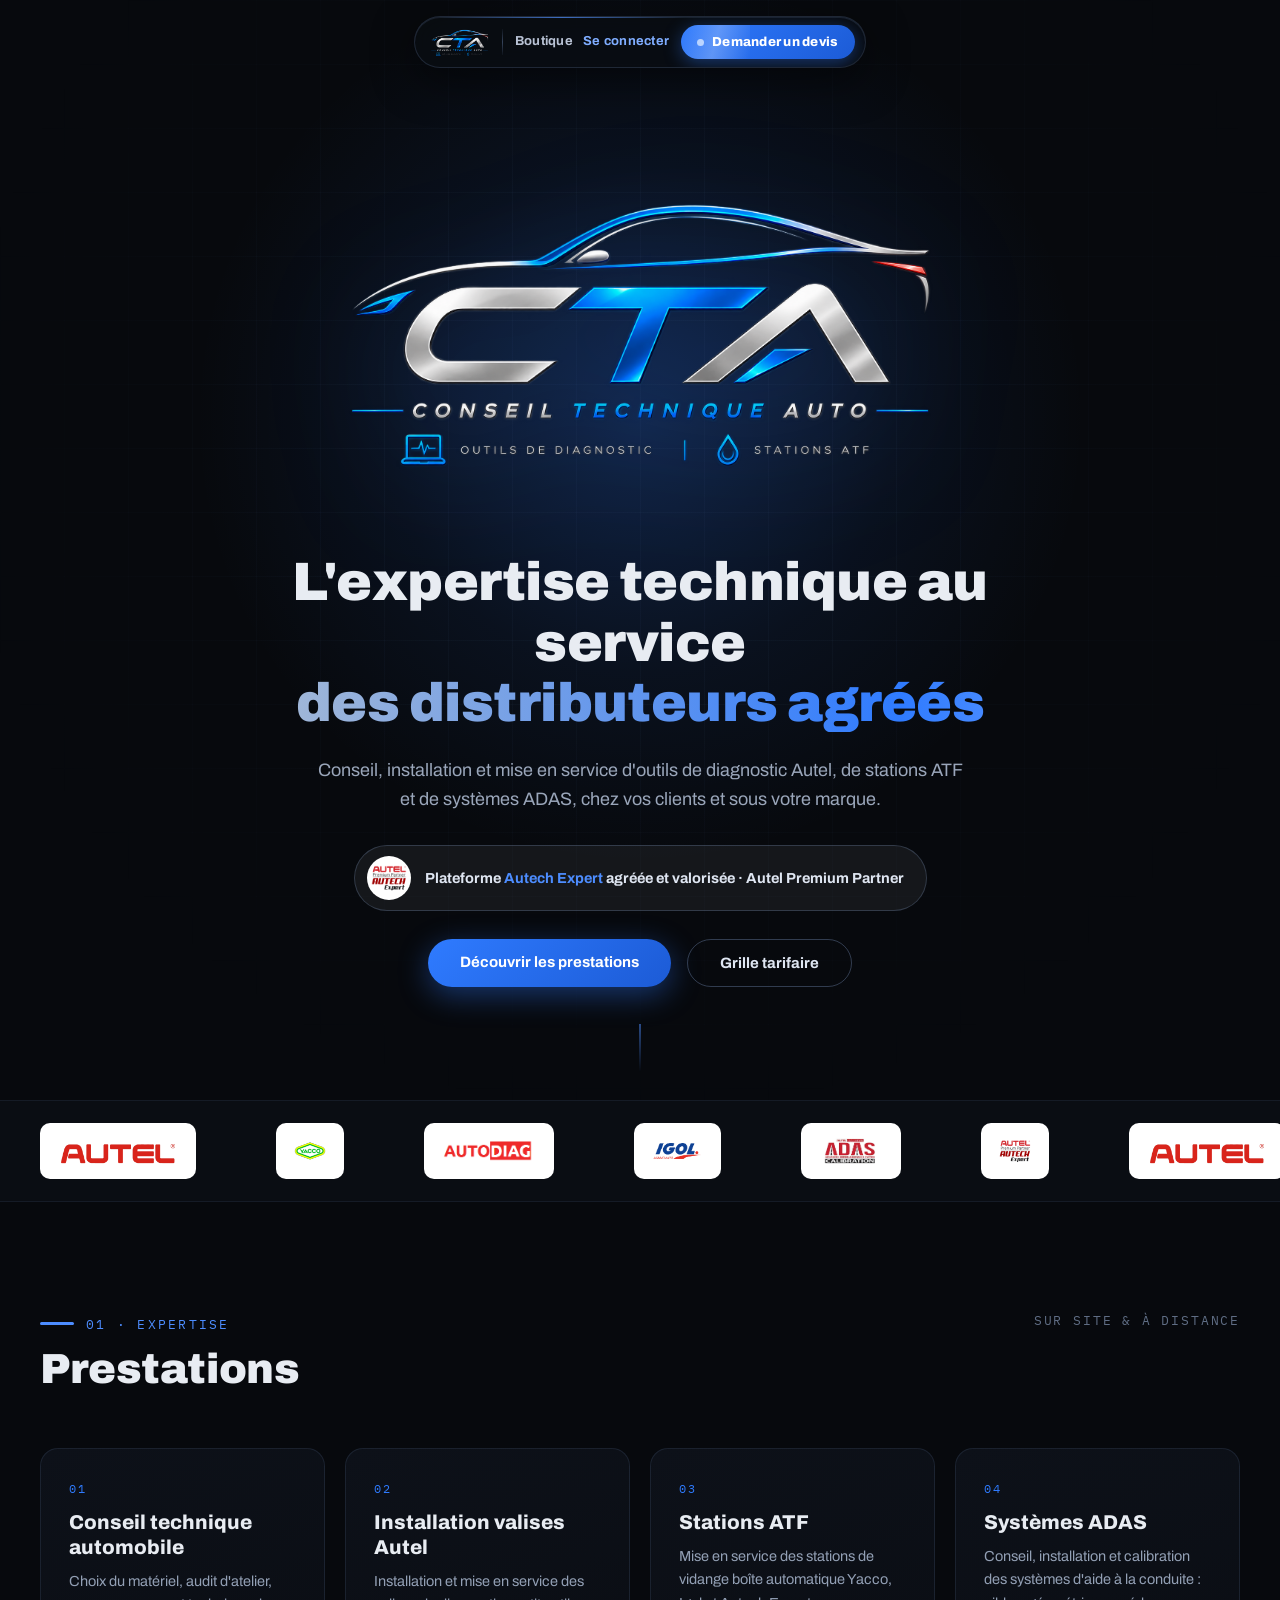
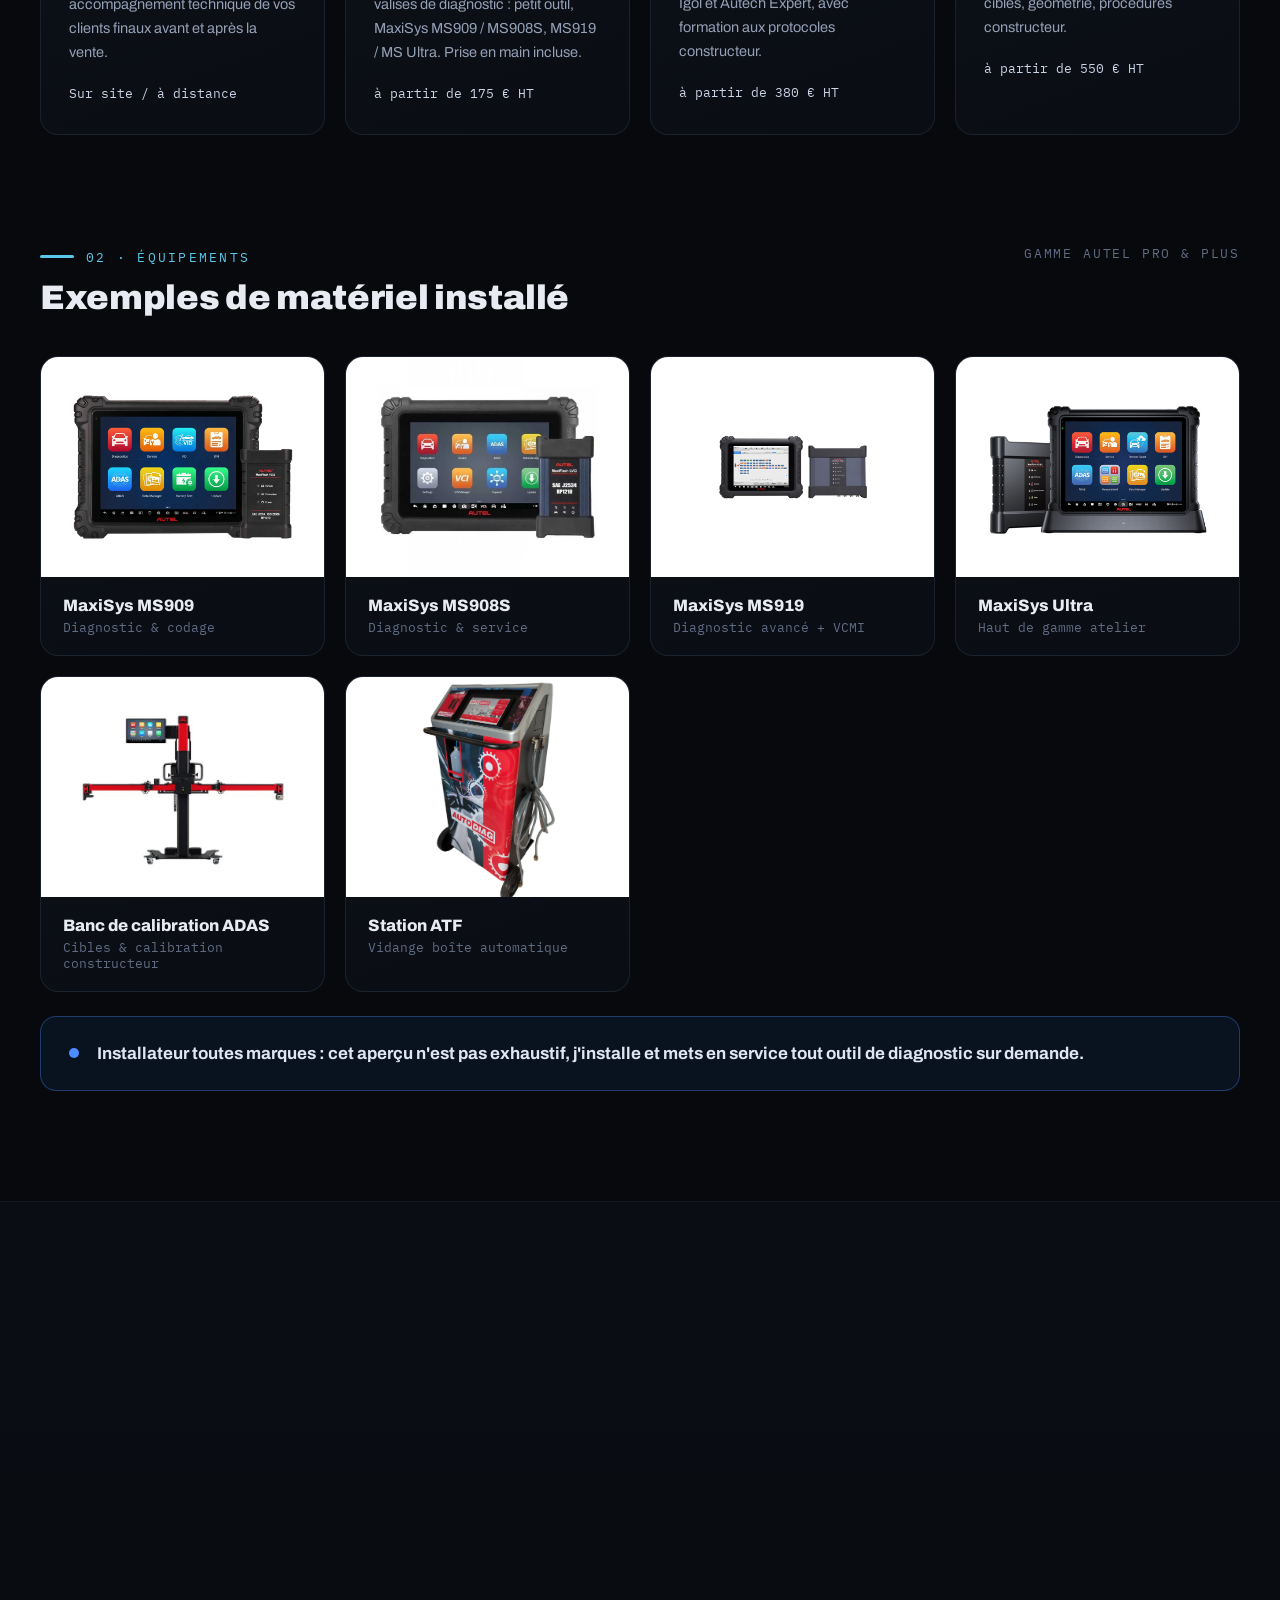
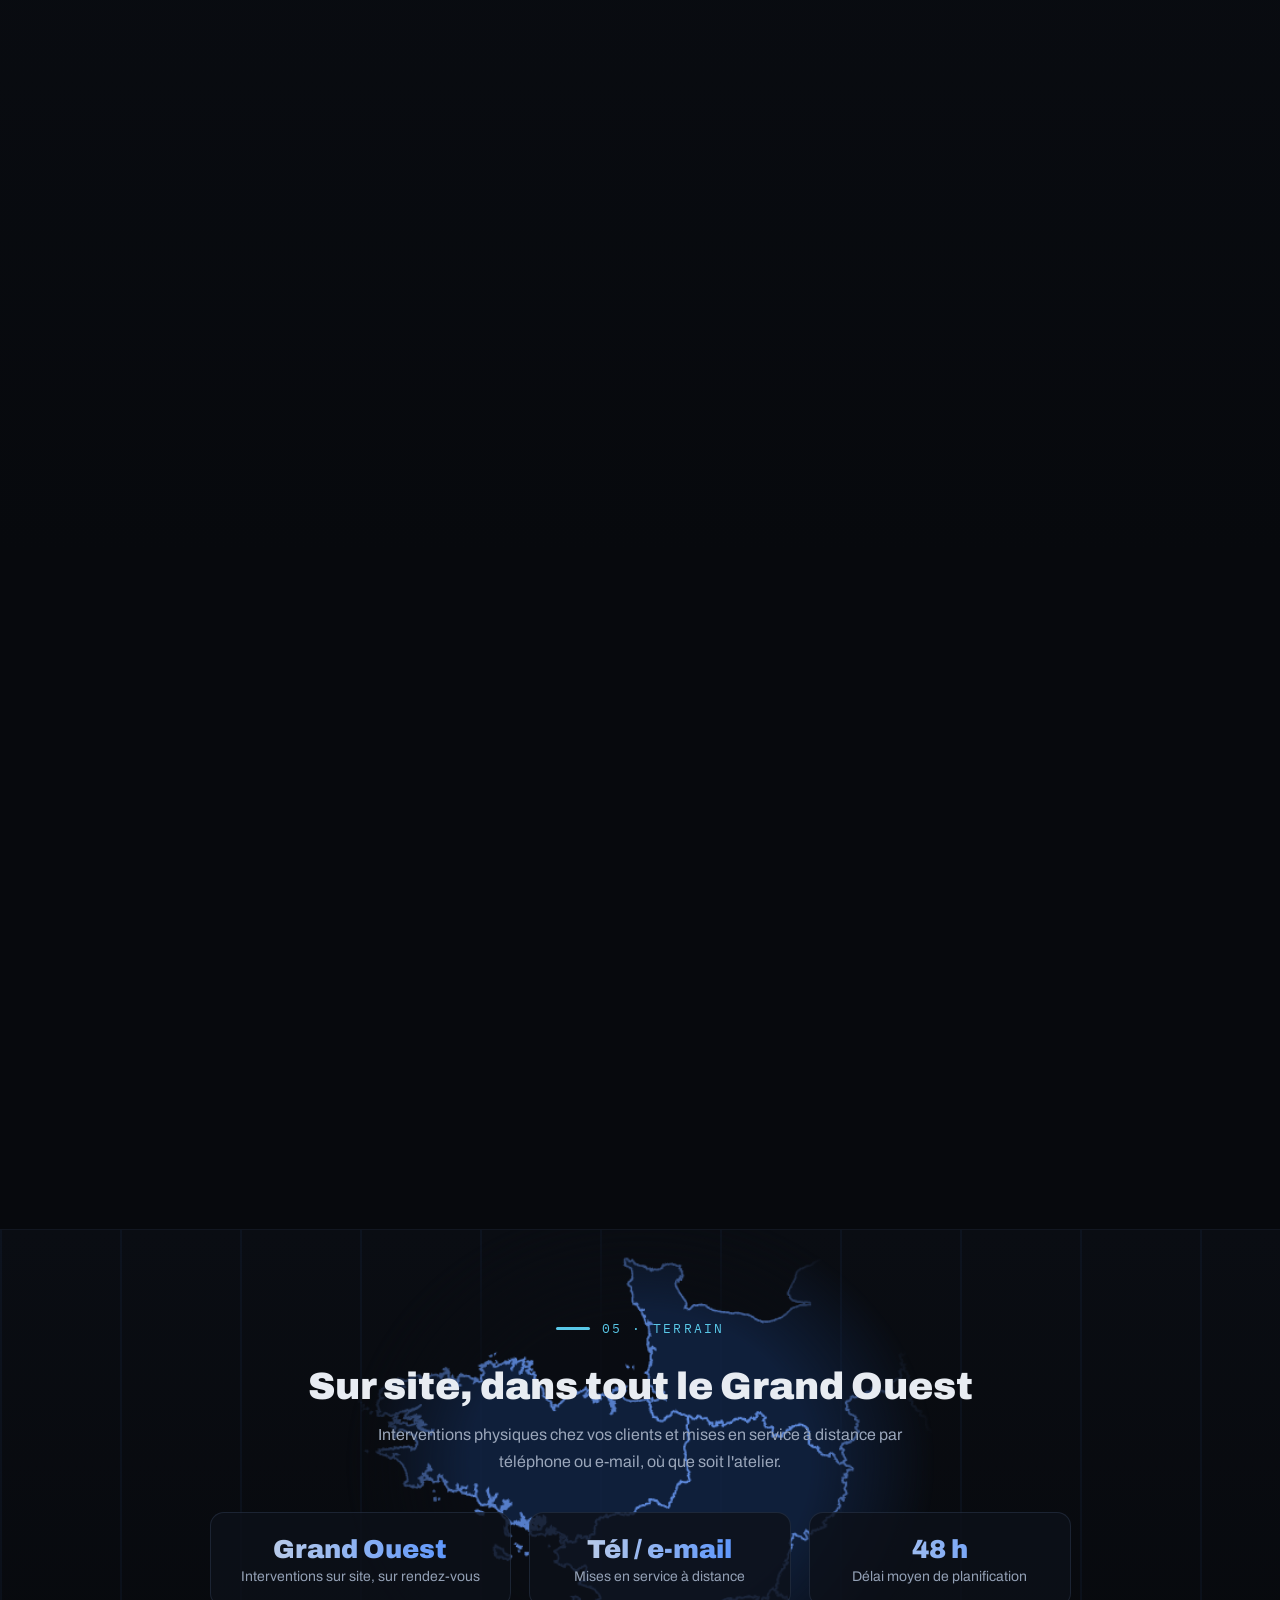
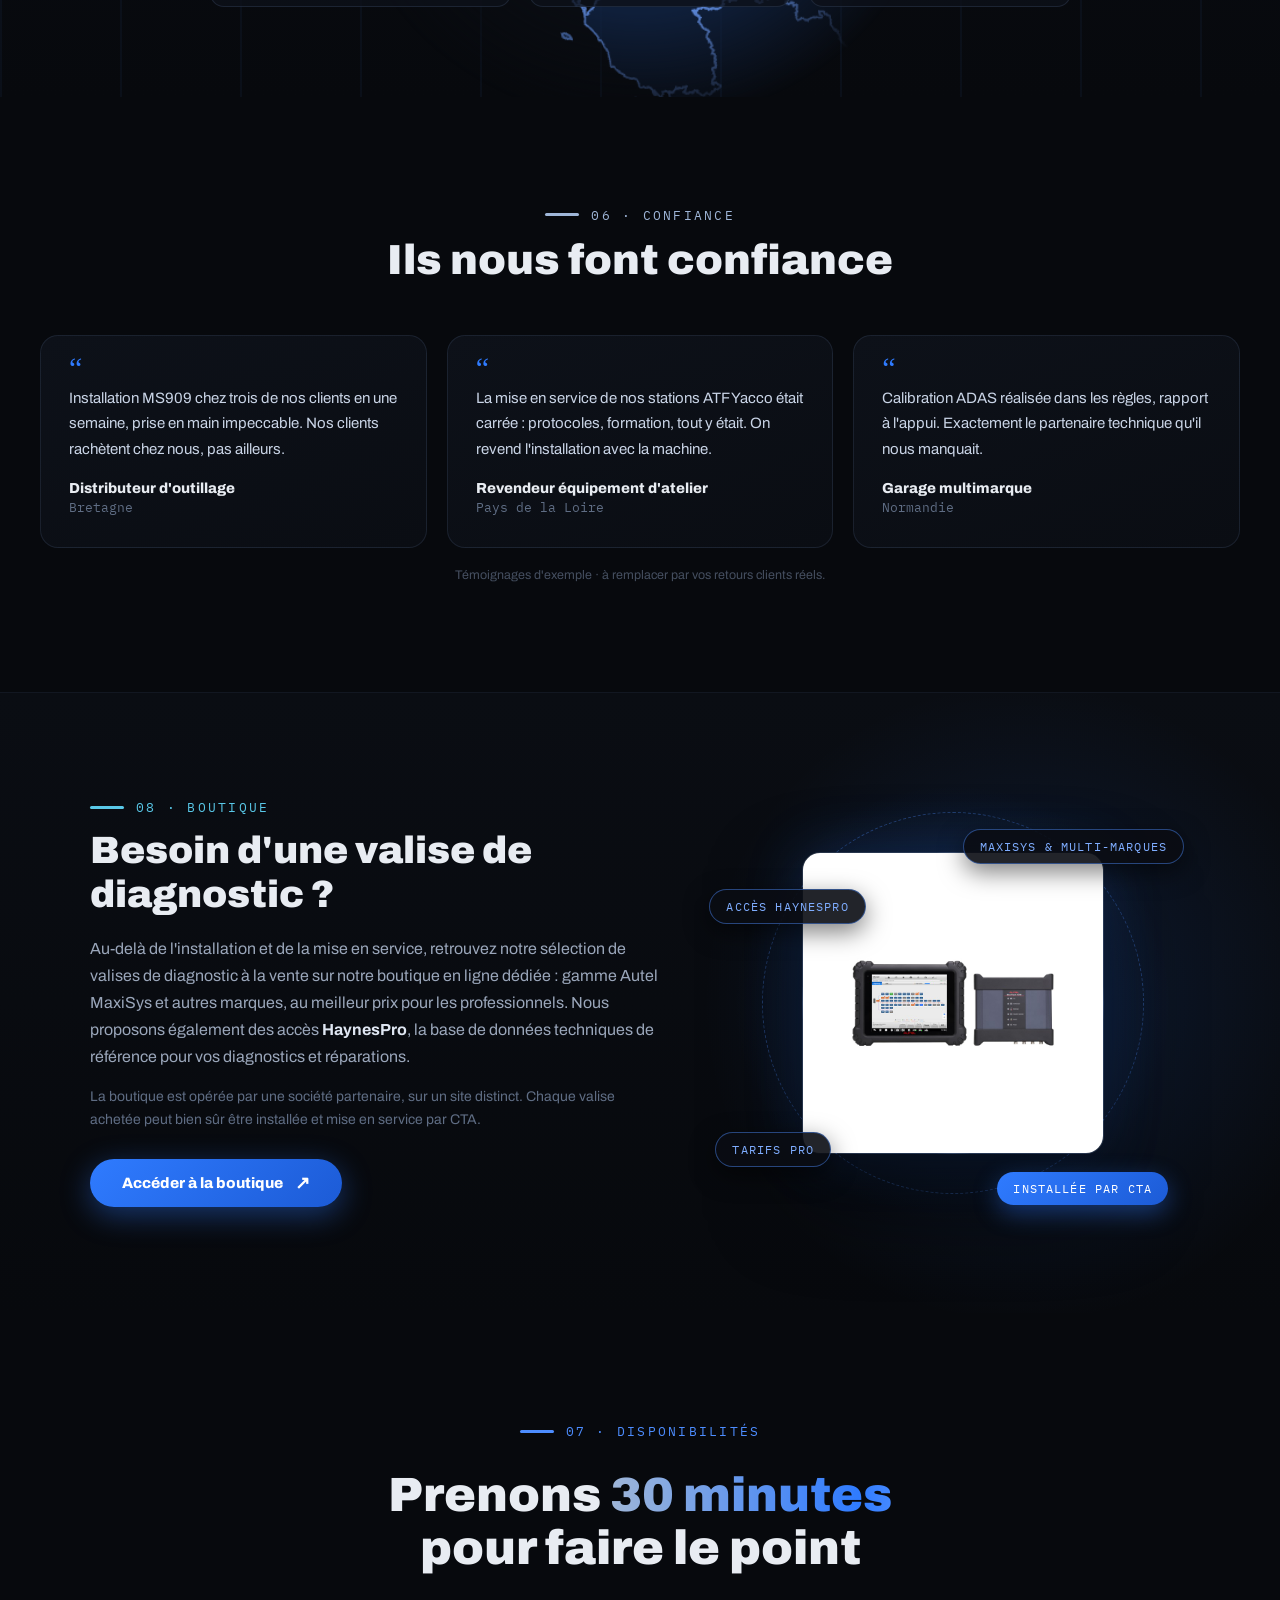
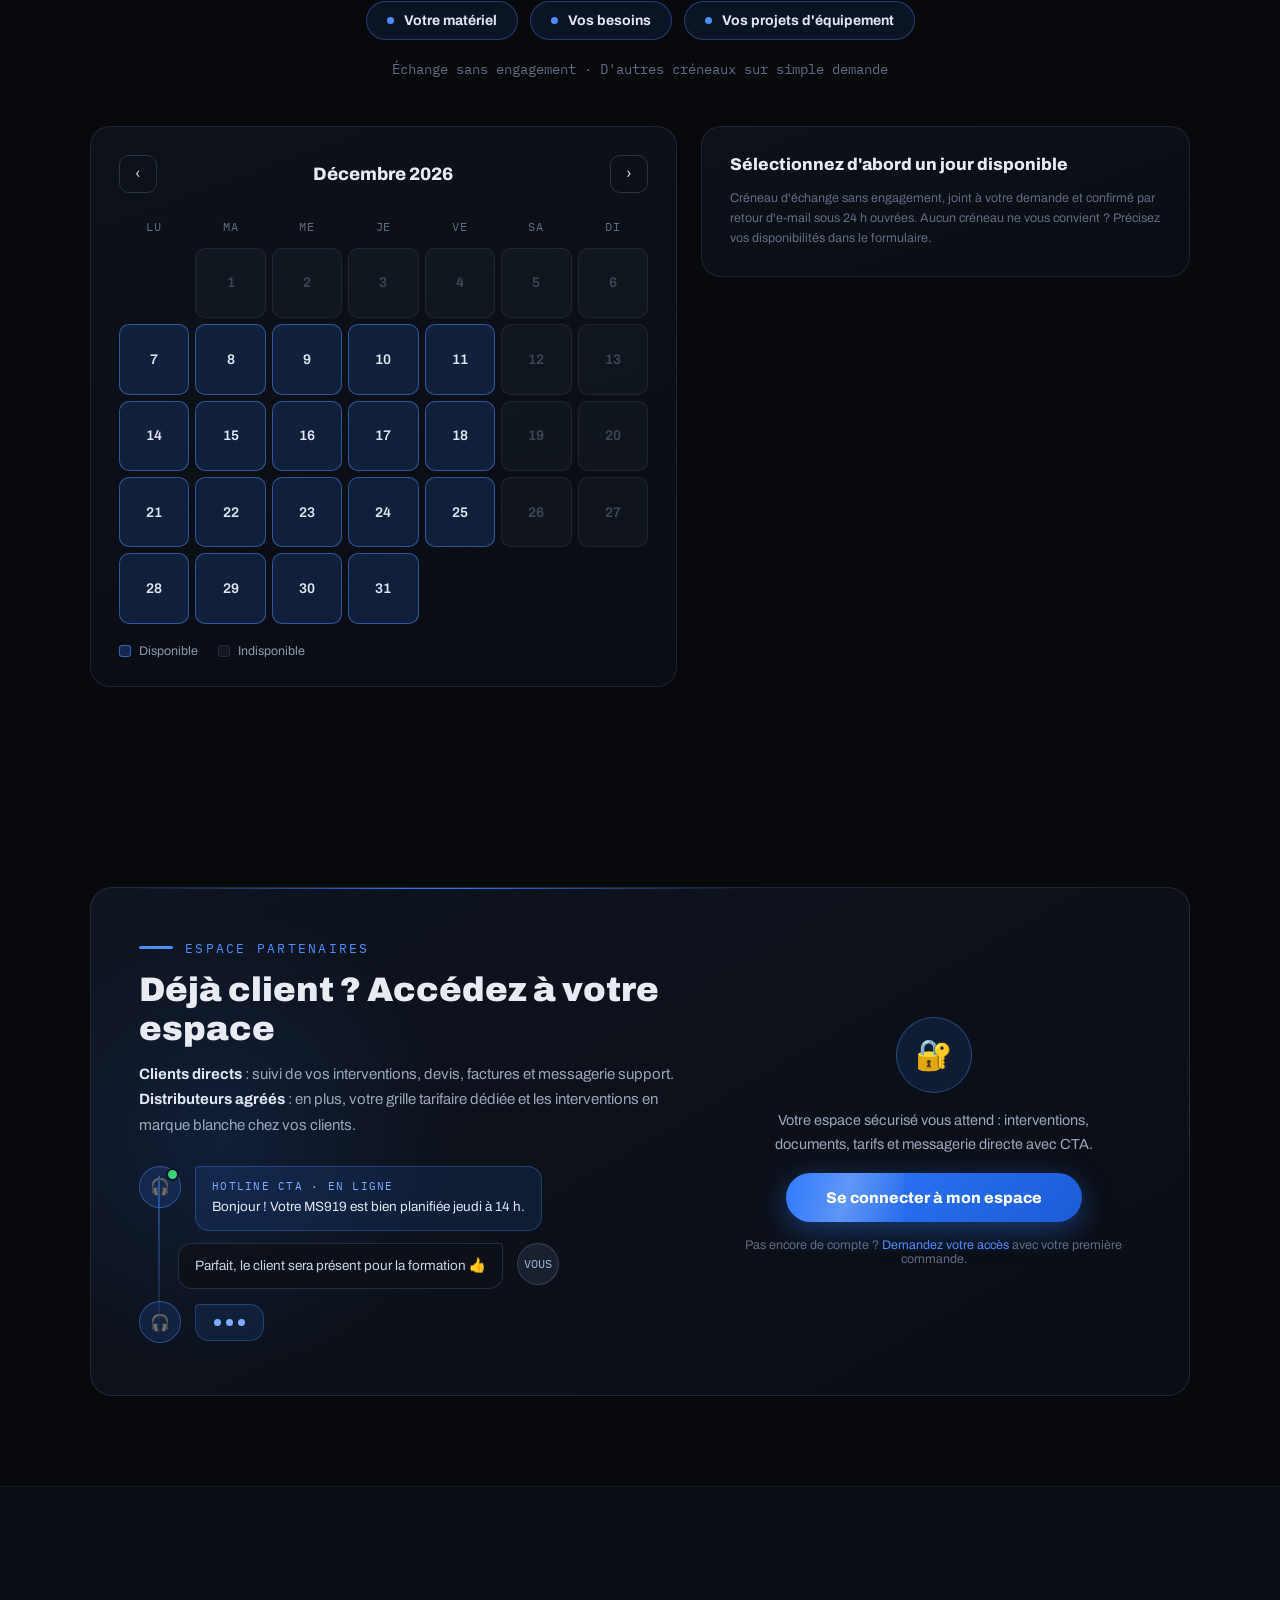
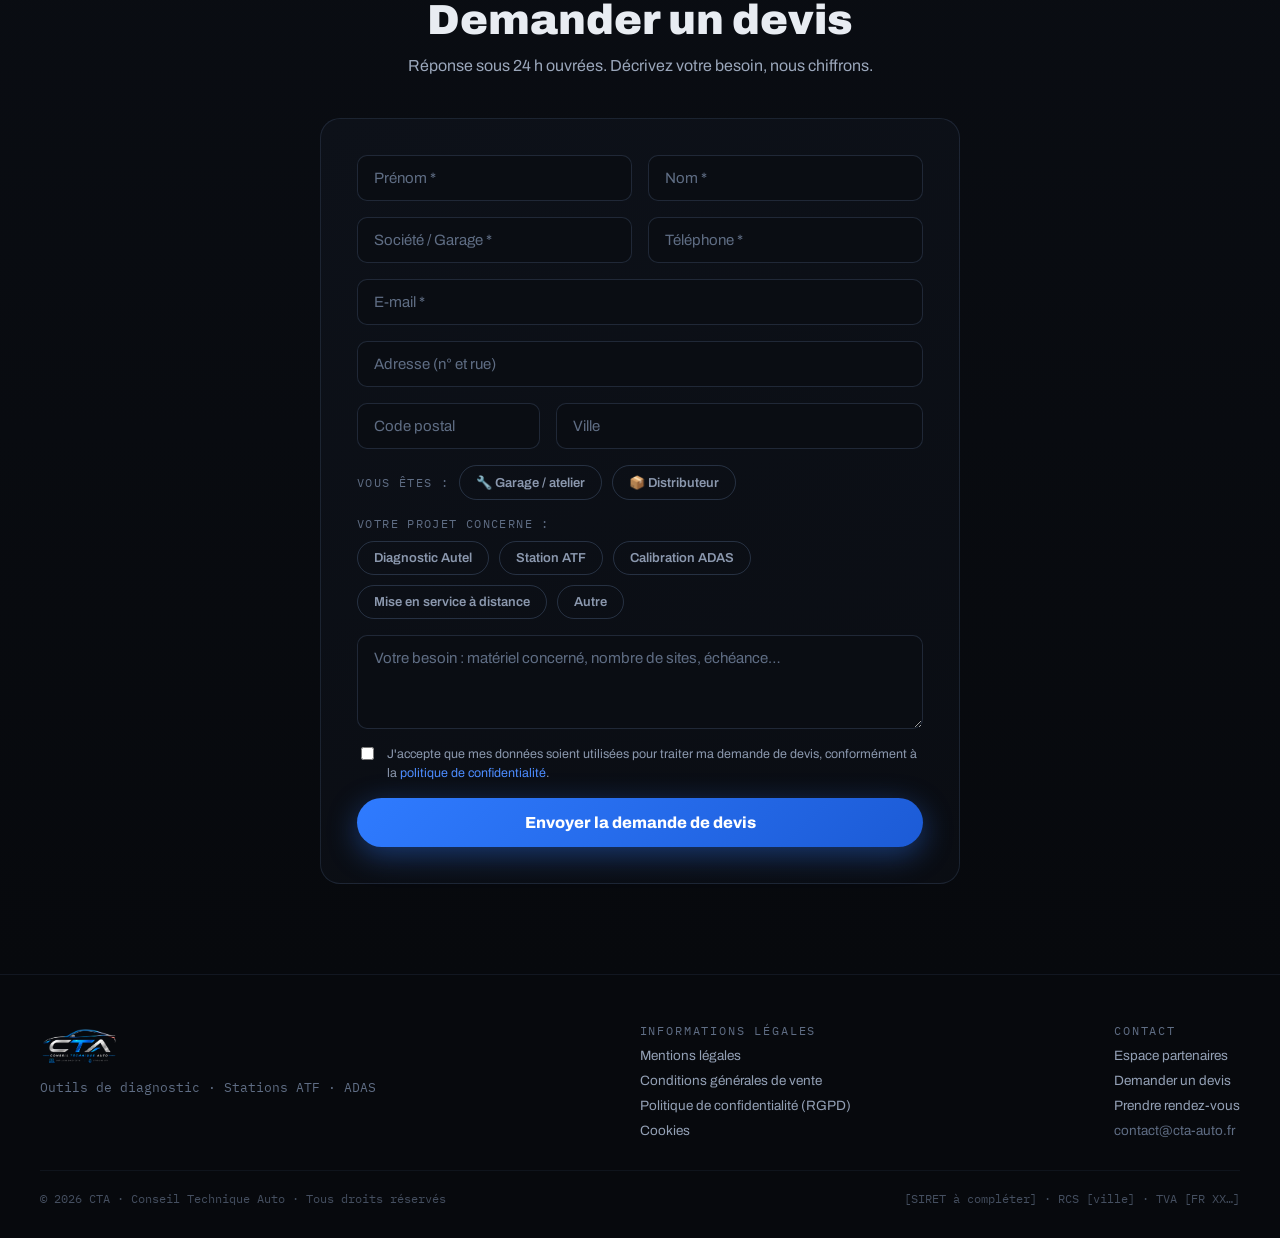
<file: index.html>
<!DOCTYPE html>
<html lang="fr">
<head>
<meta charset="utf-8">
<meta name="viewport" content="width=device-width, initial-scale=1, viewport-fit=cover">
<title>CTA · Conseil Technique Auto · Installation d'outils de diagnostic, stations ATF & ADAS</title>
<meta name="description" content="Conseil, installation et mise en service d'outils de diagnostic Autel, de stations ATF et de systèmes ADAS pour les distributeurs agréés et garages du Grand Ouest.">
<link rel="canonical" href="https://jacoste35.github.io/ctadiag/">
<meta property="og:type" content="website">
<meta property="og:title" content="CTA · Conseil Technique Auto">
<meta property="og:description" content="L'expertise technique au service des distributeurs agréés : installation valises Autel, stations ATF, calibration ADAS, dans le Grand Ouest.">
<meta property="og:image" content="assets/logo-cta-transparent.png">
<meta property="og:locale" content="fr_FR">
<link rel="icon" type="image/png" href="assets/logo-cta-transparent.png">
<link rel="manifest" href="manifest.webmanifest">
<meta name="theme-color" content="#07090d">
<link rel="apple-touch-icon" href="assets/apple-touch-icon.png">
<meta name="apple-mobile-web-app-capable" content="yes">
<meta name="mobile-web-app-capable" content="yes">
<meta name="apple-mobile-web-app-status-bar-style" content="black-translucent">
<meta name="apple-mobile-web-app-title" content="CTA">
<link rel="preconnect" href="https://fonts.googleapis.com">
<link rel="preconnect" href="https://fonts.gstatic.com" crossorigin>
<link href="https://fonts.googleapis.com/css2?family=Archivo:wght@400;500;600;700;800;900&family=IBM+Plex+Mono:wght@400;500&display=swap" rel="stylesheet">
<link rel="stylesheet" href="css/site.css?v=20260914">
</head>
<body>

<div style="min-height:100vh;background:#07090d;overflow-x:hidden;">

  <!-- NAV -->
  <header style="position:fixed;top:16px;left:0;right:0;z-index:50;display:flex;justify-content:center;padding:0 24px;pointer-events:none;">
    <div style="pointer-events:auto;position:relative;display:flex;align-items:center;gap:12px;padding:8px 10px 8px 14px;border-radius:999px;background:rgba(10,13,19,.78);backdrop-filter:blur(18px);border:1px solid rgba(120,150,200,.2);box-shadow:0 12px 40px rgba(0,0,0,.5), inset 0 1px 0 rgba(150,180,230,.12);overflow:hidden;">
      <div style="position:absolute;top:0;left:24px;right:40%;height:1px;background:linear-gradient(90deg,transparent,rgba(77,141,255,.7),transparent);"></div>
      <a href="#hero" style="display:flex;align-items:center;">
        <img src="assets/logo-cta-transparent.png" alt="CTA Conseil Technique Auto" style="height:34px;width:auto;">
      </a>
      <span class="nav-sep" style="width:1px;height:26px;background:linear-gradient(rgba(120,150,200,.05),rgba(120,150,200,.4),rgba(120,150,200,.05));"></span>
      <nav class="nav-links" style="display:flex;gap:10px;align-items:center;">
        <a href="#boutique" class="navlink">Boutique</a>
        <a href="connexion.html" class="navlink" style="color:#7fadff;">Se connecter</a>
      </nav>
      <a href="#contact" class="btn-nav" style="position:relative;display:flex;align-items:center;gap:8px;padding:10px 16px;border-radius:999px;background:linear-gradient(135deg,#2f7bff,#1c5bd6);color:#fff;font-size:13px;font-weight:800;letter-spacing:.02em;box-shadow:0 4px 18px rgba(47,123,255,.4);overflow:hidden;white-space:nowrap;flex-shrink:0;">
        <span style="position:absolute;top:0;bottom:0;left:0;width:40%;background:linear-gradient(105deg,transparent,rgba(255,255,255,.25),transparent);animation:ctaScan 3.5s ease-in-out infinite;"></span>
        <span style="width:7px;height:7px;border-radius:50%;background:#aecdff;animation:ctaPulse 2.2s ease-in-out infinite;"></span>
        Demander un devis
      </a>
      <button id="nav-burger" class="nav-burger" aria-label="Ouvrir le menu" aria-expanded="false">☰</button>
    </div>
  </header>
  <nav id="nav-mobile" class="nav-mobile">
    <a href="#boutique">Boutique</a>
    <a href="connexion.html">Se connecter</a>
    <a href="#contact">Demander un devis</a>
  </nav>

  <!-- HERO -->
  <section id="hero" style="position:relative;min-height:100vh;display:flex;flex-direction:column;align-items:center;justify-content:center;text-align:center;padding:120px 24px 80px;">
    <div style="position:absolute;top:38%;left:50%;transform:translate(-50%,-50%);width:900px;height:900px;border-radius:50%;background:radial-gradient(circle,rgba(47,123,255,.24) 0%,rgba(47,123,255,.07) 40%,transparent 70%);animation:ctaGlow 7s ease-in-out infinite;pointer-events:none;"></div>
    <div style="position:absolute;inset:0;background-image:linear-gradient(rgba(90,120,170,.05) 1px,transparent 1px),linear-gradient(90deg,rgba(90,120,170,.05) 1px,transparent 1px);background-size:64px 64px;mask-image:radial-gradient(circle at 50% 40%,black 30%,transparent 75%);-webkit-mask-image:radial-gradient(circle at 50% 40%,black 30%,transparent 75%);pointer-events:none;"></div>
    <div style="position:relative;animation:ctaDrop 1s cubic-bezier(.22,.61,.36,1) both, ctaFloat 6s ease-in-out 1s infinite;">
      <img src="assets/logo-cta-transparent.png" alt="CTA Conseil Technique Auto" style="width:min(620px,86vw);filter:drop-shadow(0 30px 60px rgba(47,123,255,.25));">
    </div>
    <h1 data-reveal style="margin:48px 0 0;font-size:clamp(30px,4.5vw,54px);font-weight:900;letter-spacing:-.01em;line-height:1.12;max-width:900px;">
      L'expertise technique au service<br>
      <span style="background:linear-gradient(90deg,#9fb6d8,#2f7bff 40%,#7fadff 60%,#9fb6d8);background-size:220% 100%;-webkit-background-clip:text;background-clip:text;color:transparent;animation:ctaGradient 6s ease-in-out infinite;">des distributeurs agréés</span>
    </h1>
    <p data-reveal style="margin:22px 0 0;font-size:18px;line-height:1.6;color:#9aa6ba;max-width:660px;">Conseil, installation et mise en service d'outils de diagnostic Autel, de stations ATF et de systèmes ADAS, chez vos clients et sous votre marque.</p>
    <div data-reveal style="display:flex;align-items:center;gap:14px;margin-top:32px;padding:10px 22px 10px 12px;border-radius:999px;background:rgba(255,255,255,.06);border:1px solid rgba(150,180,230,.22);">
      <span style="display:flex;align-items:center;justify-content:center;height:44px;width:44px;border-radius:50%;background:#fff;overflow:hidden;"><img src="assets/logo-autech.png" alt="Autel Premium Partner Autech Expert" style="height:36px;width:36px;object-fit:contain;"></span>
      <span style="font-size:14.5px;font-weight:700;color:#dfe6f2;">Plateforme <span style="color:#4d8dff;">Autech Expert</span> agréée et valorisée · Autel Premium Partner</span>
    </div>
    <div data-reveal style="display:flex;gap:16px;margin-top:28px;flex-wrap:wrap;justify-content:center;">
      <a href="#services" class="btn-primary" style="padding:15px 32px;border-radius:999px;background:linear-gradient(135deg,#2f7bff,#1c5bd6);color:#fff;font-weight:700;font-size:15px;box-shadow:0 8px 30px rgba(47,123,255,.4);">Découvrir les prestations</a>
      <a href="#tarifs" class="btn-ghost" style="padding:15px 32px;border-radius:999px;border:1px solid rgba(150,180,230,.3);color:#dfe6f2;font-weight:700;font-size:15px;">Grille tarifaire</a>
    </div>
    <div style="position:absolute;bottom:28px;left:50%;transform:translateX(-50%);width:1px;height:48px;background:linear-gradient(#4d8dff,transparent);animation:ctaPulse 2.2s ease-in-out infinite;"></div>
  </section>

  <!-- MARQUES TICKER -->
  <section style="border-top:1px solid rgba(120,150,200,.1);border-bottom:1px solid rgba(120,150,200,.1);padding:22px 0;overflow:hidden;background:#0a0d13;">
    <div style="display:flex;width:max-content;animation:ctaTicker 26s linear infinite;">
      <div style="display:flex;align-items:center;gap:14px;padding:0 40px;"><span style="display:flex;align-items:center;justify-content:center;height:44px;padding:6px 18px;border-radius:10px;background:#fff;"><img src="assets/logo-autel.png" alt="Autel" style="max-height:32px;max-width:120px;object-fit:contain;"></span></div>
      <div style="display:flex;align-items:center;gap:14px;padding:0 40px;"><span style="display:flex;align-items:center;justify-content:center;height:44px;padding:6px 18px;border-radius:10px;background:#fff;"><img src="assets/logo-yacco.png" alt="Yacco" style="max-height:32px;max-width:120px;object-fit:contain;"></span></div>
      <div style="display:flex;align-items:center;gap:14px;padding:0 40px;"><span style="display:flex;align-items:center;justify-content:center;height:44px;padding:6px 18px;border-radius:10px;background:#fff;"><img src="assets/logo-autodiag.png" alt="AutoDiag" style="max-height:28px;max-width:120px;object-fit:contain;"></span></div>
      <div style="display:flex;align-items:center;gap:14px;padding:0 40px;"><span style="display:flex;align-items:center;justify-content:center;height:44px;padding:6px 18px;border-radius:10px;background:#fff;"><img src="assets/logo-igol.png" alt="Igol" style="max-height:32px;max-width:120px;object-fit:contain;"></span></div>
      <div style="display:flex;align-items:center;gap:14px;padding:0 40px;"><span style="display:flex;align-items:center;justify-content:center;height:44px;padding:6px 18px;border-radius:10px;background:#fff;"><img src="assets/logo-adas.webp" alt="Autel MaxiSys ADAS Calibration" style="max-height:32px;max-width:120px;object-fit:contain;"></span></div>
      <div style="display:flex;align-items:center;gap:14px;padding:0 40px;"><span style="display:flex;align-items:center;justify-content:center;height:44px;padding:6px 18px;border-radius:10px;background:#fff;"><img src="assets/logo-autech.png" alt="Autech Expert" style="max-height:32px;max-width:120px;object-fit:contain;"></span></div>
      <div style="display:flex;align-items:center;gap:14px;padding:0 40px;"><span style="display:flex;align-items:center;justify-content:center;height:44px;padding:6px 18px;border-radius:10px;background:#fff;"><img src="assets/logo-autel.png" alt="Autel" style="max-height:32px;max-width:120px;object-fit:contain;"></span></div>
      <div style="display:flex;align-items:center;gap:14px;padding:0 40px;"><span style="display:flex;align-items:center;justify-content:center;height:44px;padding:6px 18px;border-radius:10px;background:#fff;"><img src="assets/logo-yacco.png" alt="Yacco" style="max-height:32px;max-width:120px;object-fit:contain;"></span></div>
      <div style="display:flex;align-items:center;gap:14px;padding:0 40px;"><span style="display:flex;align-items:center;justify-content:center;height:44px;padding:6px 18px;border-radius:10px;background:#fff;"><img src="assets/logo-autodiag.png" alt="AutoDiag" style="max-height:28px;max-width:120px;object-fit:contain;"></span></div>
      <div style="display:flex;align-items:center;gap:14px;padding:0 40px;"><span style="display:flex;align-items:center;justify-content:center;height:44px;padding:6px 18px;border-radius:10px;background:#fff;"><img src="assets/logo-igol.png" alt="Igol" style="max-height:32px;max-width:120px;object-fit:contain;"></span></div>
      <div style="display:flex;align-items:center;gap:14px;padding:0 40px;"><span style="display:flex;align-items:center;justify-content:center;height:44px;padding:6px 18px;border-radius:10px;background:#fff;"><img src="assets/logo-adas.webp" alt="Autel MaxiSys ADAS Calibration" style="max-height:32px;max-width:120px;object-fit:contain;"></span></div>
      <div style="display:flex;align-items:center;gap:14px;padding:0 40px;"><span style="display:flex;align-items:center;justify-content:center;height:44px;padding:6px 18px;border-radius:10px;background:#fff;"><img src="assets/logo-autech.png" alt="Autech Expert" style="max-height:32px;max-width:120px;object-fit:contain;"></span></div>
    </div>
  </section>

  <!-- PRESTATIONS -->
  <section id="services" class="section-pad" style="padding:110px 40px;max-width:1200px;margin:0 auto;">
    <div data-reveal style="display:flex;align-items:baseline;justify-content:space-between;gap:24px;flex-wrap:wrap;margin-bottom:56px;">
      <div><div style="display:flex;align-items:center;gap:12px;margin-bottom:14px;"><span style="width:34px;height:3px;border-radius:2px;background:#4d8dff;transform-origin:left;animation:ctaBar 3.2s ease-in-out infinite;"></span><span style="font-family:'IBM Plex Mono',monospace;font-size:12.5px;letter-spacing:.18em;color:#4d8dff;text-transform:uppercase;">01 · Expertise</span></div><h2 style="margin:0;font-size:clamp(28px,3.4vw,42px);font-weight:900;letter-spacing:-.01em;">Prestations</h2></div>
      <span style="font-family:'IBM Plex Mono',monospace;font-size:13px;letter-spacing:.14em;color:#5f6d84;text-transform:uppercase;">Sur site &amp; à distance</span>
    </div>
    <div style="display:grid;grid-template-columns:repeat(auto-fit,minmax(260px,1fr));gap:20px;">
      <div data-reveal class="card-hover" style="position:relative;padding:32px 28px;border-radius:18px;background:linear-gradient(160deg,#0d1119,#0a0d13);border:1px solid rgba(120,150,200,.14);overflow:hidden;">
        <div style="font-family:'IBM Plex Mono',monospace;font-size:12px;letter-spacing:.16em;color:#2f7bff;">01</div>
        <h3 style="margin:14px 0 10px;font-size:20px;font-weight:800;line-height:1.25;">Conseil technique automobile</h3>
        <p style="margin:0;font-size:14.5px;line-height:1.65;color:#93a0b5;">Choix du matériel, audit d'atelier, accompagnement technique de vos clients finaux avant et après la vente.</p>
        <div style="margin-top:20px;font-family:'IBM Plex Mono',monospace;font-size:13px;color:#c9d4e6;">Sur site / à distance</div>
      </div>
      <div data-reveal class="card-hover" style="position:relative;padding:32px 28px;border-radius:18px;background:linear-gradient(160deg,#0d1119,#0a0d13);border:1px solid rgba(120,150,200,.14);overflow:hidden;">
        <div style="font-family:'IBM Plex Mono',monospace;font-size:12px;letter-spacing:.16em;color:#2f7bff;">02</div>
        <h3 style="margin:14px 0 10px;font-size:20px;font-weight:800;line-height:1.25;">Installation valises Autel</h3>
        <p style="margin:0;font-size:14.5px;line-height:1.65;color:#93a0b5;">Installation et mise en service des valises de diagnostic : petit outil, MaxiSys MS909 / MS908S, MS919 / MS Ultra. Prise en main incluse.</p>
        <div style="margin-top:20px;font-family:'IBM Plex Mono',monospace;font-size:13px;color:#c9d4e6;">à partir de 175 € HT</div>
      </div>
      <div data-reveal class="card-hover" style="position:relative;padding:32px 28px;border-radius:18px;background:linear-gradient(160deg,#0d1119,#0a0d13);border:1px solid rgba(120,150,200,.14);overflow:hidden;">
        <div style="font-family:'IBM Plex Mono',monospace;font-size:12px;letter-spacing:.16em;color:#2f7bff;">03</div>
        <h3 style="margin:14px 0 10px;font-size:20px;font-weight:800;line-height:1.25;">Stations ATF</h3>
        <p style="margin:0;font-size:14.5px;line-height:1.65;color:#93a0b5;">Mise en service des stations de vidange boîte automatique Yacco, Igol et Autech Expert, avec formation aux protocoles constructeur.</p>
        <div style="margin-top:20px;font-family:'IBM Plex Mono',monospace;font-size:13px;color:#c9d4e6;">à partir de 380 € HT</div>
      </div>
      <div data-reveal class="card-hover" style="position:relative;padding:32px 28px;border-radius:18px;background:linear-gradient(160deg,#0d1119,#0a0d13);border:1px solid rgba(120,150,200,.14);overflow:hidden;">
        <div style="font-family:'IBM Plex Mono',monospace;font-size:12px;letter-spacing:.16em;color:#2f7bff;">04</div>
        <h3 style="margin:14px 0 10px;font-size:20px;font-weight:800;line-height:1.25;">Systèmes ADAS</h3>
        <p style="margin:0;font-size:14.5px;line-height:1.65;color:#93a0b5;">Conseil, installation et calibration des systèmes d'aide à la conduite : cibles, géométrie, procédures constructeur.</p>
        <div style="margin-top:20px;font-family:'IBM Plex Mono',monospace;font-size:13px;color:#c9d4e6;">à partir de 550 € HT</div>
      </div>
    </div>
  </section>

  <!-- MATÉRIEL -->
  <section class="section-pad" style="padding:0 40px 110px;max-width:1200px;margin:0 auto;">
    <div data-reveal style="display:flex;align-items:baseline;justify-content:space-between;gap:24px;flex-wrap:wrap;margin-bottom:40px;">
      <div><div style="display:flex;align-items:center;gap:12px;margin-bottom:14px;"><span style="width:34px;height:3px;border-radius:2px;background:oklch(78% 0.11 220);transform-origin:left;animation:ctaBar 3.2s ease-in-out infinite;"></span><span style="font-family:'IBM Plex Mono',monospace;font-size:12.5px;letter-spacing:.18em;color:oklch(78% 0.11 220);text-transform:uppercase;">02 · Équipements</span></div><h2 style="margin:0;font-size:clamp(24px,2.8vw,34px);font-weight:900;letter-spacing:-.01em;">Exemples de matériel installé</h2></div>
      <span style="font-family:'IBM Plex Mono',monospace;font-size:13px;letter-spacing:.14em;color:#5f6d84;text-transform:uppercase;">Gamme Autel Pro &amp; plus</span>
    </div>
    <div style="display:grid;grid-template-columns:repeat(auto-fit,minmax(240px,1fr));gap:20px;">
      <div data-reveal class="card-hover" style="border-radius:18px;background:linear-gradient(160deg,#0d1119,#0a0d13);border:1px solid rgba(120,150,200,.14);overflow:hidden;">
        <div style="height:220px;background:#fff;overflow:hidden;"><img src="assets/ms909.jpg" alt="Valise de diagnostic Autel MaxiSys MS909" style="width:100%;height:100%;object-fit:contain;"></div>
        <div style="padding:20px 22px;"><div style="font-weight:800;font-size:16.5px;">MaxiSys MS909</div><div style="margin-top:5px;font-family:'IBM Plex Mono',monospace;font-size:12.5px;color:#5f6d84;">Diagnostic &amp; codage</div></div>
      </div>
      <div data-reveal class="card-hover" style="border-radius:18px;background:linear-gradient(160deg,#0d1119,#0a0d13);border:1px solid rgba(120,150,200,.14);overflow:hidden;">
        <div style="height:220px;background:#fff;overflow:hidden;"><img src="assets/ms908s.jpg" alt="Valise de diagnostic Autel MaxiSys MS908S" style="width:100%;height:100%;object-fit:contain;"></div>
        <div style="padding:20px 22px;"><div style="font-weight:800;font-size:16.5px;">MaxiSys MS908S</div><div style="margin-top:5px;font-family:'IBM Plex Mono',monospace;font-size:12.5px;color:#5f6d84;">Diagnostic &amp; service</div></div>
      </div>
      <div data-reveal class="card-hover" style="border-radius:18px;background:linear-gradient(160deg,#0d1119,#0a0d13);border:1px solid rgba(120,150,200,.14);overflow:hidden;">
        <div style="height:220px;background:#fff;overflow:hidden;"><img src="assets/ms919.jpg" alt="Valise de diagnostic Autel MaxiSys MS919" style="width:100%;height:100%;object-fit:contain;"></div>
        <div style="padding:20px 22px;"><div style="font-weight:800;font-size:16.5px;">MaxiSys MS919</div><div style="margin-top:5px;font-family:'IBM Plex Mono',monospace;font-size:12.5px;color:#5f6d84;">Diagnostic avancé + VCMI</div></div>
      </div>
      <div data-reveal class="card-hover" style="border-radius:18px;background:linear-gradient(160deg,#0d1119,#0a0d13);border:1px solid rgba(120,150,200,.14);overflow:hidden;">
        <div style="height:220px;background:#fff;overflow:hidden;"><img src="assets/ultra.jpg" alt="Valise de diagnostic Autel MaxiSys Ultra" style="width:100%;height:100%;object-fit:contain;"></div>
        <div style="padding:20px 22px;"><div style="font-weight:800;font-size:16.5px;">MaxiSys Ultra</div><div style="margin-top:5px;font-family:'IBM Plex Mono',monospace;font-size:12.5px;color:#5f6d84;">Haut de gamme atelier</div></div>
      </div>
      <div data-reveal class="card-hover" style="border-radius:18px;background:linear-gradient(160deg,#0d1119,#0a0d13);border:1px solid rgba(120,150,200,.14);overflow:hidden;">
        <div style="height:220px;background:#fff;overflow:hidden;"><img src="assets/adas.jpg" alt="Banc de calibration ADAS Autel" style="width:100%;height:100%;object-fit:contain;"></div>
        <div style="padding:20px 22px;"><div style="font-weight:800;font-size:16.5px;">Banc de calibration ADAS</div><div style="margin-top:5px;font-family:'IBM Plex Mono',monospace;font-size:12.5px;color:#5f6d84;">Cibles &amp; calibration constructeur</div></div>
      </div>
      <div data-reveal class="card-hover" style="border-radius:18px;background:linear-gradient(160deg,#0d1119,#0a0d13);border:1px solid rgba(120,150,200,.14);overflow:hidden;">
        <div style="height:220px;background:#fff;overflow:hidden;"><img src="assets/station-atf.jpg" alt="Station de vidange ATF" style="width:100%;height:100%;object-fit:contain;"></div>
        <div style="padding:20px 22px;"><div style="font-weight:800;font-size:16.5px;">Station ATF</div><div style="margin-top:5px;font-family:'IBM Plex Mono',monospace;font-size:12.5px;color:#5f6d84;">Vidange boîte automatique</div></div>
      </div>
    </div>
    <div data-reveal style="margin-top:24px;display:flex;align-items:center;gap:18px;padding:24px 28px;border-radius:16px;background:rgba(47,123,255,.08);border:1px solid rgba(77,141,255,.35);">
      <span style="width:10px;height:10px;border-radius:50%;background:#4d8dff;flex-shrink:0;animation:ctaPulse 2.2s ease-in-out infinite;"></span>
      <p style="margin:0;font-size:17px;font-weight:700;color:#dfe6f2;line-height:1.5;">Installateur toutes marques : cet aperçu n'est pas exhaustif, j'installe et mets en service tout outil de diagnostic sur demande.</p>
    </div>
  </section>

  <!-- TARIFS -->
  <section id="tarifs" class="section-pad" style="padding:100px 40px;background:linear-gradient(180deg,#0a0d13,#07090d);border-top:1px solid rgba(120,150,200,.1);">
    <div style="max-width:980px;margin:0 auto;">
      <div data-reveal style="text-align:center;margin-bottom:48px;">
        <div style="display:flex;justify-content:center;"><div style="display:flex;align-items:center;gap:12px;margin-bottom:14px;"><span style="width:34px;height:3px;border-radius:2px;background:#9fb6d8;transform-origin:left;animation:ctaBar 3.2s ease-in-out infinite;"></span><span style="font-family:'IBM Plex Mono',monospace;font-size:12.5px;letter-spacing:.18em;color:#9fb6d8;text-transform:uppercase;">03 · Transparence</span></div></div><h2 style="margin:0;font-size:clamp(28px,3.4vw,42px);font-weight:900;">Grille tarifaire</h2>
        <p style="margin:14px 0 0;color:#9aa6ba;font-size:16px;">Tous les tarifs sont exprimés <span style="color:#4d8dff;font-weight:700;">hors taxes (H.T.)</span>, tarif distributeur sur devis</p>
        <p style="margin:10px auto 0;max-width:640px;color:#5f6d84;font-size:13.5px;line-height:1.6;">Tarifs donnés à titre indicatif. Des frais de déplacement peuvent s'appliquer en fonction de la situation géographique de l'intervention ; ils sont facturés en supplément et précisés sur le devis.</p>
      </div>
      <div data-reveal style="border-radius:18px;border:1px solid rgba(120,150,200,.16);overflow:hidden;">
        <div class="tarif-row" style="display:grid;grid-template-columns:1fr 180px;padding:16px 28px;background:rgba(47,123,255,.08);font-family:'IBM Plex Mono',monospace;font-size:12px;letter-spacing:.14em;text-transform:uppercase;color:#8b98ae;">
          <span>Prestation</span>
          <span style="text-align:right;">À partir de</span>
        </div>
        <div class="row-tarif tarif-row" style="display:grid;grid-template-columns:1fr 180px;align-items:center;padding:18px 28px;border-top:1px solid rgba(120,150,200,.1);"><span style="font-size:15.5px;font-weight:600;color:#dfe6f2;">Mise en service à distance (tél / e-mail)</span><span style="text-align:right;font-family:'IBM Plex Mono',monospace;font-size:16px;font-weight:600;color:#fff;">50 €</span></div>
        <div class="row-tarif tarif-row" style="display:grid;grid-template-columns:1fr 180px;align-items:center;padding:18px 28px;border-top:1px solid rgba(120,150,200,.1);"><span style="font-size:15.5px;font-weight:600;color:#dfe6f2;">Installation valise diagnostic · petit outil</span><span style="text-align:right;font-family:'IBM Plex Mono',monospace;font-size:16px;font-weight:600;color:#fff;">175 €</span></div>
        <div class="row-tarif tarif-row" style="display:grid;grid-template-columns:1fr 180px;align-items:center;padding:18px 28px;border-top:1px solid rgba(120,150,200,.1);"><span style="font-size:15.5px;font-weight:600;color:#dfe6f2;">Installation Autel gamme Maxi (MS909 / MS908S)</span><span style="text-align:right;font-family:'IBM Plex Mono',monospace;font-size:16px;font-weight:600;color:#fff;">350 €</span></div>
        <div class="row-tarif tarif-row" style="display:grid;grid-template-columns:1fr 180px;align-items:center;padding:18px 28px;border-top:1px solid rgba(120,150,200,.1);"><span style="font-size:15.5px;font-weight:600;color:#dfe6f2;">Installation Autel gamme Maxi (MS919 / MS Ultra)</span><span style="text-align:right;font-family:'IBM Plex Mono',monospace;font-size:16px;font-weight:600;color:#fff;">425 €</span></div>
        <div class="row-tarif tarif-row" style="display:grid;grid-template-columns:1fr 180px;align-items:center;padding:18px 28px;border-top:1px solid rgba(120,150,200,.1);"><span style="font-size:15.5px;font-weight:600;color:#dfe6f2;">Mise en service station ATF</span><span style="text-align:right;font-family:'IBM Plex Mono',monospace;font-size:16px;font-weight:600;color:#fff;">380 €</span></div>
        <div class="row-tarif tarif-row" style="display:grid;grid-template-columns:1fr 180px;align-items:center;padding:18px 28px;border-top:1px solid rgba(120,150,200,.1);"><span style="font-size:15.5px;font-weight:600;color:#dfe6f2;">Conseil, installation &amp; calibration ADAS</span><span style="text-align:right;font-family:'IBM Plex Mono',monospace;font-size:16px;font-weight:600;color:#fff;">550 €</span></div>
      </div>
      <div data-reveal class="grid-notes">
        <div class="tile-note" style="display:flex;align-items:center;gap:14px;padding:16px 20px;border-radius:14px;background:rgba(13,17,25,.8);border:1px solid rgba(120,150,200,.14);">
          <span style="font-family:'IBM Plex Mono',monospace;font-size:18px;font-weight:700;color:#4d8dff;flex-shrink:0;">H.T.</span>
          <span style="font-size:13px;line-height:1.5;color:#93a0b5;">Tarifs indicatifs hors taxes, frais de déplacement facturés en sus selon la situation</span>
        </div>
        <div class="tile-note" style="display:flex;align-items:center;gap:14px;padding:16px 20px;border-radius:14px;background:rgba(13,17,25,.8);border:1px solid rgba(120,150,200,.14);">
          <span style="font-family:'IBM Plex Mono',monospace;font-size:18px;font-weight:700;color:#4d8dff;flex-shrink:0;">PRO</span>
          <span style="font-size:13px;line-height:1.5;color:#93a0b5;">Tarif distributeur agréé communiqué sur devis</span>
        </div>
        <div class="tile-note" style="display:flex;align-items:center;gap:14px;padding:16px 20px;border-radius:14px;background:rgba(13,17,25,.8);border:1px solid rgba(120,150,200,.14);">
          <span style="font-family:'IBM Plex Mono',monospace;font-size:18px;font-weight:700;color:#4d8dff;flex-shrink:0;">×N</span>
          <span style="font-size:13px;line-height:1.5;color:#93a0b5;">Devis personnalisé pour interventions multiples ou contrat récurrent</span>
        </div>
      </div>
    </div>
  </section>

  <!-- À PROPOS -->
  <section id="apropos" class="section-pad" style="padding:110px 40px;max-width:1100px;margin:0 auto;">
    <div class="cols-2">
      <div data-reveal>
        <div style="display:flex;align-items:center;gap:12px;margin-bottom:14px;"><span style="width:34px;height:3px;border-radius:2px;background:#4d8dff;transform-origin:left;animation:ctaBar 3.2s ease-in-out infinite;"></span><span style="font-family:'IBM Plex Mono',monospace;font-size:12.5px;letter-spacing:.18em;color:#4d8dff;text-transform:uppercase;">04 · Qui suis-je</span></div>
        <h2 style="margin:16px 0 18px;font-size:clamp(26px,3vw,38px);font-weight:900;line-height:1.15;">Un partenaire technique engagé à vos côtés</h2>
        <p style="margin:0 0 18px;font-size:16px;line-height:1.7;color:#9aa6ba;">CTA accompagne les distributeurs d'outils de diagnostic et d'équipements d'atelier : installation, mise en service et formation chez vos clients finaux, sous votre marque ou en co-intervention.</p>
        <p style="margin:0;font-size:16px;line-height:1.7;color:#9aa6ba;">Spécialiste des valises Autel (MaxiSys, MaxiDas), des stations ATF Yacco, Igol et Autech Expert, et de la calibration des systèmes ADAS.</p>
        <div style="display:flex;align-items:center;gap:18px;margin-top:28px;padding:18px 20px;border-radius:16px;background:linear-gradient(160deg,#0d1119,#0a0d13);border:1px solid rgba(120,150,200,.16);">
          <img src="assets/gael.jpg" alt="Gaël, fondateur de CTA" style="width:96px;height:96px;border-radius:14px;object-fit:cover;object-position:60% 20%;flex-shrink:0;">
          <div>
            <div style="font-weight:800;font-size:16.5px;">Gaël, fondateur</div>
            <p style="margin:6px 0 0;font-size:14px;line-height:1.6;color:#93a0b5;">Anciennement technico-commercial chez Autel, désormais à votre service en indépendant pour le conseil, l'installation et la mise en service de vos équipements.</p>
          </div>
        </div>
      </div>
      <div style="display:grid;grid-template-columns:1fr 1fr;gap:16px;">
        <div data-reveal class="card-hover" style="position:relative;overflow:hidden;padding:26px 24px;border-radius:16px;background:linear-gradient(160deg,#0d1119,#0a0d13);border:1px solid rgba(120,150,200,.14);">
          <div style="position:absolute;top:-1px;left:20px;right:55%;height:2px;background:linear-gradient(90deg,#2f7bff,transparent);"></div>
          <div style="font-size:26px;font-weight:900;letter-spacing:-.01em;background:linear-gradient(90deg,#c9d4e6,#4d8dff);-webkit-background-clip:text;background-clip:text;color:transparent;">Sur devis</div>
          <div style="margin-top:4px;font-family:'IBM Plex Mono',monospace;font-size:11.5px;letter-spacing:.14em;color:#4d8dff;text-transform:uppercase;">Grille distributeur</div>
          <p style="margin:12px 0 0;font-size:13.5px;line-height:1.6;color:#93a0b5;">Tarification dédiée aux distributeurs agréés, communiquée sur simple demande.</p>
        </div>
        <div data-reveal class="card-hover" style="position:relative;overflow:hidden;padding:26px 24px;border-radius:16px;background:linear-gradient(160deg,#0d1119,#0a0d13);border:1px solid rgba(120,150,200,.14);">
          <div style="position:absolute;top:-1px;left:20px;right:55%;height:2px;background:linear-gradient(90deg,#2f7bff,transparent);"></div>
          <div style="font-size:26px;font-weight:900;letter-spacing:-.01em;background:linear-gradient(90deg,#c9d4e6,#4d8dff);-webkit-background-clip:text;background-clip:text;color:transparent;">Votre marque</div>
          <div style="margin-top:4px;font-family:'IBM Plex Mono',monospace;font-size:11.5px;letter-spacing:.14em;color:#4d8dff;text-transform:uppercase;">Marque blanche</div>
          <p style="margin:12px 0 0;font-size:13.5px;line-height:1.6;color:#93a0b5;">Intervention sous votre enseigne ou en co-intervention chez vos clients.</p>
        </div>
        <div data-reveal class="card-hover" style="position:relative;overflow:hidden;padding:26px 24px;border-radius:16px;background:linear-gradient(160deg,#0d1119,#0a0d13);border:1px solid rgba(120,150,200,.14);">
          <div style="position:absolute;top:-1px;left:20px;right:55%;height:2px;background:linear-gradient(90deg,#2f7bff,transparent);"></div>
          <div style="font-size:26px;font-weight:900;letter-spacing:-.01em;background:linear-gradient(90deg,#c9d4e6,#4d8dff);-webkit-background-clip:text;background-clip:text;color:transparent;">dès 50 € HT</div>
          <div style="margin-top:4px;font-family:'IBM Plex Mono',monospace;font-size:11.5px;letter-spacing:.14em;color:#4d8dff;text-transform:uppercase;">À distance</div>
          <p style="margin:12px 0 0;font-size:13.5px;line-height:1.6;color:#93a0b5;">Mise en service par téléphone ou e-mail pour les cas simples.</p>
        </div>
        <div data-reveal class="card-hover" style="position:relative;overflow:hidden;padding:26px 24px;border-radius:16px;background:linear-gradient(160deg,#0d1119,#0a0d13);border:1px solid rgba(120,150,200,.14);">
          <div style="position:absolute;top:-1px;left:20px;right:55%;height:2px;background:linear-gradient(90deg,#2f7bff,transparent);"></div>
          <div style="font-size:26px;font-weight:900;letter-spacing:-.01em;background:linear-gradient(90deg,#c9d4e6,#4d8dff);-webkit-background-clip:text;background-clip:text;color:transparent;">Inclus</div>
          <div style="margin-top:4px;font-family:'IBM Plex Mono',monospace;font-size:11.5px;letter-spacing:.14em;color:#4d8dff;text-transform:uppercase;">Conseil</div>
          <p style="margin:12px 0 0;font-size:13.5px;line-height:1.6;color:#93a0b5;">Prise en main et conseil à chaque installation, sans supplément.</p>
        </div>
      </div>
    </div>
  </section>

  <!-- ZONE D'INTERVENTION -->
  <section class="section-pad" style="padding:90px 40px;background:linear-gradient(180deg,#0a0d13,#07090d);border-top:1px solid rgba(120,150,200,.1);position:relative;overflow:hidden;">
    <div style="position:absolute;inset:0;background-image:repeating-linear-gradient(90deg,rgba(77,141,255,.05) 0 2px,transparent 2px 120px);animation:ctaRoad 18s linear infinite;pointer-events:none;"></div>
    <img src="assets/carte-grand-ouest.png" alt="" style="position:absolute;top:50%;left:50%;transform:translate(-50%,-50%);height:130%;opacity:.85;pointer-events:none;mask-image:radial-gradient(ellipse 60% 55% at 50% 50%,black 45%,transparent 78%);-webkit-mask-image:radial-gradient(ellipse 60% 55% at 50% 50%,black 45%,transparent 78%);">
    <div style="max-width:900px;margin:0 auto;text-align:center;position:relative;">
      <div data-reveal style="display:flex;justify-content:center;"><div style="display:flex;align-items:center;gap:12px;margin-bottom:14px;"><span style="width:34px;height:3px;border-radius:2px;background:oklch(78% 0.11 220);transform-origin:left;animation:ctaBar 3.2s ease-in-out infinite;"></span><span style="font-family:'IBM Plex Mono',monospace;font-size:12.5px;letter-spacing:.18em;color:oklch(78% 0.11 220);text-transform:uppercase;">05 · Terrain</span></div></div>
      <h2 data-reveal style="margin:16px 0 14px;font-size:clamp(26px,3vw,38px);font-weight:900;">Sur site, dans tout le Grand Ouest</h2>
      <p data-reveal style="margin:0 auto 36px;max-width:560px;font-size:16px;line-height:1.7;color:#9aa6ba;">Interventions physiques chez vos clients et mises en service à distance par téléphone ou e-mail, où que soit l'atelier.</p>
      <div style="display:flex;gap:18px;justify-content:center;flex-wrap:wrap;">
        <div data-reveal class="card-hover" style="padding:22px 30px;border-radius:14px;border:1px solid rgba(120,150,200,.16);background:rgba(13,17,25,.8);min-width:200px;">
          <div style="font-size:26px;font-weight:900;background:linear-gradient(90deg,#c9d4e6,#4d8dff);-webkit-background-clip:text;background-clip:text;color:transparent;">Grand Ouest</div>
          <div style="margin-top:6px;font-size:14px;color:#93a0b5;">Interventions sur site, sur rendez-vous</div>
        </div>
        <div data-reveal class="card-hover" style="padding:22px 30px;border-radius:14px;border:1px solid rgba(120,150,200,.16);background:rgba(13,17,25,.8);min-width:200px;">
          <div style="font-size:26px;font-weight:900;background:linear-gradient(90deg,#c9d4e6,#4d8dff);-webkit-background-clip:text;background-clip:text;color:transparent;">Tél / e-mail</div>
          <div style="margin-top:6px;font-size:14px;color:#93a0b5;">Mises en service à distance</div>
        </div>
        <div data-reveal class="card-hover" style="padding:22px 30px;border-radius:14px;border:1px solid rgba(120,150,200,.16);background:rgba(13,17,25,.8);min-width:200px;">
          <div style="font-size:26px;font-weight:900;background:linear-gradient(90deg,#c9d4e6,#4d8dff);-webkit-background-clip:text;background-clip:text;color:transparent;">48 h</div>
          <div style="margin-top:6px;font-size:14px;color:#93a0b5;">Délai moyen de planification</div>
        </div>
      </div>
    </div>
  </section>

  <!-- TÉMOIGNAGES -->
  <section id="temoignages" class="section-pad" style="padding:110px 40px;max-width:1200px;margin:0 auto;">
    <div data-reveal style="display:flex;flex-direction:column;align-items:center;"><div style="display:flex;align-items:center;gap:12px;margin-bottom:14px;"><span style="width:34px;height:3px;border-radius:2px;background:#9fb6d8;transform-origin:left;animation:ctaBar 3.2s ease-in-out infinite;"></span><span style="font-family:'IBM Plex Mono',monospace;font-size:12.5px;letter-spacing:.18em;color:#9fb6d8;text-transform:uppercase;">06 · Confiance</span></div><h2 style="margin:0 0 52px;font-size:clamp(28px,3.4vw,42px);font-weight:900;text-align:center;">Ils nous font confiance</h2></div>
    <div style="display:grid;grid-template-columns:repeat(auto-fit,minmax(280px,1fr));gap:20px;">
      <div data-reveal class="card-hover card-hover-silver" style="padding:32px 28px;border-radius:18px;background:linear-gradient(160deg,#0d1119,#0a0d13);border:1px solid rgba(120,150,200,.14);display:flex;flex-direction:column;gap:18px;">
        <div style="font-size:30px;line-height:0;color:#2f7bff;font-family:Georgia,serif;">“</div>
        <p style="margin:0;font-size:15px;line-height:1.7;color:#c9d4e6;flex:1;">Installation MS909 chez trois de nos clients en une semaine, prise en main impeccable. Nos clients rachètent chez nous, pas ailleurs.</p>
        <div>
          <div style="font-weight:800;font-size:14.5px;">Distributeur d'outillage</div>
          <div style="font-family:'IBM Plex Mono',monospace;font-size:12.5px;color:#5f6d84;margin-top:3px;">Bretagne</div>
        </div>
      </div>
      <div data-reveal class="card-hover card-hover-silver" style="padding:32px 28px;border-radius:18px;background:linear-gradient(160deg,#0d1119,#0a0d13);border:1px solid rgba(120,150,200,.14);display:flex;flex-direction:column;gap:18px;">
        <div style="font-size:30px;line-height:0;color:#2f7bff;font-family:Georgia,serif;">“</div>
        <p style="margin:0;font-size:15px;line-height:1.7;color:#c9d4e6;flex:1;">La mise en service de nos stations ATF Yacco était carrée : protocoles, formation, tout y était. On revend l'installation avec la machine.</p>
        <div>
          <div style="font-weight:800;font-size:14.5px;">Revendeur équipement d'atelier</div>
          <div style="font-family:'IBM Plex Mono',monospace;font-size:12.5px;color:#5f6d84;margin-top:3px;">Pays de la Loire</div>
        </div>
      </div>
      <div data-reveal class="card-hover card-hover-silver" style="padding:32px 28px;border-radius:18px;background:linear-gradient(160deg,#0d1119,#0a0d13);border:1px solid rgba(120,150,200,.14);display:flex;flex-direction:column;gap:18px;">
        <div style="font-size:30px;line-height:0;color:#2f7bff;font-family:Georgia,serif;">“</div>
        <p style="margin:0;font-size:15px;line-height:1.7;color:#c9d4e6;flex:1;">Calibration ADAS réalisée dans les règles, rapport à l'appui. Exactement le partenaire technique qu'il nous manquait.</p>
        <div>
          <div style="font-weight:800;font-size:14.5px;">Garage multimarque</div>
          <div style="font-family:'IBM Plex Mono',monospace;font-size:12.5px;color:#5f6d84;margin-top:3px;">Normandie</div>
        </div>
      </div>
    </div>
    <p data-reveal style="margin:20px 4px 0;font-size:12.5px;color:#454f60;text-align:center;">Témoignages d'exemple · à remplacer par vos retours clients réels.</p>
  </section>

  <!-- BOUTIQUE -->
  <section id="boutique" class="section-pad" style="padding:100px 40px;background:linear-gradient(180deg,#0a0d13,#07090d);border-top:1px solid rgba(120,150,200,.1);position:relative;overflow:hidden;">
    <div style="position:absolute;top:50%;left:80%;transform:translate(-50%,-50%);width:700px;height:700px;border-radius:50%;background:radial-gradient(circle,rgba(47,123,255,.14) 0%,transparent 65%);pointer-events:none;"></div>
    <div class="cols-boutique" style="max-width:1100px;margin:0 auto;position:relative;">
      <div data-reveal>
        <div style="display:flex;align-items:center;gap:12px;margin-bottom:14px;"><span style="width:34px;height:3px;border-radius:2px;background:oklch(78% 0.11 220);transform-origin:left;animation:ctaBar 3.2s ease-in-out infinite;"></span><span style="font-family:'IBM Plex Mono',monospace;font-size:12.5px;letter-spacing:.18em;color:oklch(78% 0.11 220);text-transform:uppercase;">08 · Boutique</span></div>
        <h2 style="margin:0 0 18px;font-size:clamp(26px,3vw,38px);font-weight:900;line-height:1.15;">Besoin d'une valise de diagnostic ?</h2>
        <p style="margin:0 0 14px;font-size:16px;line-height:1.7;color:#9aa6ba;">Au-delà de l'installation et de la mise en service, retrouvez notre sélection de valises de diagnostic à la vente sur notre boutique en ligne dédiée : gamme Autel MaxiSys et autres marques, au meilleur prix pour les professionnels. Nous proposons également des accès <strong style="color:#dfe6f2;">HaynesPro</strong>, la base de données techniques de référence pour vos diagnostics et réparations.</p>
        <p style="margin:0 0 28px;font-size:14px;line-height:1.65;color:#5f6d84;">La boutique est opérée par une société partenaire, sur un site distinct. Chaque valise achetée peut bien sûr être installée et mise en service par CTA.</p>
        <a id="boutique-link" href="#" target="_blank" rel="noopener" class="btn-primary" style="display:inline-flex;align-items:center;gap:12px;padding:15px 32px;border-radius:999px;background:linear-gradient(135deg,#2f7bff,#1c5bd6);color:#fff;font-weight:800;font-size:15px;box-shadow:0 8px 30px rgba(47,123,255,.4);">Accéder à la boutique<span style="font-size:18px;line-height:1;">↗</span></a>
      </div>
      <div data-reveal class="boutique-visuel" style="position:relative;min-height:420px;">
        <div style="position:absolute;top:50%;left:50%;transform:translate(-50%,-50%);width:440px;height:440px;border-radius:50%;background:radial-gradient(circle,rgba(47,123,255,.28) 0%,rgba(47,123,255,.08) 45%,transparent 70%);animation:ctaGlow 6s ease-in-out infinite;"></div>
        <div style="position:absolute;top:50%;left:50%;transform:translate(-50%,-50%);width:380px;height:380px;border-radius:50%;border:1px dashed rgba(77,141,255,.35);animation:ctaSpin 40s linear infinite;"></div>
        <div style="position:absolute;top:50%;left:50%;transform:translate(-50%,-50%);width:300px;height:300px;border-radius:50%;border:1px solid rgba(120,150,200,.18);"></div>
        <div style="position:relative;display:flex;align-items:center;justify-content:center;height:420px;animation:ctaFloat 6s ease-in-out infinite;">
          <img src="assets/ms919.jpg" alt="Valise de diagnostic MaxiSys" style="width:300px;max-width:76vw;border-radius:18px;box-shadow:0 40px 90px rgba(0,0,0,.65), 0 0 60px rgba(47,123,255,.2);border:1px solid rgba(120,150,200,.25);">
          <div style="position:absolute;top:36px;right:6px;padding:9px 16px;border-radius:999px;background:rgba(10,13,19,.9);border:1px solid rgba(77,141,255,.45);font-family:'IBM Plex Mono',monospace;font-size:11.5px;letter-spacing:.1em;color:#7fadff;box-shadow:0 8px 24px rgba(0,0,0,.5);">MAXISYS &amp; MULTI-MARQUES</div>
          <div style="position:absolute;top:96px;left:-6px;padding:9px 16px;border-radius:999px;background:rgba(10,13,19,.9);border:1px solid rgba(77,141,255,.45);font-family:'IBM Plex Mono',monospace;font-size:11.5px;letter-spacing:.1em;color:#7fadff;box-shadow:0 8px 24px rgba(0,0,0,.5);">ACCÈS HAYNESPRO</div>
          <div style="position:absolute;bottom:46px;left:0;padding:9px 16px;border-radius:999px;background:rgba(10,13,19,.9);border:1px solid rgba(77,141,255,.45);font-family:'IBM Plex Mono',monospace;font-size:11.5px;letter-spacing:.1em;color:#7fadff;box-shadow:0 8px 24px rgba(0,0,0,.5);">TARIFS PRO</div>
          <div style="position:absolute;bottom:8px;right:22px;padding:9px 16px;border-radius:999px;background:linear-gradient(135deg,#2f7bff,#1c5bd6);font-family:'IBM Plex Mono',monospace;font-size:11.5px;letter-spacing:.1em;color:#fff;box-shadow:0 8px 24px rgba(47,123,255,.4);">INSTALLÉE PAR CTA</div>
        </div>
      </div>
    </div>
  </section>

  <!-- RENDEZ-VOUS -->
  <section id="rdv" class="section-pad" style="padding:110px 40px;max-width:1100px;margin:0 auto;">
    <div data-reveal style="text-align:center;margin-bottom:48px;">
      <div style="display:flex;justify-content:center;"><div style="display:flex;align-items:center;gap:12px;margin-bottom:14px;"><span style="width:34px;height:3px;border-radius:2px;background:#4d8dff;transform-origin:left;animation:ctaBar 3.2s ease-in-out infinite;"></span><span style="font-family:'IBM Plex Mono',monospace;font-size:12.5px;letter-spacing:.18em;color:#4d8dff;text-transform:uppercase;">07 · Disponibilités</span></div></div>
      <h2 style="margin:16px 0 0;font-size:clamp(30px,3.8vw,48px);font-weight:900;line-height:1.1;">Prenons <span style="background:linear-gradient(90deg,#9fb6d8,#2f7bff 40%,#7fadff 60%,#9fb6d8);background-size:220% 100%;-webkit-background-clip:text;background-clip:text;color:transparent;animation:ctaGradient 6s ease-in-out infinite;">30 minutes</span><br>pour faire le point</h2>
      <div style="display:flex;gap:12px;justify-content:center;flex-wrap:wrap;margin-top:26px;">
        <span style="display:flex;align-items:center;gap:10px;padding:11px 20px;border-radius:999px;background:rgba(47,123,255,.1);border:1px solid rgba(77,141,255,.35);font-size:14px;font-weight:700;color:#dfe6f2;"><span style="width:7px;height:7px;border-radius:50%;background:#4d8dff;animation:ctaPulse 2.2s ease-in-out infinite;"></span>Votre matériel</span>
        <span style="display:flex;align-items:center;gap:10px;padding:11px 20px;border-radius:999px;background:rgba(47,123,255,.1);border:1px solid rgba(77,141,255,.35);font-size:14px;font-weight:700;color:#dfe6f2;"><span style="width:7px;height:7px;border-radius:50%;background:#4d8dff;animation:ctaPulse 2.2s ease-in-out .4s infinite;"></span>Vos besoins</span>
        <span style="display:flex;align-items:center;gap:10px;padding:11px 20px;border-radius:999px;background:rgba(47,123,255,.1);border:1px solid rgba(77,141,255,.35);font-size:14px;font-weight:700;color:#dfe6f2;"><span style="width:7px;height:7px;border-radius:50%;background:#4d8dff;animation:ctaPulse 2.2s ease-in-out .8s infinite;"></span>Vos projets d'équipement</span>
      </div>
      <p style="margin:20px 0 0;color:#5f6d84;font-size:14px;font-family:'IBM Plex Mono',monospace;">Échange sans engagement · D'autres créneaux sur simple demande</p>
    </div>
    <div class="cols-rdv">
      <div data-reveal style="border-radius:20px;background:linear-gradient(160deg,#0d1119,#0a0d13);border:1px solid rgba(120,150,200,.16);padding:28px;">
        <div style="display:flex;align-items:center;justify-content:space-between;margin-bottom:20px;">
          <button id="cal-prev" class="cal-btn" aria-label="Mois précédent" style="width:38px;height:38px;border-radius:10px;border:1px solid rgba(120,150,200,.25);background:transparent;color:#c9d4e6;font-size:16px;cursor:pointer;transition:border-color .2s,color .2s;">‹</button>
          <div id="cal-month" style="font-weight:800;font-size:18px;text-transform:capitalize;"></div>
          <button id="cal-next" class="cal-btn" aria-label="Mois suivant" style="width:38px;height:38px;border-radius:10px;border:1px solid rgba(120,150,200,.25);background:transparent;color:#c9d4e6;font-size:16px;cursor:pointer;transition:border-color .2s,color .2s;">›</button>
        </div>
        <div style="display:grid;grid-template-columns:repeat(7,1fr);gap:6px;margin-bottom:8px;">
          <div style="text-align:center;font-family:'IBM Plex Mono',monospace;font-size:11.5px;letter-spacing:.08em;color:#5f6d84;text-transform:uppercase;padding:6px 0;">Lu</div>
          <div style="text-align:center;font-family:'IBM Plex Mono',monospace;font-size:11.5px;letter-spacing:.08em;color:#5f6d84;text-transform:uppercase;padding:6px 0;">Ma</div>
          <div style="text-align:center;font-family:'IBM Plex Mono',monospace;font-size:11.5px;letter-spacing:.08em;color:#5f6d84;text-transform:uppercase;padding:6px 0;">Me</div>
          <div style="text-align:center;font-family:'IBM Plex Mono',monospace;font-size:11.5px;letter-spacing:.08em;color:#5f6d84;text-transform:uppercase;padding:6px 0;">Je</div>
          <div style="text-align:center;font-family:'IBM Plex Mono',monospace;font-size:11.5px;letter-spacing:.08em;color:#5f6d84;text-transform:uppercase;padding:6px 0;">Ve</div>
          <div style="text-align:center;font-family:'IBM Plex Mono',monospace;font-size:11.5px;letter-spacing:.08em;color:#5f6d84;text-transform:uppercase;padding:6px 0;">Sa</div>
          <div style="text-align:center;font-family:'IBM Plex Mono',monospace;font-size:11.5px;letter-spacing:.08em;color:#5f6d84;text-transform:uppercase;padding:6px 0;">Di</div>
        </div>
        <div id="cal-days" style="display:grid;grid-template-columns:repeat(7,1fr);gap:6px;"></div>
        <div style="display:flex;gap:20px;margin-top:20px;flex-wrap:wrap;">
          <div style="display:flex;align-items:center;gap:8px;font-size:12.5px;color:#8b98ae;"><span style="width:10px;height:10px;border-radius:3px;background:rgba(47,123,255,.25);border:1px solid rgba(77,141,255,.6);"></span>Disponible</div>
          <div style="display:flex;align-items:center;gap:8px;font-size:12.5px;color:#8b98ae;"><span style="width:10px;height:10px;border-radius:3px;background:rgba(120,150,200,.08);border:1px solid rgba(120,150,200,.15);"></span>Indisponible</div>
        </div>
      </div>
      <div data-reveal style="border-radius:20px;background:linear-gradient(160deg,#0d1119,#0a0d13);border:1px solid rgba(120,150,200,.16);padding:28px;display:flex;flex-direction:column;gap:14px;">
        <div id="slot-title" style="font-weight:800;font-size:17px;">Sélectionnez d'abord un jour disponible</div>
        <div id="slots-wrap" hidden style="display:grid;grid-template-columns:1fr 1fr;gap:10px;"></div>
        <div id="slot-recap" hidden>
          <div style="margin-top:6px;padding:16px 18px;border-radius:12px;background:rgba(47,123,255,.1);border:1px solid rgba(77,141,255,.35);">
            <div style="font-family:'IBM Plex Mono',monospace;font-size:12px;letter-spacing:.1em;color:#4d8dff;text-transform:uppercase;">Créneau sélectionné</div>
            <div id="rdv-label" style="margin-top:6px;font-weight:800;font-size:16px;"></div>
          </div>
          <a href="#contact" class="btn-primary" style="display:block;text-align:center;margin-top:14px;padding:15px;border-radius:999px;background:linear-gradient(135deg,#2f7bff,#1c5bd6);color:#fff;font-weight:800;font-size:15px;box-shadow:0 8px 26px rgba(47,123,255,.35);">Confirmer dans le formulaire</a>
        </div>
        <p style="margin:0;font-size:12.5px;color:#5f6d84;line-height:1.6;">Créneau d'échange sans engagement, joint à votre demande et confirmé par retour d'e-mail sous 24 h ouvrées. Aucun créneau ne vous convient ? Précisez vos disponibilités dans le formulaire.</p>
      </div>
    </div>
  </section>

  <!-- ESPACE PARTENAIRES -->
  <section id="espace-partenaires" class="section-pad" style="padding:90px 40px;max-width:1100px;margin:0 auto;">
    <div data-reveal class="cols-partenaires" style="position:relative;overflow:hidden;border-radius:22px;background:linear-gradient(150deg,#0e1420,#0a0d13);border:1px solid rgba(120,150,200,.18);padding:52px 48px;">
      <div style="position:absolute;top:-1px;left:32px;right:40%;height:2px;background:linear-gradient(90deg,transparent,#2f7bff,transparent);"></div>
      <div style="position:absolute;top:50%;left:-120px;transform:translateY(-50%);width:500px;height:500px;border-radius:50%;background:radial-gradient(circle,rgba(47,123,255,.12) 0%,transparent 65%);pointer-events:none;"></div>
      <div style="position:relative;">
        <div style="display:flex;align-items:center;gap:12px;margin-bottom:14px;"><span style="width:34px;height:3px;border-radius:2px;background:#4d8dff;transform-origin:left;animation:ctaBar 3.2s ease-in-out infinite;"></span><span style="font-family:'IBM Plex Mono',monospace;font-size:12.5px;letter-spacing:.18em;color:#4d8dff;text-transform:uppercase;">Espace partenaires</span></div>
        <h2 style="margin:0 0 14px;font-size:clamp(24px,2.8vw,34px);font-weight:900;line-height:1.15;">Déjà client ? Accédez à votre espace</h2>
        <p style="margin:0 0 28px;font-size:15px;line-height:1.7;color:#9aa6ba;"><strong style="color:#dfe6f2;">Clients directs</strong> : suivi de vos interventions, devis, factures et messagerie support. <strong style="color:#dfe6f2;">Distributeurs agréés</strong> : en plus, votre grille tarifaire dédiée et les interventions en marque blanche chez vos clients.</p>
        <div style="position:relative;display:flex;flex-direction:column;gap:12px;max-width:420px;">
          <div style="position:absolute;left:19px;top:10px;bottom:10px;width:2px;background:linear-gradient(rgba(77,141,255,.5),rgba(77,141,255,.05));"></div>
          <div style="display:flex;gap:14px;align-items:flex-start;animation:ctaDrop .7s cubic-bezier(.22,.61,.36,1) both;">
            <span style="position:relative;width:40px;height:40px;border-radius:50%;background:rgba(47,123,255,.15);border:1px solid rgba(77,141,255,.45);display:flex;align-items:center;justify-content:center;flex-shrink:0;font-size:16px;">🎧<span style="position:absolute;top:1px;right:1px;width:9px;height:9px;border-radius:50%;background:#38d47a;border:2px solid #0e1420;animation:ctaPulse 2.2s ease-in-out infinite;"></span></span>
            <div style="padding:12px 16px;border-radius:4px 14px 14px 14px;background:rgba(47,123,255,.12);border:1px solid rgba(77,141,255,.3);">
              <div style="font-family:'IBM Plex Mono',monospace;font-size:10.5px;letter-spacing:.12em;color:#7fadff;text-transform:uppercase;">Hotline CTA · en ligne</div>
              <div style="margin-top:4px;font-size:13.5px;color:#dfe6f2;line-height:1.5;">Bonjour ! Votre MS919 est bien planifiée jeudi à 14 h.</div>
            </div>
          </div>
          <div style="display:flex;gap:14px;align-items:flex-start;flex-direction:row-reverse;animation:ctaDrop .7s cubic-bezier(.22,.61,.36,1) .25s both;">
            <span style="width:40px;height:40px;border-radius:50%;background:rgba(120,150,200,.12);border:1px solid rgba(120,150,200,.3);display:flex;align-items:center;justify-content:center;flex-shrink:0;font-family:'IBM Plex Mono',monospace;font-size:12px;color:#9fb6d8;">VOUS</span>
            <div style="padding:12px 16px;border-radius:14px 4px 14px 14px;background:rgba(13,17,25,.9);border:1px solid rgba(120,150,200,.22);">
              <div style="font-size:13.5px;color:#c9d4e6;line-height:1.5;">Parfait, le client sera présent pour la formation 👍</div>
            </div>
          </div>
          <div style="display:flex;gap:14px;align-items:center;animation:ctaDrop .7s cubic-bezier(.22,.61,.36,1) .5s both;">
            <span style="width:40px;height:40px;border-radius:50%;background:rgba(47,123,255,.15);border:1px solid rgba(77,141,255,.45);display:flex;align-items:center;justify-content:center;flex-shrink:0;font-size:16px;">🎧</span>
            <div style="display:flex;gap:5px;padding:14px 18px;border-radius:4px 14px 14px 14px;background:rgba(47,123,255,.12);border:1px solid rgba(77,141,255,.3);">
              <span style="width:7px;height:7px;border-radius:50%;background:#7fadff;animation:ctaPulse 1.2s ease-in-out infinite;"></span>
              <span style="width:7px;height:7px;border-radius:50%;background:#7fadff;animation:ctaPulse 1.2s ease-in-out .2s infinite;"></span>
              <span style="width:7px;height:7px;border-radius:50%;background:#7fadff;animation:ctaPulse 1.2s ease-in-out .4s infinite;"></span>
            </div>
          </div>
        </div>
      </div>
      <div style="position:relative;display:flex;flex-direction:column;align-items:center;gap:16px;text-align:center;padding:12px 0;">
        <span style="display:flex;align-items:center;justify-content:center;width:74px;height:74px;border-radius:50%;background:rgba(47,123,255,.12);border:1px solid rgba(77,141,255,.4);font-size:30px;">🔐</span>
        <p style="margin:0;font-size:14.5px;line-height:1.65;color:#9aa6ba;max-width:320px;">Votre espace sécurisé vous attend : interventions, documents, tarifs et messagerie directe avec CTA.</p>
        <a href="connexion.html" class="btn-primary" style="position:relative;overflow:hidden;display:inline-flex;align-items:center;gap:10px;padding:16px 40px;border-radius:999px;background:linear-gradient(135deg,#2f7bff,#1c5bd6);color:#fff;font-weight:800;font-size:15.5px;box-shadow:0 8px 30px rgba(47,123,255,.4);">
          <span style="position:absolute;top:0;bottom:0;left:0;width:40%;background:linear-gradient(105deg,transparent,rgba(255,255,255,.25),transparent);animation:ctaScan 4s ease-in-out infinite;"></span>
          Se connecter à mon espace
        </a>
        <p style="margin:0;font-size:12.5px;color:#5f6d84;">Pas encore de compte ? <a href="#contact">Demandez votre accès</a> avec votre première commande.</p>
      </div>
    </div>
  </section>

  <!-- CONTACT / DEVIS -->
  <section id="contact" class="section-pad" style="padding:110px 40px 90px;background:linear-gradient(180deg,#0a0d13,#07090d);border-top:1px solid rgba(120,150,200,.1);">
    <div style="max-width:640px;margin:0 auto;">
      <div data-reveal style="text-align:center;margin-bottom:44px;">
        <h2 style="margin:0;font-size:clamp(28px,3.4vw,42px);font-weight:900;">Demander un devis</h2>
        <p style="margin:14px 0 0;color:#9aa6ba;font-size:16px;">Réponse sous 24 h ouvrées. Décrivez votre besoin, nous chiffrons.</p>
      </div>
      <form id="quote-form" data-reveal class="quote-card" style="display:flex;flex-direction:column;gap:16px;padding:36px;border-radius:20px;background:linear-gradient(160deg,#0d1119,#0a0d13);border:1px solid rgba(120,150,200,.16);">
        <div class="form-2col" style="display:grid;grid-template-columns:1fr 1fr;gap:16px;">
          <input id="f-firstname" placeholder="Prénom *" class="input" autocomplete="given-name">
          <input id="f-lastname" placeholder="Nom *" class="input" autocomplete="family-name">
        </div>
        <div class="form-2col" style="display:grid;grid-template-columns:1fr 1fr;gap:16px;">
          <input id="f-nom" placeholder="Société / Garage *" class="input" autocomplete="organization">
          <input id="f-phone" type="tel" placeholder="Téléphone *" class="input" autocomplete="tel">
        </div>
        <input id="f-email" type="email" placeholder="E-mail *" class="input" autocomplete="email">
        <input id="f-address" placeholder="Adresse (n° et rue)" class="input" autocomplete="street-address">
        <div class="form-2col" style="display:grid;grid-template-columns:1fr 2fr;gap:16px;">
          <input id="f-zip" placeholder="Code postal" class="input" inputmode="numeric" autocomplete="postal-code">
          <input id="f-city" placeholder="Ville" class="input" autocomplete="address-level2">
        </div>
        <div style="display:flex;align-items:center;gap:10px;flex-wrap:wrap;">
          <span style="font-family:'IBM Plex Mono',monospace;font-size:11.5px;letter-spacing:.12em;color:#5f6d84;text-transform:uppercase;">Vous êtes :</span>
          <div id="kind-chips" style="display:flex;gap:10px;flex-wrap:wrap;"></div>
        </div>
        <div style="display:flex;flex-direction:column;gap:10px;">
          <span style="font-family:'IBM Plex Mono',monospace;font-size:11.5px;letter-spacing:.12em;color:#5f6d84;text-transform:uppercase;">Votre projet concerne :</span>
          <div id="chips" style="display:flex;gap:10px;flex-wrap:wrap;"></div>
        </div>
        <div id="rdv-reminder" hidden style="display:flex;align-items:center;gap:10px;padding:12px 16px;border-radius:10px;background:rgba(47,123,255,.1);border:1px solid rgba(77,141,255,.35);font-size:14px;">
          <span style="width:8px;height:8px;border-radius:50%;background:#4d8dff;flex-shrink:0;"></span>
          <span style="color:#c9d4e6;">Rendez-vous souhaité : <strong id="rdv-reminder-label" style="color:#fff;"></strong></span>
        </div>
        <textarea id="f-msg" placeholder="Votre besoin : matériel concerné, nombre de sites, échéance…" rows="4" class="input" style="resize:vertical;"></textarea>
        <input id="f-website" type="text" tabindex="-1" autocomplete="off" style="position:absolute;left:-9999px;opacity:0;" aria-hidden="true">
        <label style="display:flex;gap:10px;align-items:flex-start;font-size:12.5px;color:#8b98ae;line-height:1.5;cursor:pointer;">
          <input id="f-consent" type="checkbox" style="margin-top:2px;accent-color:#2f7bff;">
          <span>J'accepte que mes données soient utilisées pour traiter ma demande de devis, conformément à la <a href="mentions-legales.html#confidentialite">politique de confidentialité</a>.</span>
        </label>
        <button id="f-submit" type="submit" class="btn-primary" style="padding:16px;border-radius:999px;border:none;background:linear-gradient(135deg,#2f7bff,#1c5bd6);color:#fff;font-weight:800;font-size:16px;cursor:pointer;box-shadow:0 8px 30px rgba(47,123,255,.4);">Envoyer la demande de devis</button>
        <p id="form-status" hidden style="margin:0;text-align:center;font-size:13.5px;color:#7fadff;"></p>
      </form>
    </div>
  </section>

  <!-- FOOTER -->
  <footer class="section-pad" style="padding:48px 40px 32px;border-top:1px solid rgba(120,150,200,.1);">
    <div style="max-width:1200px;margin:0 auto;display:flex;align-items:flex-start;justify-content:space-between;gap:32px;flex-wrap:wrap;">
      <div style="display:flex;flex-direction:column;gap:12px;">
        <img src="assets/logo-cta-transparent.png" alt="CTA" style="height:44px;width:auto;align-self:flex-start;">
        <span style="font-family:'IBM Plex Mono',monospace;font-size:12.5px;color:#5f6d84;">Outils de diagnostic · Stations ATF · ADAS</span>
      </div>
      <div style="display:flex;flex-direction:column;gap:10px;">
        <span style="font-family:'IBM Plex Mono',monospace;font-size:11.5px;letter-spacing:.16em;color:#5f6d84;text-transform:uppercase;">Informations légales</span>
        <a href="mentions-legales.html#mentions" class="footlink">Mentions légales</a>
        <a href="mentions-legales.html#cgv" class="footlink">Conditions générales de vente</a>
        <a href="mentions-legales.html#confidentialite" class="footlink">Politique de confidentialité (RGPD)</a>
        <a href="mentions-legales.html#cookies" class="footlink">Cookies</a>
      </div>
      <div style="display:flex;flex-direction:column;gap:10px;">
        <span style="font-family:'IBM Plex Mono',monospace;font-size:11.5px;letter-spacing:.16em;color:#5f6d84;text-transform:uppercase;">Contact</span>
        <a href="#espace-partenaires" class="footlink">Espace partenaires</a>
        <a href="#contact" class="footlink">Demander un devis</a>
        <a href="#rdv" class="footlink">Prendre rendez-vous</a>
        <span id="contact-email" style="font-size:13.5px;color:#5f6d84;">contact@cta-auto.fr</span>
      </div>
    </div>
    <div style="max-width:1200px;margin:32px auto 0;padding-top:20px;border-top:1px solid rgba(120,150,200,.08);display:flex;justify-content:space-between;gap:16px;flex-wrap:wrap;">
      <span style="font-family:'IBM Plex Mono',monospace;font-size:12px;color:#454f60;">© 2026 CTA · Conseil Technique Auto · Tous droits réservés</span>
      <span style="font-family:'IBM Plex Mono',monospace;font-size:12px;color:#454f60;">[SIRET à compléter] · RCS [ville] · TVA [FR XX…]</span>
    </div>
  </footer>
</div>

<script src="js/config.js?v=20260914"></script>
<script src="js/main.js?v=20260914"></script>
<script src="js/pwa.js?v=20260914"></script>
</body>
</html>
</file>
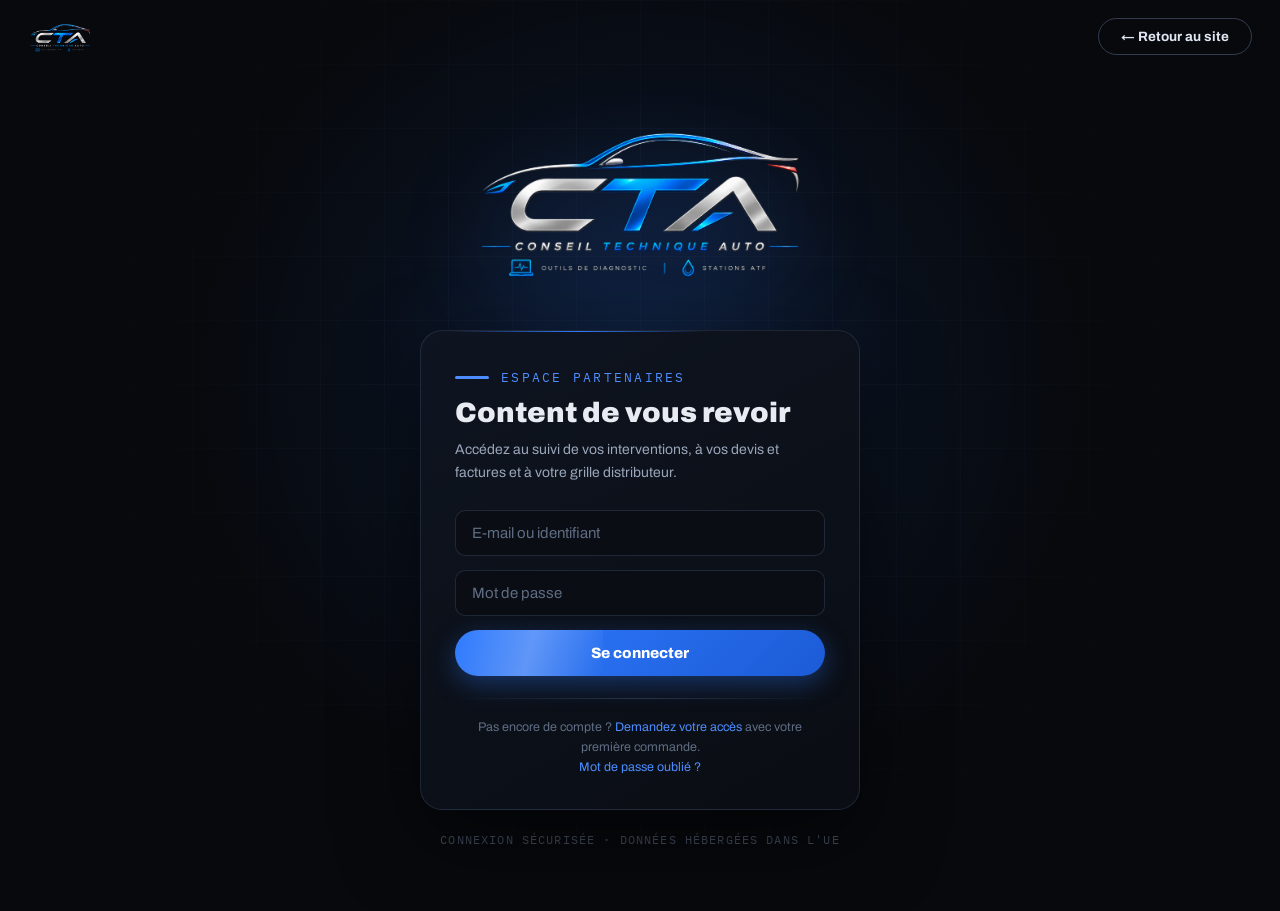
<file: admin.html>
<!DOCTYPE html>
<html lang="fr">
<head>
<meta charset="utf-8">
<meta name="viewport" content="width=device-width, initial-scale=1, viewport-fit=cover">
<title>Administration · CTA Conseil Technique Auto</title>
<meta name="robots" content="noindex, nofollow">
<link rel="icon" type="image/png" href="assets/logo-cta-transparent.png">
<link rel="manifest" href="manifest.webmanifest">
<meta name="theme-color" content="#07090d">
<link rel="apple-touch-icon" href="assets/apple-touch-icon.png">
<meta name="apple-mobile-web-app-capable" content="yes">
<meta name="mobile-web-app-capable" content="yes">
<meta name="apple-mobile-web-app-status-bar-style" content="black-translucent">
<meta name="apple-mobile-web-app-title" content="CTA">
<link rel="preconnect" href="https://fonts.googleapis.com">
<link rel="preconnect" href="https://fonts.gstatic.com" crossorigin>
<link href="https://fonts.googleapis.com/css2?family=Archivo:wght@400;500;600;700;800;900&family=IBM+Plex+Mono:wght@400;500&display=swap" rel="stylesheet">
<link rel="stylesheet" href="css/site.css?v=20260914">
</head>
<body class="with-bottom-nav">

<div style="min-height:100vh;background:#07090d;overflow-x:hidden;position:relative;">
  <div style="position:absolute;top:-200px;left:50%;transform:translateX(-50%);width:1100px;height:700px;border-radius:50%;background:radial-gradient(circle,rgba(47,123,255,.14) 0%,transparent 65%);pointer-events:none;"></div>

  <header style="position:sticky;top:0;z-index:50;display:flex;align-items:center;justify-content:space-between;gap:16px;padding:14px 28px;background:rgba(7,9,13,.82);backdrop-filter:blur(14px);border-bottom:1px solid rgba(120,150,200,.12);">
    <a href="index.html" style="display:flex;align-items:center;gap:14px;">
      <img src="assets/logo-cta-transparent.png" alt="CTA Conseil Technique Auto" style="height:34px;width:auto;">
      <span class="nav-sep" style="width:1px;height:24px;background:linear-gradient(rgba(120,150,200,.05),rgba(120,150,200,.4),rgba(120,150,200,.05));"></span>
      <span class="app-label" style="font-family:'IBM Plex Mono',monospace;font-size:12px;letter-spacing:.16em;color:#38d47a;text-transform:uppercase;">Administration</span>
    </a>
    <div style="display:flex;align-items:center;gap:12px;">
      <button id="notif-btn" class="btn-ghost" title="Activer les notifications sur cet appareil" style="padding:9px 14px;border-radius:999px;border:1px solid rgba(150,180,230,.3);background:transparent;color:#dfe6f2;font-weight:700;font-size:13px;cursor:pointer;">🔔</button>
      <a href="messagerie.html" class="btn-ghost hide-appnav" style="padding:9px 18px;border-radius:999px;border:1px solid rgba(77,141,255,.4);color:#7fadff;font-weight:700;font-size:13px;">💬 Messagerie</a>
      <a href="espace.html" class="btn-ghost hide-mobile" style="padding:9px 18px;border-radius:999px;border:1px solid rgba(150,180,230,.3);color:#dfe6f2;font-weight:700;font-size:13px;">Vue client</a>
      <button id="logout" class="btn-ghost" style="padding:9px 18px;border-radius:999px;border:1px solid rgba(150,180,230,.3);background:transparent;color:#dfe6f2;font-weight:700;font-size:13px;cursor:pointer;">Se déconnecter</button>
    </div>
  </header>

  <main class="section-pad" style="position:relative;max-width:1200px;margin:0 auto;padding:44px 40px 90px;">

    <p id="portal-error" hidden style="margin:0 0 24px;padding:14px 18px;border-radius:12px;background:rgba(255,110,110,.08);border:1px solid rgba(255,110,110,.35);color:#ff8c8c;font-size:14px;"></p>

    <div class="tabs-row" style="display:flex;gap:10px;flex-wrap:wrap;margin-bottom:26px;">
      <button class="tab active" data-tab="accueil">Accueil</button>
      <button class="tab" data-tab="demandes">Demandes de contact</button>
      <button class="tab" data-tab="clients">Clients</button>
      <button class="tab" data-tab="interventions">Interventions</button>
      <button class="tab" data-tab="grille">Tarifs</button>
      <button class="tab" data-tab="materiel">Prêt</button>
      <a class="tab" href="messagerie.html" style="text-decoration:none;display:inline-flex;align-items:center;">💬 Messagerie ↗</a>
      <button class="tab" data-tab="agenda">Agenda</button>
    </div>

    <!-- Accueil : infos courantes (planning, indicateurs, chiffre d'affaires) -->
    <section id="tab-accueil">
    <div style="margin-bottom:30px;">
      <h1 style="margin:0 0 8px;font-size:clamp(24px,3.4vw,34px);font-weight:900;">Pilotage <span style="background:linear-gradient(90deg,#c9d4e6,#4d8dff);-webkit-background-clip:text;background-clip:text;color:transparent;">CTA</span></h1>
      <p style="margin:0;color:#9aa6ba;font-size:15px;">Demandes de contact, clients, interventions, tarifs, matériel et agenda : tout se gère ici. La messagerie a son espace dédié, la facturation passe par votre site bancaire.</p>
    </div>

    <!-- Planning du jour -->
    <div class="panel-card" style="position:relative;overflow:hidden;padding:24px;margin-bottom:26px;border-color:rgba(77,141,255,.3);">
      <div style="position:absolute;top:-1px;left:24px;right:40%;height:2px;background:linear-gradient(90deg,transparent,#2f7bff,transparent);"></div>
      <div style="display:flex;align-items:baseline;justify-content:space-between;gap:14px;flex-wrap:wrap;margin-bottom:16px;">
        <div style="display:flex;align-items:center;gap:12px;">
          <span style="width:10px;height:10px;border-radius:50%;background:#4d8dff;animation:ctaPulse 2.2s ease-in-out infinite;"></span>
          <h2 style="margin:0;font-size:19px;font-weight:900;">Votre journée</h2>
        </div>
        <span id="today-date" style="font-family:'IBM Plex Mono',monospace;font-size:12.5px;letter-spacing:.08em;color:#7fadff;text-transform:capitalize;"></span>
      </div>
      <div id="today-list" style="display:grid;grid-template-columns:repeat(auto-fit,minmax(290px,1fr));gap:14px;">
        <p style="margin:0;color:#5f6d84;font-size:14px;">Chargement…</p>
      </div>
    </div>

    <!-- Semaine à venir -->
    <div class="panel-card" style="position:relative;overflow:hidden;padding:24px;margin-bottom:26px;">
      <div style="display:flex;align-items:baseline;justify-content:space-between;gap:14px;flex-wrap:wrap;margin-bottom:14px;">
        <h2 style="margin:0;font-size:17px;font-weight:900;color:#dfe6f2;">📅 La semaine à venir</h2>
        <span style="font-family:'IBM Plex Mono',monospace;font-size:11.5px;color:#5f6d84;">7 prochains jours</span>
      </div>
      <div id="week-list"><p style="margin:0;color:#5f6d84;font-size:14px;">Chargement…</p></div>
    </div>

    <!-- Programmé plus loin -->
    <div class="panel-card" style="position:relative;overflow:hidden;padding:24px;margin-bottom:26px;">
      <div style="display:flex;align-items:baseline;justify-content:space-between;gap:14px;flex-wrap:wrap;margin-bottom:14px;">
        <h2 style="margin:0;font-size:17px;font-weight:900;color:#dfe6f2;">🗓️ Programmé plus loin</h2>
        <span style="font-family:'IBM Plex Mono',monospace;font-size:11.5px;color:#5f6d84;">Au-delà des 7 prochains jours</span>
      </div>
      <div id="later-list"><p style="margin:0;color:#5f6d84;font-size:14px;">Chargement…</p></div>
    </div>

    <div class="stat-tiles" style="grid-template-columns:repeat(3,1fr);margin-bottom:34px;">
      <div class="panel-card" data-go="demandes" role="button" tabindex="0" style="position:relative;overflow:hidden;padding:20px 22px;cursor:pointer;"><div style="position:absolute;top:-1px;left:20px;right:55%;height:2px;background:linear-gradient(90deg,#2f7bff,transparent);"></div><div id="stat-quotes" style="font-size:26px;font-weight:900;background:linear-gradient(90deg,#c9d4e6,#4d8dff);-webkit-background-clip:text;background-clip:text;color:transparent;">…</div><div style="margin-top:4px;font-family:'IBM Plex Mono',monospace;font-size:11px;letter-spacing:.12em;color:#4d8dff;text-transform:uppercase;">Demandes à traiter</div></div>
      <div class="panel-card" data-href="messagerie.html" role="button" tabindex="0" style="position:relative;overflow:hidden;padding:20px 22px;cursor:pointer;"><div style="position:absolute;top:-1px;left:20px;right:55%;height:2px;background:linear-gradient(90deg,#2f7bff,transparent);"></div><div id="stat-tickets" style="font-size:26px;font-weight:900;background:linear-gradient(90deg,#c9d4e6,#4d8dff);-webkit-background-clip:text;background-clip:text;color:transparent;">…</div><div style="margin-top:4px;font-family:'IBM Plex Mono',monospace;font-size:11px;letter-spacing:.12em;color:#4d8dff;text-transform:uppercase;">Tickets ouverts</div></div>
      <div class="panel-card" data-go="interventions" role="button" tabindex="0" style="position:relative;overflow:hidden;padding:20px 22px;cursor:pointer;"><div style="position:absolute;top:-1px;left:20px;right:55%;height:2px;background:linear-gradient(90deg,#2f7bff,transparent);"></div><div id="stat-interv" style="font-size:26px;font-weight:900;background:linear-gradient(90deg,#c9d4e6,#4d8dff);-webkit-background-clip:text;background-clip:text;color:transparent;">…</div><div style="margin-top:4px;font-family:'IBM Plex Mono',monospace;font-size:11px;letter-spacing:.12em;color:#4d8dff;text-transform:uppercase;">Interventions à venir</div></div>
    </div>

    <!-- Chiffre d'affaires -->
    <div class="panel-card" style="position:relative;overflow:hidden;padding:22px 24px;margin-bottom:26px;">
      <div style="position:absolute;top:-1px;left:24px;right:55%;height:2px;background:linear-gradient(90deg,#38d47a,transparent);"></div>
      <div style="display:flex;align-items:baseline;justify-content:space-between;gap:14px;flex-wrap:wrap;margin-bottom:14px;">
        <h2 style="margin:0;font-size:16px;font-weight:900;color:#dfe6f2;">💶 Chiffre d'affaires réalisé</h2>
        <span style="font-family:'IBM Plex Mono',monospace;font-size:11px;color:#5f6d84;">Interventions terminées · montants HT</span>
      </div>
      <div class="stat-tiles" style="grid-template-columns:repeat(3,1fr);gap:14px;">
        <div style="padding:14px 18px;border-radius:14px;background:rgba(56,212,122,.06);border:1px solid rgba(56,212,122,.25);">
          <div id="ca-day" style="font-size:24px;font-weight:900;color:#38d47a;">…</div>
          <div style="margin-top:3px;font-family:'IBM Plex Mono',monospace;font-size:11px;letter-spacing:.1em;color:#8b98ae;text-transform:uppercase;">Aujourd'hui</div>
        </div>
        <div style="padding:14px 18px;border-radius:14px;background:rgba(56,212,122,.06);border:1px solid rgba(56,212,122,.25);">
          <div id="ca-week" style="font-size:24px;font-weight:900;color:#38d47a;">…</div>
          <div style="margin-top:3px;font-family:'IBM Plex Mono',monospace;font-size:11px;letter-spacing:.1em;color:#8b98ae;text-transform:uppercase;">Cette semaine</div>
        </div>
        <div style="padding:14px 18px;border-radius:14px;background:rgba(56,212,122,.06);border:1px solid rgba(56,212,122,.25);">
          <div id="ca-month" style="font-size:24px;font-weight:900;color:#38d47a;">…</div>
          <div style="margin-top:3px;font-family:'IBM Plex Mono',monospace;font-size:11px;letter-spacing:.1em;color:#8b98ae;text-transform:uppercase;">Ce mois-ci</div>
        </div>
      </div>
      <p id="ca-note" hidden style="margin:12px 0 0;font-size:12px;color:#ffbe50;"></p>
    </div>
    </section>

    <!-- Demandes de devis -->
    <section id="tab-demandes" hidden>
      <p style="margin:0 0 16px;color:#9aa6ba;font-size:14px;">Chaque demandeur indique s'il est <strong style="color:#7fadff;">garage / atelier</strong> ou <strong style="color:#38d47a;">distributeur</strong> : créez-lui l'accès qui convient en un clic depuis sa demande.</p>
      <div class="panel-card" style="overflow:hidden;margin-bottom:20px;">
        <div style="padding:16px 24px;background:rgba(47,123,255,.08);font-family:'IBM Plex Mono',monospace;font-size:12px;letter-spacing:.14em;text-transform:uppercase;color:#7fadff;">🔧 Garages et ateliers (clients directs)</div>
        <div id="quotes-list-garage"><p style="margin:0;padding:22px 24px;color:#5f6d84;font-size:14px;">Chargement…</p></div>
      </div>
      <div class="panel-card" style="overflow:hidden;">
        <div style="padding:16px 24px;background:rgba(56,212,122,.08);font-family:'IBM Plex Mono',monospace;font-size:12px;letter-spacing:.14em;text-transform:uppercase;color:#38d47a;">📦 Distributeurs</div>
        <div id="quotes-list-distrib"><p style="margin:0;padding:22px 24px;color:#5f6d84;font-size:14px;">Chargement…</p></div>
      </div>
    </section>

    <!-- Clients -->
    <section id="tab-clients" hidden>
      <div style="display:flex;justify-content:space-between;align-items:center;gap:16px;flex-wrap:wrap;margin-bottom:16px;">
        <p style="margin:0;color:#9aa6ba;font-size:14px;">Clients <strong style="color:#7fadff;">directs</strong> (tarifs publics) et <strong style="color:#38d47a;">distributeurs</strong> (grille dédiée, marque blanche). Le mot de passe initial est provisoire : le client doit le changer à sa première connexion.</p>
        <button id="new-client-btn" class="btn-primary" style="padding:11px 22px;border-radius:999px;border:none;background:linear-gradient(135deg,#2f7bff,#1c5bd6);color:#fff;font-weight:800;font-size:13.5px;cursor:pointer;box-shadow:0 6px 20px rgba(47,123,255,.35);">+ Nouveau client</button>
      </div>
      <form id="client-form" hidden class="panel-card" style="display:grid;grid-template-columns:repeat(auto-fit,minmax(180px,1fr));gap:12px;padding:22px;margin-bottom:18px;">
        <input id="c-email" class="input" type="email" placeholder="E-mail *" required>
        <input id="c-pass" class="input" type="text" placeholder="Mot de passe (défaut : nom du garage)" minlength="6">
        <input id="c-company" class="input" placeholder="Société">
        <input id="c-contact" class="input" placeholder="Contact">
        <input id="c-phone" class="input" placeholder="Téléphone">
        <input id="c-address" class="input" placeholder="Adresse postale (rue, CP, ville)" style="grid-column:1 / -1;">
        <select id="c-type" class="input"><option value="direct">Client direct</option><option value="distributeur">Distributeur</option></select>
        <button type="submit" class="btn-primary" style="padding:13px;border-radius:999px;border:none;background:linear-gradient(135deg,#2f7bff,#1c5bd6);color:#fff;font-weight:800;font-size:13.5px;cursor:pointer;">Créer le compte</button>
      </form>
      <div class="panel-card" style="overflow:hidden;">
        <div id="clients-list"><p style="margin:0;padding:22px 24px;color:#5f6d84;font-size:14px;">Chargement…</p></div>
      </div>
      <div class="panel-card" style="overflow:hidden;margin-top:22px;">
        <div style="padding:14px 24px;background:rgba(47,123,255,.08);font-family:'IBM Plex Mono',monospace;font-size:12px;letter-spacing:.14em;text-transform:uppercase;color:#8b98ae;">🚗 Clients finaux (fiches créées par vos distributeurs)</div>
        <div id="ec-admin-list"><p style="margin:0;padding:22px 24px;color:#5f6d84;font-size:14px;">Chargement…</p></div>
      </div>
    </section>

    <!-- Interventions -->
    <section id="tab-interventions" hidden>
      <div id="ireq-panel" hidden class="panel-card" style="overflow:hidden;margin-bottom:18px;border-color:rgba(255,190,80,.35);">
        <div style="padding:14px 24px;background:rgba(255,190,80,.08);font-family:'IBM Plex Mono',monospace;font-size:12px;letter-spacing:.14em;text-transform:uppercase;color:#ffbe50;">📥 Demandes d'intervention reçues</div>
        <div id="ireq-list"></div>
      </div>
      <form id="interv-form" class="panel-card" style="display:grid;grid-template-columns:repeat(auto-fit,minmax(160px,1fr));gap:12px;padding:22px;margin-bottom:18px;">
        <select id="iv-client" class="input" required></select>
        <select id="iv-endclient" class="input" hidden><option value="">Client final (optionnel)</option></select>
        <div style="display:flex;flex-direction:column;gap:5px;">
          <label for="iv-date" style="font-family:'IBM Plex Mono',monospace;font-size:10.5px;letter-spacing:.12em;color:#7fadff;text-transform:uppercase;">Date de l'intervention *</label>
          <input id="iv-date" class="input" type="date" required>
        </div>
        <select id="iv-slot" class="input"></select>
        <select id="iv-type" class="input" required>
          <option value="">Type d'intervention *</option>
          <option value="conseil">Conseil technique automobile</option>
          <option value="valise">Installation valise Autel</option>
          <option value="atf">Mise en service station ATF</option>
          <option value="adas">Conseil, installation &amp; calibration ADAS</option>
          <option value="distance">Mise en service à distance</option>
          <option value="__autre">Autre…</option>
        </select>
        <input id="iv-type-autre" class="input" placeholder="Précisez le type *" hidden>
        <select id="iv-equip" class="input"><option value="">Matériel (aucun)</option></select>
        <input id="iv-equip-autre" class="input" placeholder="Précisez le matériel" hidden>
        <input id="iv-loc" class="input" placeholder="Lieu (auto : adresse du client)">
        <input id="iv-notes" class="input" placeholder="Notes">
        <input id="iv-amount" class="input" type="number" step="0.01" min="0" placeholder="Prestation HT (€)">
        <input id="iv-km" class="input" type="number" step="0.01" min="0" placeholder="Indemnités km HT (€)">
        <p id="iv-travel" hidden style="grid-column:1 / -1;margin:0;font-size:12.5px;color:#7fadff;"></p>
        <button type="submit" class="btn-primary" style="padding:13px;border-radius:999px;border:none;background:linear-gradient(135deg,#2f7bff,#1c5bd6);color:#fff;font-weight:800;font-size:13.5px;cursor:pointer;">+ Planifier</button>
      </form>
      <div id="client-filter" style="display:flex;gap:8px;flex-wrap:wrap;align-items:center;margin-bottom:10px;"></div>
      <div id="cat-filter" style="display:flex;gap:8px;flex-wrap:wrap;margin-bottom:14px;"></div>
      <div class="panel-card" style="overflow:hidden;">
        <div id="ai-list"><p style="margin:0;padding:22px 24px;color:#5f6d84;font-size:14px;">Chargement…</p></div>
      </div>
      <p style="margin:14px 4px 0;font-size:12.5px;color:#5f6d84;line-height:1.6;">📧 Rappels automatiques par e-mail au client : J-7, 72 h avant, 24 h avant (dernier délai d'annulation sans frais) et le jour J (annonce du passage du technicien), avec la politique « non décommandé 24 h avant = réalisé et facturé ». Envoi chaque matin vers 7 h ; historique dans la table cta_reminders.</p>
    </section>

    <!-- Tarifs -->
    <section id="tab-grille" hidden>
      <!-- Frais de déplacement -->
      <div class="panel-card" style="position:relative;overflow:hidden;padding:24px;margin-bottom:22px;">
        <div style="position:absolute;top:-1px;left:24px;right:50%;height:2px;background:linear-gradient(90deg,#2f7bff,transparent);"></div>
        <div style="display:flex;align-items:center;gap:10px;margin-bottom:8px;">
          <span style="font-size:20px;">🚗</span>
          <h3 style="margin:0;font-size:16px;font-weight:800;">Frais de déplacement</h3>
        </div>
        <p style="margin:0 0 14px;font-size:13px;line-height:1.6;color:#9aa6ba;">Aller-retour inclus jusqu'au seuil ci-dessous depuis votre point de départ, puis facturation au kilomètre parcouru. Le tarif (prestation + déplacement) est annoncé au client au moment de sa demande de rendez-vous.</p>
        <form id="bs-form" style="display:grid;grid-template-columns:2fr 1fr 1fr auto;gap:12px;align-items:end;" class="grid-add-form">
          <div style="display:flex;flex-direction:column;gap:4px;">
            <span style="font-family:'IBM Plex Mono',monospace;font-size:10px;letter-spacing:.12em;color:#5f6d84;text-transform:uppercase;">Adresse de départ</span>
            <input id="bs-address" class="input" placeholder="Adresse de départ">
          </div>
          <div style="display:flex;flex-direction:column;gap:4px;">
            <span style="font-family:'IBM Plex Mono',monospace;font-size:10px;letter-spacing:.12em;color:#5f6d84;text-transform:uppercase;">Km A/R inclus</span>
            <input id="bs-included" class="input" type="number" min="0" step="1">
          </div>
          <div style="display:flex;flex-direction:column;gap:4px;">
            <span style="font-family:'IBM Plex Mono',monospace;font-size:10px;letter-spacing:.12em;color:#5f6d84;text-transform:uppercase;">Prix / km (€)</span>
            <input id="bs-price" class="input" type="number" min="0" step="0.01">
          </div>
          <button type="submit" class="btn-primary" style="padding:13px 20px;border-radius:999px;border:none;background:linear-gradient(135deg,#2f7bff,#1c5bd6);color:#fff;font-weight:800;font-size:13.5px;cursor:pointer;">Enregistrer</button>
        </form>
        <p id="bs-msg" hidden style="margin:10px 0 0;font-size:12.5px;color:#7fadff;"></p>
      </div>
      <p style="margin:0 0 16px;color:#9aa6ba;font-size:14px;">« Tarif public » = affiché aux clients directs · « Tarif distributeur » = affiché aux distributeurs connectés. La grille publique du site vitrine reste indépendante (fichier <code style="color:#7fadff;">index.html</code>).</p>
      <form id="grid-add" class="panel-card grid-add-form" style="display:grid;grid-template-columns:2fr 1fr 1fr auto;gap:12px;padding:18px;margin-bottom:18px;align-items:center;">
        <input id="g-label" class="input" placeholder="Nouvelle prestation *" required>
        <input id="g-public" class="input" type="number" step="0.01" min="0" placeholder="Tarif public HT">
        <input id="g-partner" class="input" type="number" step="0.01" min="0" placeholder="Tarif distributeur HT">
        <button type="submit" class="btn-primary" style="padding:13px 20px;border-radius:999px;border:none;background:linear-gradient(135deg,#2f7bff,#1c5bd6);color:#fff;font-weight:800;font-size:13.5px;cursor:pointer;">+</button>
      </form>
      <div class="panel-card" style="overflow:hidden;">
        <div id="ag-list"><p style="margin:0;padding:22px 24px;color:#5f6d84;font-size:14px;">Chargement…</p></div>
      </div>
    </section>

    <!-- Matériel -->
    <section id="tab-materiel" hidden>
      <div id="eqr-panel" hidden class="panel-card" style="overflow:hidden;margin-bottom:18px;border-color:rgba(255,190,80,.35);">
        <div style="padding:14px 24px;background:rgba(255,190,80,.08);font-family:'IBM Plex Mono',monospace;font-size:12px;letter-spacing:.14em;text-transform:uppercase;color:#ffbe50;">📥 Demandes de prêt / location reçues</div>
        <div id="eqr-filter" style="display:flex;gap:8px;flex-wrap:wrap;padding:12px 24px 0;"></div>
        <div id="eqr-admin-list"></div>
      </div>
      <p style="margin:0 0 16px;color:#9aa6ba;font-size:14px;">Votre parc de valises, bancs et stations. Suivez où se trouve chaque équipement : disponible, en prêt ou en location chez un client, en intervention. Le matériel disponible est proposé dans le formulaire de planification.</p>
      <form id="eq-form" class="panel-card" style="display:grid;grid-template-columns:repeat(auto-fit,minmax(160px,1fr));gap:12px;padding:22px;margin-bottom:18px;">
        <input id="eq-name" class="input" placeholder="Nom du matériel * (ex. MaxiSys MS909)" required>
        <input id="eq-ref" class="input" placeholder="N° de série / référence">
        <input id="eq-notes" class="input" placeholder="Notes (état, accessoires…)">
        <button type="submit" class="btn-primary" style="padding:13px;border-radius:999px;border:none;background:linear-gradient(135deg,#2f7bff,#1c5bd6);color:#fff;font-weight:800;font-size:13.5px;cursor:pointer;">+ Ajouter</button>
      </form>
      <div class="panel-card" style="overflow:hidden;">
        <div id="eq-list"><p style="margin:0;padding:22px 24px;color:#5f6d84;font-size:14px;">Chargement…</p></div>
      </div>
      <div class="panel-card" style="overflow:hidden;margin-top:22px;">
        <div style="padding:14px 24px;background:rgba(47,123,255,.08);font-family:'IBM Plex Mono',monospace;font-size:12px;letter-spacing:.14em;text-transform:uppercase;color:#8b98ae;">💶 Catalogue valises · tarif 2026</div>
        <div class="price-head prodadmin-head" style="display:grid;grid-template-columns:1fr 120px 120px 120px;gap:10px;padding:14px 24px;background:rgba(10,13,19,.5);font-family:'IBM Plex Mono',monospace;font-size:11px;letter-spacing:.1em;text-transform:uppercase;color:#8b98ae;">
          <span>Désignation · référence</span>
          <span style="text-align:right;">Public conseillé</span>
          <span style="text-align:right;color:#38d47a;">Net distributeur</span>
          <span style="text-align:right;color:#7fadff;">Mon prix net</span>
        </div>
        <div id="prodadmin-list"><p style="margin:0;padding:22px 24px;color:#5f6d84;font-size:14px;">Chargement…</p></div>
      </div>
      <p style="margin:14px 4px 0;font-size:12.5px;color:#5f6d84;">« Mon prix net » est votre prix d'achat : il n'est visible que de vous (les distributeurs ne voient que le tarif public conseillé et leur prix net). Renseignez-le pour suivre vos marges.</p>

      <!-- Guides du bot de mise en service à distance -->
      <div style="margin:30px 0 14px;">
        <h2 style="margin:0 0 8px;font-size:17px;font-weight:900;">🛰️ Mise en service à distance</h2>
        <p style="margin:0;color:#9aa6ba;font-size:14px;line-height:1.6;">Écrivez ici les guides pas à pas du bot (une étape par ligne). Activez ensuite « Mise en service à distance » sur la fiche d'un client (onglet Clients) : l'onglet apparaît dans son espace et le bot le guide appareil par appareil.</p>
      </div>
      <form id="sg-form" class="panel-card" style="display:flex;flex-direction:column;gap:12px;padding:22px;margin-bottom:18px;">
        <div id="sg-mode" style="font-family:'IBM Plex Mono',monospace;font-size:11px;letter-spacing:.12em;color:#7fadff;text-transform:uppercase;">Nouveau guide</div>
        <input id="sg-device" class="input" maxlength="120" placeholder="Appareil concerné (ex. : MS909, ITS600, station ATF) *" required>
        <textarea id="sg-steps" class="input" rows="6" maxlength="8000" placeholder="Les étapes, une par ligne :&#10;Chargez la valise 30 minutes…&#10;Maintenez le bouton d'alimentation 5 secondes…" required style="resize:vertical;"></textarea>
        <div style="display:flex;gap:12px;justify-content:flex-end;flex-wrap:wrap;">
          <button type="button" id="sg-cancel" hidden class="btn-ghost" style="padding:11px 22px;border-radius:999px;border:1px solid rgba(150,180,230,.3);background:transparent;color:#dfe6f2;font-weight:700;font-size:13.5px;cursor:pointer;">Annuler</button>
          <button type="submit" class="btn-primary" style="padding:11px 26px;border-radius:999px;border:none;background:linear-gradient(135deg,#2f7bff,#1c5bd6);color:#fff;font-weight:800;font-size:13.5px;cursor:pointer;">Enregistrer le guide</button>
        </div>
      </form>
      <div class="panel-card" style="overflow:hidden;">
        <div id="sg-list"><p style="margin:0;padding:22px 24px;color:#5f6d84;font-size:14px;">Chargement…</p></div>
      </div>
    </section>

    <!-- Agenda -->
    <section id="tab-agenda" hidden>
      <div class="panel-card" style="position:relative;overflow:hidden;padding:24px;margin-bottom:22px;">
        <div style="position:absolute;top:-1px;left:24px;right:50%;height:2px;background:linear-gradient(90deg,#2f7bff,transparent);"></div>
        <div style="display:flex;align-items:center;gap:12px;margin-bottom:8px;">
          <span style="font-size:22px;">📅</span>
          <h3 style="margin:0;font-size:17px;font-weight:800;">Synchroniser avec l'agenda de votre téléphone</h3>
        </div>
        <p style="margin:0 0 16px;font-size:13.5px;line-height:1.6;color:#9aa6ba;">Abonnez-vous une seule fois : toutes vos interventions (avec client, adresse et téléphone) et vos jours bloqués apparaissent dans le calendrier du téléphone et se mettent à jour automatiquement. Lien secret : ne le partagez pas.</p>
        <div style="display:flex;gap:10px;flex-wrap:wrap;align-items:center;">
          <input id="cal-url" readonly class="input" value="Génération du lien…" style="flex:1;min-width:220px;padding:11px 14px;font-size:12px;font-family:'IBM Plex Mono',monospace;color:#8b98ae;">
          <button id="cal-copy" type="button" class="btn-ghost" style="padding:11px 18px;border-radius:999px;border:1px solid rgba(150,180,230,.3);background:transparent;color:#dfe6f2;font-weight:700;font-size:13px;cursor:pointer;">Copier le lien</button>
          <a id="cal-webcal" href="#" class="btn-primary" style="padding:11px 20px;border-radius:999px;background:linear-gradient(135deg,#2f7bff,#1c5bd6);color:#fff;font-weight:800;font-size:13px;box-shadow:0 6px 20px rgba(47,123,255,.35);">S'abonner</a>
          <button id="cal-ics" type="button" class="btn-ghost" style="padding:11px 18px;border-radius:999px;border:1px solid rgba(150,180,230,.3);background:transparent;color:#dfe6f2;font-weight:700;font-size:13px;cursor:pointer;">Télécharger (.ics)</button>
        </div>
        <p style="margin:14px 0 0;font-size:12px;line-height:1.7;color:#5f6d84;"><strong style="color:#8b98ae;">iPhone</strong> : « S'abonner » ouvre directement le calendrier (ou Réglages → Calendrier → Comptes → Ajouter un compte → Autre → Ajouter un cal. avec abonnement, puis coller le lien).<br><strong style="color:#8b98ae;">Google Agenda</strong> : sur ordinateur, Autres agendas → + → À partir de l'URL, puis coller le lien ; il apparaît ensuite sur le téléphone Android.</p>
      </div>
      <!-- Calendrier mensuel (au format de l'application Inter Colis Services) -->
      <div class="panel-card" style="overflow:hidden;margin-bottom:22px;">
        <div style="display:flex;align-items:center;justify-content:space-between;gap:12px;padding:16px 20px;background:rgba(47,123,255,.08);">
          <button id="cal-prev" type="button" class="btn-ghost" style="padding:8px 14px;border-radius:999px;border:1px solid rgba(150,180,230,.3);background:transparent;color:#dfe6f2;font-weight:700;font-size:14px;cursor:pointer;">←</button>
          <span id="cal-label" style="font-family:'IBM Plex Mono',monospace;font-size:14px;letter-spacing:.08em;color:#dfe6f2;font-weight:700;text-transform:capitalize;"></span>
          <button id="cal-next" type="button" class="btn-ghost" style="padding:8px 14px;border-radius:999px;border:1px solid rgba(150,180,230,.3);background:transparent;color:#dfe6f2;font-weight:700;font-size:14px;cursor:pointer;">→</button>
        </div>
        <div style="display:grid;grid-template-columns:repeat(7,1fr);padding:10px 12px 0;font-family:'IBM Plex Mono',monospace;font-size:10.5px;letter-spacing:.08em;color:#5f6d84;text-transform:uppercase;text-align:center;">
          <span>Lun</span><span>Mar</span><span>Mer</span><span>Jeu</span><span>Ven</span><span>Sam</span><span>Dim</span>
        </div>
        <div id="cal-grid" style="display:grid;grid-template-columns:repeat(7,1fr);gap:4px;padding:8px 12px 12px;"></div>
        <div id="cal-day-detail" hidden style="border-top:1px solid rgba(120,150,200,.12);padding:16px 20px;"></div>
      </div>
      <p style="margin:0 0 16px;color:#9aa6ba;font-size:14px;">Touchez un jour pour voir ses interventions et le bloquer ou le débloquer. Les jours bloqués apparaissent immédiatement comme indisponibles dans le calendrier de prise de rendez-vous du site.</p>
      <form id="blocked-add" class="panel-card blocked-add-form" style="display:grid;grid-template-columns:1fr 1fr 1.6fr auto;gap:12px;padding:18px;margin-bottom:18px;align-items:end;">
        <div style="display:flex;flex-direction:column;gap:5px;">
          <label for="b-day" style="font-family:'IBM Plex Mono',monospace;font-size:10.5px;letter-spacing:.12em;color:#7fadff;text-transform:uppercase;">Du *</label>
          <input id="b-day" class="input" type="date" required>
        </div>
        <div style="display:flex;flex-direction:column;gap:5px;">
          <label for="b-day-end" style="font-family:'IBM Plex Mono',monospace;font-size:10.5px;letter-spacing:.12em;color:#7fadff;text-transform:uppercase;">Au (optionnel)</label>
          <input id="b-day-end" class="input" type="date">
        </div>
        <input id="b-reason" class="input" placeholder="Motif (optionnel : congés, salon, tournée…)">
        <button type="submit" class="btn-primary" style="padding:13px 20px;border-radius:999px;border:none;background:linear-gradient(135deg,#2f7bff,#1c5bd6);color:#fff;font-weight:800;font-size:13.5px;cursor:pointer;">Bloquer</button>
      </form>
      <div class="panel-card" style="overflow:hidden;">
        <div id="ab-list"><p style="margin:0;padding:22px 24px;color:#5f6d84;font-size:14px;">Chargement…</p></div>
      </div>
    </section>
  </main>
</div>

<!-- Report de rendez-vous : petit formulaire avec vrais sélecteurs date / heure -->
<div id="resched-modal" hidden style="position:fixed;inset:0;z-index:80;display:flex;align-items:center;justify-content:center;padding:18px;background:rgba(4,6,10,.72);backdrop-filter:blur(6px);">
  <div class="panel-card" style="position:relative;overflow:hidden;width:100%;max-width:420px;padding:26px;margin:auto;">
    <div style="position:absolute;top:-1px;left:24px;right:40%;height:2px;background:linear-gradient(90deg,transparent,#2f7bff,transparent);"></div>
    <h3 style="margin:0 0 6px;font-size:18px;font-weight:900;">📅 Reporter le rendez-vous</h3>
    <p id="rs-info" style="margin:0 0 18px;font-size:13.5px;color:#9aa6ba;line-height:1.6;"></p>
    <form id="resched-form" style="display:flex;flex-direction:column;gap:14px;">
      <div style="display:flex;flex-direction:column;gap:6px;">
        <label for="rs-date" style="font-family:'IBM Plex Mono',monospace;font-size:10.5px;letter-spacing:.12em;color:#7fadff;text-transform:uppercase;">Nouvelle date *</label>
        <input id="rs-date" class="input" type="date" required style="width:100%;box-sizing:border-box;">
      </div>
      <div style="display:flex;flex-direction:column;gap:6px;">
        <label for="rs-time" style="font-family:'IBM Plex Mono',monospace;font-size:10.5px;letter-spacing:.12em;color:#7fadff;text-transform:uppercase;">Nouvelle heure (vide = journée)</label>
        <input id="rs-time" class="input" type="time" style="width:100%;box-sizing:border-box;">
      </div>
      <label style="display:flex;align-items:center;gap:10px;font-size:13.5px;color:#c3cddd;cursor:pointer;">
        <input id="rs-notify" type="checkbox" checked style="width:18px;height:18px;accent-color:#2f7bff;flex:none;">
        Prévenir le client par e-mail
      </label>
      <div style="display:flex;gap:10px;justify-content:flex-end;flex-wrap:wrap;margin-top:4px;">
        <button type="button" id="rs-cancel" class="btn-ghost" style="padding:12px 22px;border-radius:999px;border:1px solid rgba(150,180,230,.3);background:transparent;color:#dfe6f2;font-weight:700;font-size:13.5px;cursor:pointer;">Annuler</button>
        <button type="submit" class="btn-primary" style="padding:12px 26px;border-radius:999px;border:none;background:linear-gradient(135deg,#2f7bff,#1c5bd6);color:#fff;font-weight:800;font-size:13.5px;cursor:pointer;box-shadow:0 6px 20px rgba(47,123,255,.35);">Reporter ✓</button>
      </div>
    </form>
  </div>
</div>

<!-- Clôture d'intervention : rapport à cases à cocher, utilisable d'une main -->
<div id="closure-modal" hidden style="position:fixed;inset:0;z-index:80;display:flex;align-items:center;justify-content:center;padding:18px;background:rgba(4,6,10,.72);backdrop-filter:blur(6px);">
  <div class="panel-card" style="position:relative;overflow:auto;width:100%;max-width:460px;max-height:92vh;padding:26px;margin:auto;">
    <div style="position:absolute;top:-1px;left:24px;right:40%;height:2px;background:linear-gradient(90deg,transparent,#38d47a,transparent);"></div>
    <h3 id="cl-title" style="margin:0 0 6px;font-size:18px;font-weight:900;">✅ Clôturer l'intervention</h3>
    <p id="cl-info" style="margin:0 0 16px;font-size:13.5px;color:#9aa6ba;line-height:1.6;"></p>
    <form id="closure-form" style="display:flex;flex-direction:column;gap:14px;">
      <div id="cl-items" style="display:flex;flex-direction:column;gap:9px;"></div>
      <textarea id="cl-note" class="input" rows="3" maxlength="2000" placeholder="Précisions (facultatif) : ce qui s'est passé, réserves, suite à donner…" style="resize:vertical;width:100%;box-sizing:border-box;"></textarea>
      <div style="display:flex;gap:10px;justify-content:flex-end;flex-wrap:wrap;">
        <button type="button" id="cl-cancel" class="btn-ghost" style="padding:12px 22px;border-radius:999px;border:1px solid rgba(150,180,230,.3);background:transparent;color:#dfe6f2;font-weight:700;font-size:13.5px;cursor:pointer;">Annuler</button>
        <button type="submit" id="cl-submit" class="btn-primary" style="padding:12px 26px;border-radius:999px;border:none;background:linear-gradient(135deg,#2bb56a,#1d8f52);color:#fff;font-weight:800;font-size:13.5px;cursor:pointer;box-shadow:0 6px 20px rgba(56,212,122,.35);">Clôturer ✓</button>
      </div>
    </form>
  </div>
</div>

<!-- Menu bas façon application (téléphone) -->
<nav id="bottom-nav" class="bottom-nav"></nav>

<script src="js/config.js?v=20260914"></script>
<script src="js/admin.js?v=20260914"></script>
<script src="js/pwa.js?v=20260914"></script>
</body>
</html>
</file>
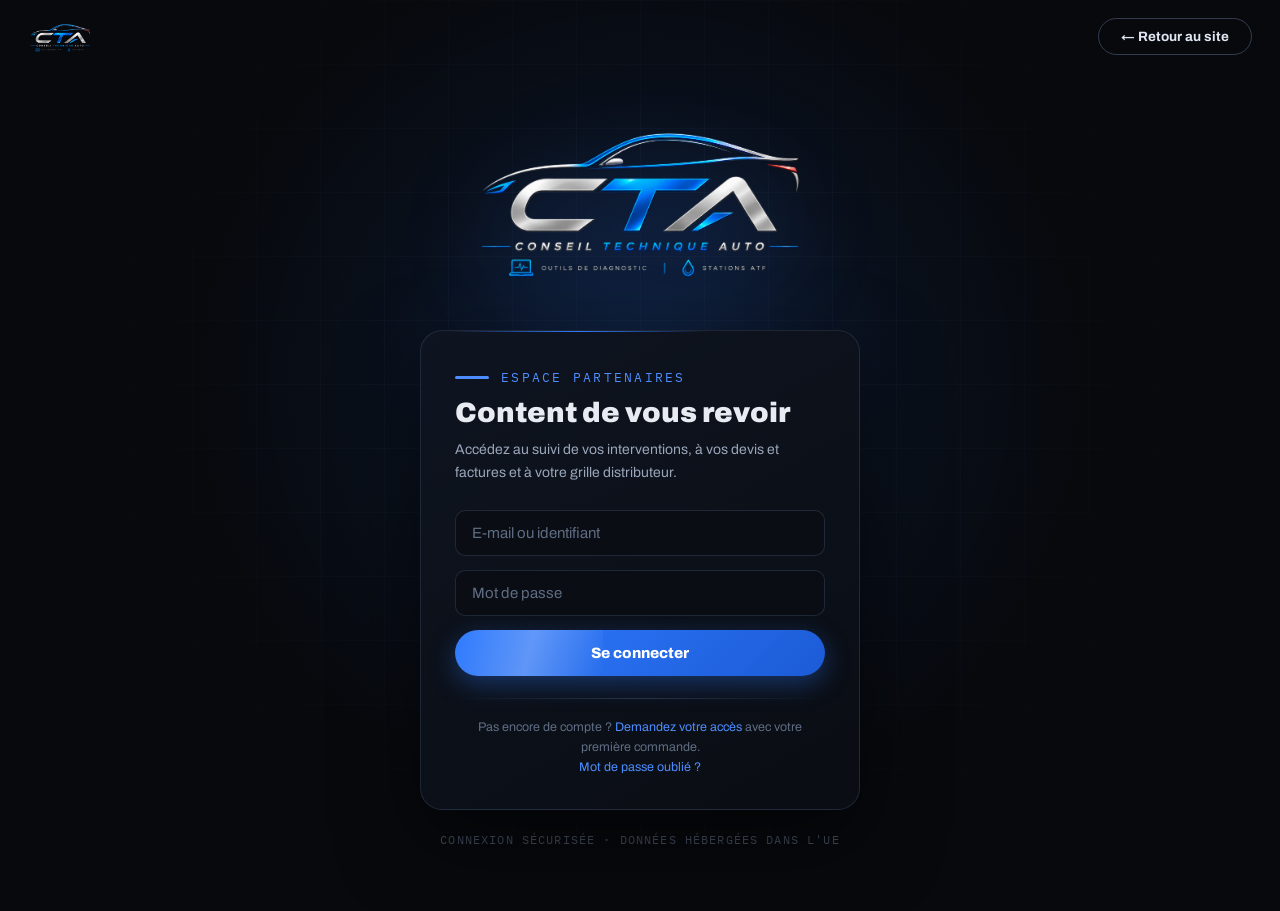
<file: connexion.html>
<!DOCTYPE html>
<html lang="fr">
<head>
<meta charset="utf-8">
<meta name="viewport" content="width=device-width, initial-scale=1, viewport-fit=cover">
<title>Se connecter · CTA Conseil Technique Auto</title>
<meta name="description" content="Connexion à l'espace partenaires CTA : suivi des interventions, devis, factures et grille distributeur.">
<meta name="robots" content="noindex, follow">
<link rel="icon" type="image/png" href="assets/logo-cta-transparent.png">
<link rel="manifest" href="manifest.webmanifest">
<meta name="theme-color" content="#07090d">
<link rel="apple-touch-icon" href="assets/apple-touch-icon.png">
<meta name="apple-mobile-web-app-capable" content="yes">
<meta name="mobile-web-app-capable" content="yes">
<meta name="apple-mobile-web-app-status-bar-style" content="black-translucent">
<meta name="apple-mobile-web-app-title" content="CTA">
<link rel="preconnect" href="https://fonts.googleapis.com">
<link rel="preconnect" href="https://fonts.gstatic.com" crossorigin>
<link href="https://fonts.googleapis.com/css2?family=Archivo:wght@400;500;600;700;800;900&family=IBM+Plex+Mono:wght@400;500&display=swap" rel="stylesheet">
<link rel="stylesheet" href="css/site.css?v=20260914">
</head>
<body>

<div style="min-height:100vh;background:#07090d;overflow:hidden;position:relative;display:flex;flex-direction:column;">

  <!-- Fond : halo + grille -->
  <div style="position:absolute;top:42%;left:50%;transform:translate(-50%,-50%);width:900px;height:900px;border-radius:50%;background:radial-gradient(circle,rgba(47,123,255,.22) 0%,rgba(47,123,255,.06) 40%,transparent 70%);animation:ctaGlow 7s ease-in-out infinite;pointer-events:none;"></div>
  <div style="position:absolute;inset:0;background-image:linear-gradient(rgba(90,120,170,.05) 1px,transparent 1px),linear-gradient(90deg,rgba(90,120,170,.05) 1px,transparent 1px);background-size:64px 64px;mask-image:radial-gradient(circle at 50% 42%,black 30%,transparent 75%);-webkit-mask-image:radial-gradient(circle at 50% 42%,black 30%,transparent 75%);pointer-events:none;"></div>

  <!-- Barre haute -->
  <header style="position:relative;z-index:2;display:flex;align-items:center;justify-content:space-between;padding:18px 28px;">
    <a href="index.html" style="display:flex;align-items:center;">
      <img src="assets/logo-cta-transparent.png" alt="CTA Conseil Technique Auto" style="height:36px;width:auto;">
    </a>
    <a href="index.html" class="btn-ghost" style="padding:10px 22px;border-radius:999px;border:1px solid rgba(150,180,230,.3);color:#dfe6f2;font-weight:700;font-size:13.5px;">← Retour au site</a>
  </header>

  <!-- Carte de connexion -->
  <main style="position:relative;z-index:2;flex:1;display:flex;align-items:center;justify-content:center;padding:32px 20px 64px;">
    <div style="width:100%;max-width:440px;">

      <div style="display:flex;justify-content:center;animation:ctaDrop .9s cubic-bezier(.22,.61,.36,1) both, ctaFloat 6s ease-in-out 1s infinite;">
        <img src="assets/logo-cta-transparent.png" alt="CTA Conseil Technique Auto" style="width:min(340px,80vw);filter:drop-shadow(0 24px 50px rgba(47,123,255,.28));">
      </div>

      <div style="position:relative;overflow:hidden;margin-top:34px;padding:38px 34px 32px;border-radius:22px;background:linear-gradient(150deg,#0e1420,#0a0d13);border:1px solid rgba(120,150,200,.18);box-shadow:0 30px 80px rgba(0,0,0,.55);animation:ctaDrop .9s cubic-bezier(.22,.61,.36,1) .15s both;">
        <div style="position:absolute;top:-1px;left:28px;right:35%;height:2px;background:linear-gradient(90deg,transparent,#2f7bff,transparent);"></div>

        <div style="display:flex;align-items:center;gap:12px;margin-bottom:12px;">
          <span style="width:34px;height:3px;border-radius:2px;background:#4d8dff;transform-origin:left;animation:ctaBar 3.2s ease-in-out infinite;"></span>
          <span style="font-family:'IBM Plex Mono',monospace;font-size:12.5px;letter-spacing:.18em;color:#4d8dff;text-transform:uppercase;">Espace partenaires</span>
        </div>
        <h1 style="margin:0 0 8px;font-size:clamp(22px,5vw,28px);font-weight:900;line-height:1.15;">Content de vous revoir</h1>
        <p style="margin:0 0 26px;font-size:14px;line-height:1.65;color:#9aa6ba;">Accédez au suivi de vos interventions, à vos devis et factures et à votre grille distributeur.</p>

        <form id="login-form" style="display:flex;flex-direction:column;gap:14px;">
          <input id="l-email" type="text" autocomplete="username" required placeholder="E-mail ou identifiant" class="input">
          <input id="l-pass" type="password" autocomplete="current-password" required placeholder="Mot de passe" class="input">
          <button id="l-submit" type="submit" class="btn-primary" style="position:relative;overflow:hidden;padding:15px;border-radius:999px;border:none;background:linear-gradient(135deg,#2f7bff,#1c5bd6);color:#fff;font-weight:800;font-size:15px;cursor:pointer;box-shadow:0 8px 26px rgba(47,123,255,.35);">
            <span style="position:absolute;top:0;bottom:0;left:0;width:40%;background:linear-gradient(105deg,transparent,rgba(255,255,255,.25),transparent);animation:ctaScan 4s ease-in-out infinite;"></span>
            Se connecter
          </button>
          <p id="l-msg" hidden style="margin:0;text-align:center;font-size:13px;line-height:1.5;color:#7fadff;"></p>
        </form>

        <div style="margin:22px 0 18px;height:1px;background:linear-gradient(90deg,transparent,rgba(120,150,200,.25),transparent);"></div>
        <p style="margin:0;text-align:center;font-size:12.5px;color:#5f6d84;line-height:1.6;">Pas encore de compte ? <a href="index.html#contact">Demandez votre accès</a> avec votre première commande.<br><a href="#" id="forgot-link">Mot de passe oublié ?</a></p>
        <form id="forgot-form" hidden style="margin-top:16px;display:flex;flex-direction:column;gap:10px;">
          <input id="forgot-email" type="email" required placeholder="Votre e-mail de compte" class="input" style="padding:12px 14px;font-size:14px;">
          <button type="submit" class="btn-ghost" style="padding:12px;border-radius:999px;border:1px solid rgba(150,180,230,.3);background:transparent;color:#dfe6f2;font-weight:700;font-size:13.5px;cursor:pointer;">Recevoir un mot de passe provisoire</button>
          <p id="forgot-msg" hidden style="margin:0;text-align:center;font-size:12.5px;line-height:1.5;color:#7fadff;"></p>
        </form>
      </div>

      <p style="margin:22px 0 0;text-align:center;font-family:'IBM Plex Mono',monospace;font-size:11.5px;letter-spacing:.1em;color:#454f60;">CONNEXION SÉCURISÉE · DONNÉES HÉBERGÉES DANS L'UE</p>
    </div>
  </main>
</div>

<script src="js/config.js?v=20260914"></script>
<script src="js/login.js?v=20260914"></script>
<script src="js/pwa.js?v=20260914"></script>
</body>
</html>
</file>
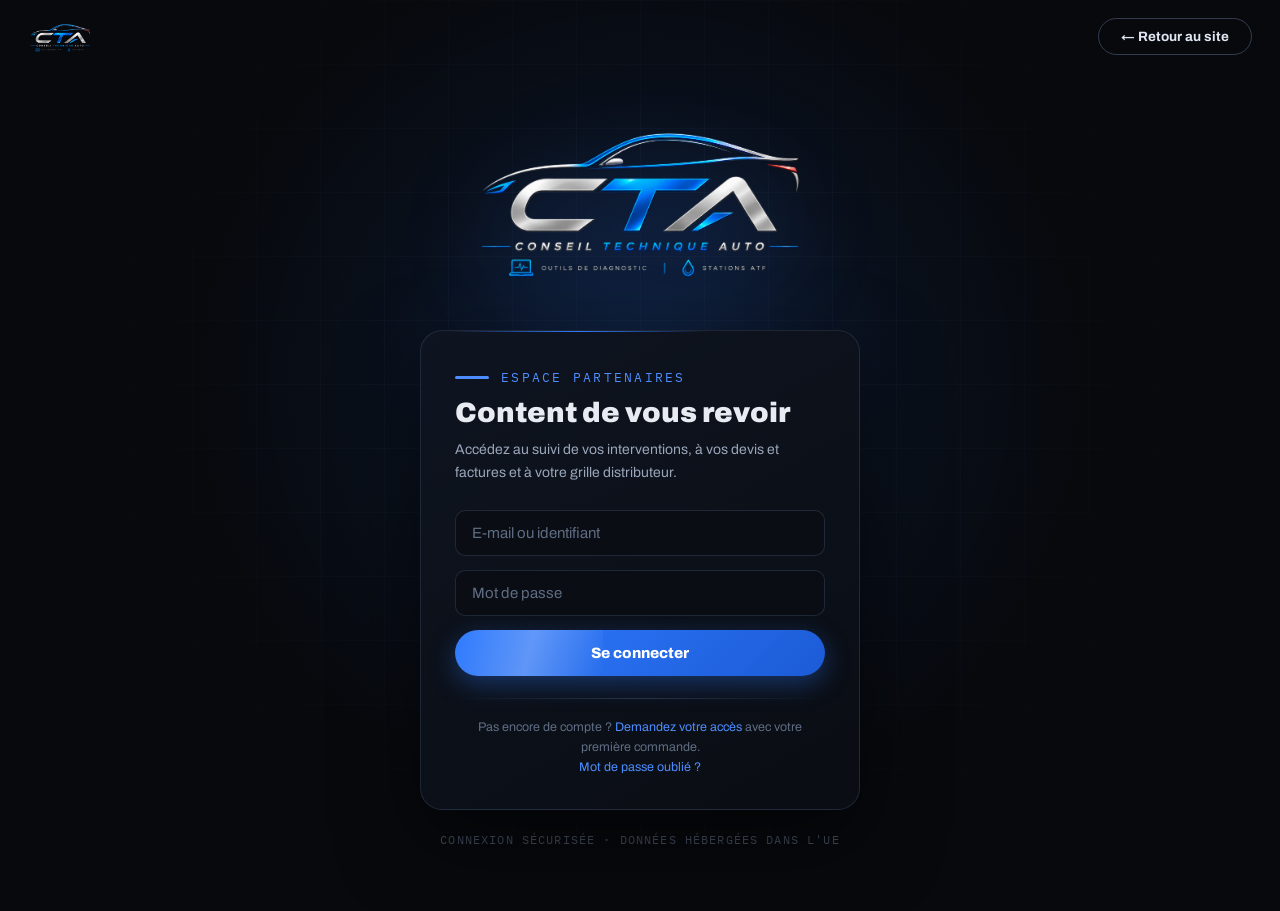
<file: espace.html>
<!DOCTYPE html>
<html lang="fr">
<head>
<meta charset="utf-8">
<meta name="viewport" content="width=device-width, initial-scale=1, viewport-fit=cover">
<title>Espace partenaires · CTA Conseil Technique Auto</title>
<meta name="description" content="Espace partenaires CTA : suivi des interventions, devis et factures, grille distributeur et messagerie.">
<meta name="robots" content="noindex, nofollow">
<link rel="icon" type="image/png" href="assets/logo-cta-transparent.png">
<link rel="manifest" href="manifest.webmanifest">
<meta name="theme-color" content="#07090d">
<link rel="apple-touch-icon" href="assets/apple-touch-icon.png">
<meta name="apple-mobile-web-app-capable" content="yes">
<meta name="mobile-web-app-capable" content="yes">
<meta name="apple-mobile-web-app-status-bar-style" content="black-translucent">
<meta name="apple-mobile-web-app-title" content="CTA">
<link rel="preconnect" href="https://fonts.googleapis.com">
<link rel="preconnect" href="https://fonts.gstatic.com" crossorigin>
<link href="https://fonts.googleapis.com/css2?family=Archivo:wght@400;500;600;700;800;900&family=IBM+Plex+Mono:wght@400;500&display=swap" rel="stylesheet">
<link rel="stylesheet" href="css/site.css?v=20260914">
</head>
<body class="with-bottom-nav">

<div style="min-height:100vh;background:#07090d;overflow-x:hidden;position:relative;">
  <div style="position:absolute;top:-200px;left:50%;transform:translateX(-50%);width:1100px;height:700px;border-radius:50%;background:radial-gradient(circle,rgba(47,123,255,.14) 0%,transparent 65%);pointer-events:none;"></div>

  <!-- Barre haute -->
  <header style="position:sticky;top:0;z-index:50;display:flex;align-items:center;justify-content:space-between;gap:16px;padding:14px 28px;background:rgba(7,9,13,.82);backdrop-filter:blur(14px);border-bottom:1px solid rgba(120,150,200,.12);">
    <a href="index.html" style="display:flex;align-items:center;gap:14px;">
      <img src="assets/logo-cta-transparent.png" alt="CTA Conseil Technique Auto" style="height:34px;width:auto;">
      <span class="nav-sep" style="width:1px;height:24px;background:linear-gradient(rgba(120,150,200,.05),rgba(120,150,200,.4),rgba(120,150,200,.05));"></span>
      <span class="app-label" style="font-family:'IBM Plex Mono',monospace;font-size:12px;letter-spacing:.16em;color:#4d8dff;text-transform:uppercase;">Espace partenaires</span>
    </a>
    <div style="display:flex;align-items:center;gap:14px;">
      <span id="p-type" hidden class="badge badge-blue"></span>
      <span id="p-company" class="hide-mobile" style="font-size:13.5px;font-weight:700;color:#9fb6d8;white-space:nowrap;"></span>
      <a id="admin-link" hidden href="admin.html" class="btn-ghost" style="padding:9px 18px;border-radius:999px;border:1px solid rgba(56,212,122,.4);color:#38d47a;font-weight:700;font-size:13px;">Administration</a>
      <button id="notif-btn" class="btn-ghost" title="Activer les notifications sur cet appareil" style="padding:9px 14px;border-radius:999px;border:1px solid rgba(150,180,230,.3);background:transparent;color:#dfe6f2;font-weight:700;font-size:13px;cursor:pointer;">🔔</button>
      <button id="profile-btn" class="btn-ghost" title="Mon profil" style="padding:9px 14px;border-radius:999px;border:1px solid rgba(150,180,230,.3);background:transparent;color:#dfe6f2;font-weight:700;font-size:13px;cursor:pointer;">⚙️<span class="app-label"> Profil</span></button>
      <button id="logout" class="btn-ghost" style="padding:9px 18px;border-radius:999px;border:1px solid rgba(150,180,230,.3);background:transparent;color:#dfe6f2;font-weight:700;font-size:13px;cursor:pointer;">Se déconnecter</button>
    </div>
  </header>

  <main class="section-pad" style="position:relative;max-width:1100px;margin:0 auto;padding:48px 40px 90px;">

    <p id="portal-error" hidden style="margin:0 0 24px;padding:14px 18px;border-radius:12px;background:rgba(255,110,110,.08);border:1px solid rgba(255,110,110,.35);color:#ff8c8c;font-size:14px;"></p>

    <!-- Onglets -->
    <div class="tabs-row" style="display:flex;gap:10px;flex-wrap:wrap;margin-bottom:26px;">
      <button class="tab active" data-tab="accueil">Accueil</button>
      <button class="tab" data-tab="interventions">Interventions</button>
      <button class="tab" data-tab="documents" id="tab-btn-documents">Devis &amp; factures</button>
      <button class="tab" data-tab="grille">Grille distributeur</button>
      <button class="tab" data-tab="clients" id="tab-btn-clients" hidden>Mes clients</button>
      <button class="tab" data-tab="materiel">Prêt</button>
      <button class="tab" data-tab="mes" id="tab-btn-mes" hidden>Mise en service</button>
      <button class="tab" data-tab="messagerie">Messagerie</button>
    </div>

    <!-- Accueil : infos courantes (salutation, planning, indicateurs) -->
    <section id="tab-accueil">
    <div style="margin-bottom:34px;">
      <h1 style="margin:0 0 8px;font-size:clamp(24px,3.4vw,36px);font-weight:900;">Bonjour <span id="p-name" style="background:linear-gradient(90deg,#c9d4e6,#4d8dff);-webkit-background-clip:text;background-clip:text;color:transparent;"></span></h1>
      <p style="margin:0;color:#9aa6ba;font-size:15px;">Retrouvez ici vos interventions, vos documents, votre grille tarifaire et notre messagerie.</p>
    </div>

    <!-- Organisation de la journée (distributeurs) -->
    <div id="day-org" hidden style="margin-bottom:34px;">
      <div class="panel-card" style="position:relative;overflow:hidden;padding:24px;margin-bottom:18px;border-color:rgba(77,141,255,.3);">
        <div style="position:absolute;top:-1px;left:24px;right:40%;height:2px;background:linear-gradient(90deg,transparent,#2f7bff,transparent);"></div>
        <div style="display:flex;align-items:baseline;justify-content:space-between;gap:14px;flex-wrap:wrap;margin-bottom:14px;">
          <div style="display:flex;align-items:center;gap:12px;">
            <span style="width:10px;height:10px;border-radius:50%;background:#4d8dff;animation:ctaPulse 2.2s ease-in-out infinite;"></span>
            <h2 style="margin:0;font-size:18px;font-weight:900;">Votre journée</h2>
          </div>
          <span id="p-today-date" style="font-family:'IBM Plex Mono',monospace;font-size:12.5px;letter-spacing:.08em;color:#7fadff;text-transform:capitalize;"></span>
        </div>
        <div id="p-today-list"></div>
      </div>
      <div class="panel-card" style="overflow:hidden;padding:24px;margin-bottom:18px;">
        <div style="display:flex;align-items:baseline;justify-content:space-between;gap:14px;flex-wrap:wrap;margin-bottom:12px;">
          <h2 style="margin:0;font-size:16px;font-weight:900;color:#dfe6f2;">📅 La semaine à venir</h2>
          <span style="font-family:'IBM Plex Mono',monospace;font-size:11.5px;color:#5f6d84;">7 prochains jours</span>
        </div>
        <div id="p-week-list"></div>
      </div>
      <div class="panel-card" style="overflow:hidden;padding:24px;">
        <div style="display:flex;align-items:baseline;justify-content:space-between;gap:14px;flex-wrap:wrap;margin-bottom:12px;">
          <h2 style="margin:0;font-size:16px;font-weight:900;color:#dfe6f2;">🗓️ Programmé plus loin</h2>
          <span style="font-family:'IBM Plex Mono',monospace;font-size:11.5px;color:#5f6d84;">Au-delà des 7 prochains jours</span>
        </div>
        <div id="p-later-list"></div>
      </div>
    </div>
    <div class="stat-tiles" style="margin-bottom:38px;">
      <div class="panel-card" data-go="interventions" role="button" tabindex="0" style="position:relative;overflow:hidden;padding:22px 24px;cursor:pointer;">
        <div style="position:absolute;top:-1px;left:20px;right:55%;height:2px;background:linear-gradient(90deg,#2f7bff,transparent);"></div>
        <div id="stat-interv" style="font-size:28px;font-weight:900;background:linear-gradient(90deg,#c9d4e6,#4d8dff);-webkit-background-clip:text;background-clip:text;color:transparent;">…</div>
        <div style="margin-top:4px;font-family:'IBM Plex Mono',monospace;font-size:11.5px;letter-spacing:.14em;color:#4d8dff;text-transform:uppercase;">Interventions à venir</div>
      </div>
      <div class="panel-card" id="stat-devis-tile" data-go="documents" role="button" tabindex="0" style="position:relative;overflow:hidden;padding:22px 24px;cursor:pointer;">
        <div style="position:absolute;top:-1px;left:20px;right:55%;height:2px;background:linear-gradient(90deg,#2f7bff,transparent);"></div>
        <div id="stat-devis" style="font-size:28px;font-weight:900;background:linear-gradient(90deg,#c9d4e6,#4d8dff);-webkit-background-clip:text;background-clip:text;color:transparent;">…</div>
        <div style="margin-top:4px;font-family:'IBM Plex Mono',monospace;font-size:11.5px;letter-spacing:.14em;color:#4d8dff;text-transform:uppercase;">Devis en attente</div>
      </div>
      <div class="panel-card" data-go="messagerie" role="button" tabindex="0" style="position:relative;overflow:hidden;padding:22px 24px;cursor:pointer;">
        <div style="position:absolute;top:-1px;left:20px;right:55%;height:2px;background:linear-gradient(90deg,#2f7bff,transparent);"></div>
        <div id="stat-tickets" style="font-size:28px;font-weight:900;background:linear-gradient(90deg,#c9d4e6,#4d8dff);-webkit-background-clip:text;background-clip:text;color:transparent;">…</div>
        <div style="margin-top:4px;font-family:'IBM Plex Mono',monospace;font-size:11.5px;letter-spacing:.14em;color:#4d8dff;text-transform:uppercase;">Tickets ouverts</div>
      </div>
    </div>
    </section>

    <!-- Interventions -->
    <section id="tab-interventions" hidden>
      <div class="panel-card" style="overflow:hidden;">
        <div style="display:flex;align-items:center;justify-content:space-between;gap:12px;flex-wrap:wrap;padding:14px 24px;background:rgba(47,123,255,.08);">
          <span style="font-family:'IBM Plex Mono',monospace;font-size:12px;letter-spacing:.14em;text-transform:uppercase;color:#8b98ae;">Suivi de vos interventions</span>
          <button id="ireq-btn" hidden type="button" class="btn-primary" style="padding:9px 18px;border-radius:999px;border:none;background:linear-gradient(135deg,#2f7bff,#1c5bd6);color:#fff;font-weight:800;font-size:12.5px;cursor:pointer;box-shadow:0 4px 14px rgba(47,123,255,.35);">🛠️ Demander une intervention</button>
        </div>
        <div id="interv-list"><p style="margin:0;padding:22px 24px;color:#5f6d84;font-size:14px;">Chargement…</p></div>
      </div>
      <div id="myreq-wrap" hidden class="panel-card" style="overflow:hidden;margin-top:18px;">
        <div style="padding:14px 24px;background:rgba(47,123,255,.08);font-family:'IBM Plex Mono',monospace;font-size:12px;letter-spacing:.14em;text-transform:uppercase;color:#8b98ae;">Mes demandes d'intervention</div>
        <div id="myreq-list"></div>
      </div>
      <p class="note-bloc" style="margin:14px 2px 0;font-size:12.5px;color:#5f6d84;line-height:1.6;text-align:left;">Besoin de déplacer une intervention ? Ouvrez un ticket dans la messagerie ou appelez-nous. Des rappels vous sont envoyés par e-mail une semaine, 72 h et 24 h avant chaque intervention, puis le jour J.</p>
      <div class="note-bloc" style="display:flex;gap:10px;align-items:flex-start;margin:12px 0 0;padding:12px 14px;border-radius:12px;background:rgba(255,190,80,.07);border:1px solid rgba(255,190,80,.28);">
        <span style="flex-shrink:0;font-size:15px;line-height:1.4;">⚠️</span>
        <span style="font-size:12.5px;line-height:1.6;color:#c9b28a;text-align:left;">Tout rendez-vous non décommandé au minimum 24 h à l'avance (sauf urgence ou accord direct avec votre prestataire) est considéré comme réalisé et facturé.</span>
      </div>
    </section>

    <!-- Devis & factures -->
    <section id="tab-documents" hidden>
      <div class="panel-card" style="overflow:hidden;">
        <div style="display:flex;align-items:center;justify-content:space-between;gap:16px;padding:18px 24px;background:rgba(47,123,255,.08);">
          <span style="font-family:'IBM Plex Mono',monospace;font-size:12px;letter-spacing:.14em;text-transform:uppercase;color:#8b98ae;">Vos devis et factures</span>
        </div>
        <div id="docs-list"><p style="margin:0;padding:22px 24px;color:#5f6d84;font-size:14px;">Chargement…</p></div>
      </div>
      <p style="margin:14px 4px 0;font-size:12.5px;color:#5f6d84;">Pour accepter un devis, répondez à l'e-mail reçu ou ouvrez un ticket avec la référence du devis.</p>
    </section>

    <!-- Grille distributeur -->
    <section id="tab-grille" hidden>
      <div class="panel-card" style="overflow:hidden;">
        <div class="price-head" style="display:grid;grid-template-columns:1fr 140px 140px;gap:10px;padding:16px 24px;background:rgba(47,123,255,.08);font-family:'IBM Plex Mono',monospace;font-size:12px;letter-spacing:.14em;text-transform:uppercase;color:#8b98ae;">
          <span>Prestation</span>
          <span id="grid-col-public" style="text-align:right;">Tarif public</span>
          <span id="grid-col-partner" style="text-align:right;color:#7fadff;">Votre tarif</span>
        </div>
        <div id="grid-list"><p style="margin:0;padding:22px 24px;color:#5f6d84;font-size:14px;">Chargement…</p></div>
      </div>
      <div id="prod-wrap" hidden class="panel-card" style="overflow:hidden;margin-top:18px;">
        <div style="padding:14px 24px;background:rgba(47,123,255,.08);font-family:'IBM Plex Mono',monospace;font-size:12px;letter-spacing:.14em;text-transform:uppercase;color:#8b98ae;">🧰 Catalogue valises de diagnostic</div>
        <div class="price-head" style="display:grid;grid-template-columns:1fr 140px 140px;gap:10px;padding:14px 24px;background:rgba(10,13,19,.5);font-family:'IBM Plex Mono',monospace;font-size:11.5px;letter-spacing:.12em;text-transform:uppercase;color:#8b98ae;">
          <span>Désignation · référence</span>
          <span style="text-align:right;">Tarif public conseillé</span>
          <span style="text-align:right;color:#7fadff;">Votre prix net</span>
        </div>
        <div id="prod-list"></div>
      </div>
      <p id="grid-note" style="margin:14px 4px 0;font-size:12.5px;color:#5f6d84;">Tarifs HT, hors frais de déplacement. Grille personnelle et confidentielle ; devis groupé possible pour interventions multiples.</p>
    </section>

    <!-- Mes clients (distributeurs) -->
    <section id="tab-clients" hidden>
      <p style="margin:0 0 16px;color:#9aa6ba;font-size:14px;">Vos clients finaux : créez leurs fiches ici, elles sont transmises automatiquement à CTA. Vous suivez ensuite les interventions réalisées chez chacun.</p>
      <form id="ec-form" class="panel-card" style="display:grid;grid-template-columns:repeat(auto-fit,minmax(160px,1fr));gap:12px;padding:22px;margin-bottom:18px;">
        <input id="ec-company" class="input" placeholder="Nom du garage / société *" required>
        <input id="ec-contact" class="input" placeholder="Contact *" required>
        <input id="ec-phone" class="input" placeholder="Téléphone *" required>
        <input id="ec-email" class="input" type="email" placeholder="E-mail *" required>
        <input id="ec-address" class="input" placeholder="Adresse (n° et rue) *" required style="grid-column:1 / -1;">
        <input id="ec-zip" class="input" placeholder="Code postal *" required inputmode="numeric">
        <input id="ec-city" class="input" placeholder="Ville *" required>
        <input id="ec-notes" class="input" placeholder="Notes (matériel, contexte…)">
        <button type="submit" class="btn-primary" style="padding:13px;border-radius:999px;border:none;background:linear-gradient(135deg,#2f7bff,#1c5bd6);color:#fff;font-weight:800;font-size:13.5px;cursor:pointer;">+ Créer la fiche</button>
      </form>
      <div class="panel-card" style="overflow:hidden;">
        <div id="ec-list"><p style="margin:0;padding:22px 24px;color:#5f6d84;font-size:14px;">Chargement…</p></div>
      </div>
    </section>

    <!-- Matériel : location / prêt -->
    <section id="tab-materiel" hidden>
      <p style="margin:0 0 16px;color:#9aa6ba;font-size:14px;">🧰 <strong style="color:#dfe6f2;">Location / Prêt de matériel</strong> : demandez une valise ou un outil de la gamme pour une durée donnée, CTA vous confirme la disponibilité et les conditions.</p>
      <form id="eqr-form" class="panel-card" style="display:grid;grid-template-columns:repeat(auto-fit,minmax(180px,1fr));gap:12px;padding:22px;margin-bottom:18px;">
        <select id="eqr-product" class="input" required style="grid-column:1 / -1;"><option value="">Quel appareil ? *</option></select>
        <select id="eqr-endclient" class="input" hidden style="grid-column:1 / -1;"><option value="">Pour qui ? Pour ma société</option></select>
        <div id="eqr-newclient" hidden style="grid-column:1 / -1;display:flex;flex-direction:column;gap:10px;padding:14px;border-radius:12px;background:rgba(10,13,19,.6);border:1px dashed rgba(120,150,200,.3);">
          <span style="font-family:'IBM Plex Mono',monospace;font-size:10.5px;letter-spacing:.12em;color:#7fadff;text-transform:uppercase;">Nouveau client final (fiche complète requise)</span>
          <input id="ern-company" class="input" placeholder="Nom du garage / société *">
          <input id="ern-contact" class="input" placeholder="Contact *">
          <input id="ern-phone" class="input" placeholder="Téléphone *">
          <input id="ern-email" class="input" type="email" placeholder="E-mail">
          <input id="ern-address" class="input" placeholder="Adresse (n° et rue) *">
          <div style="display:flex;gap:10px;">
            <input id="ern-zip" class="input" placeholder="Code postal *" inputmode="numeric" style="flex:1;">
            <input id="ern-city" class="input" placeholder="Ville *" style="flex:2;">
          </div>
        </div>
        <select id="eqr-kind" class="input">
          <option value="pret">🤝 Prêt (24 h à 1 semaine max)</option>
          <option value="location">💶 Location (24 h à longue durée)</option>
        </select>
        <select id="eqr-duration" class="input"><option value="">Durée souhaitée *</option></select>
        <div style="display:flex;flex-direction:column;gap:5px;">
          <label for="eqr-date" style="font-family:'IBM Plex Mono',monospace;font-size:10.5px;letter-spacing:.12em;color:#7fadff;text-transform:uppercase;">Début souhaité</label>
          <input id="eqr-date" class="input" type="date">
        </div>
        <input id="eqr-msg" class="input" placeholder="Précisions (contexte, chantier, urgence…)">
        <p id="eqr-price" hidden style="grid-column:1 / -1;margin:0;font-size:13px;color:#7fadff;"></p>
        <button type="submit" class="btn-primary" style="padding:13px;border-radius:999px;border:none;background:linear-gradient(135deg,#2f7bff,#1c5bd6);color:#fff;font-weight:800;font-size:13.5px;cursor:pointer;">Envoyer la demande</button>
        <p id="eqr-err" hidden style="grid-column:1 / -1;margin:0;font-size:13px;color:#ff8c8c;"></p>
      </form>
      <div class="panel-card" style="overflow:hidden;">
        <div style="padding:14px 24px;background:rgba(47,123,255,.08);font-family:'IBM Plex Mono',monospace;font-size:12px;letter-spacing:.14em;text-transform:uppercase;color:#8b98ae;">Mes demandes de prêt / location</div>
        <div id="eqr-list"><p style="margin:0;padding:22px 24px;color:#5f6d84;font-size:14px;">Chargement…</p></div>
      </div>
    </section>

    <!-- Mise en service à distance (bot) -->
    <section id="tab-mes" hidden>
      <p style="margin:0 0 16px;color:#9aa6ba;font-size:14px;">🛰️ <strong style="color:#dfe6f2;">Mise en service à distance</strong> : choisissez votre appareil, l'assistant vous guide étape par étape. En cas de blocage, ouvrez un ticket : CTA prend le relais.</p>
      <div class="panel-card" style="padding:24px;">
        <select id="mes-device" class="input" style="max-width:420px;"><option value="">Quel appareil mettez-vous en service ?</option></select>
        <div id="mes-bot" style="margin-top:18px;"></div>
      </div>
    </section>

    <!-- Messagerie / tickets -->
    <section id="tab-messagerie" hidden>
      <div style="display:flex;align-items:center;justify-content:space-between;gap:16px;flex-wrap:wrap;margin-bottom:18px;">
        <p style="margin:0;color:#9aa6ba;font-size:14px;">Un problème, une question ? Ouvrez un ticket : nous répondons sous 24 h ouvrées.</p>
        <button id="new-ticket-btn" class="btn-primary" style="padding:11px 22px;border-radius:999px;border:none;background:linear-gradient(135deg,#2f7bff,#1c5bd6);color:#fff;font-weight:800;font-size:13.5px;cursor:pointer;box-shadow:0 6px 20px rgba(47,123,255,.35);">+ Nouveau ticket</button>
      </div>

      <form id="ticket-form" hidden class="panel-card" style="display:flex;flex-direction:column;gap:12px;padding:24px;margin-bottom:20px;">
        <select id="t-subject-sel" class="input">
          <option value="">Choisissez le sujet du ticket *</option>
          <option>La valise ne s'allume pas</option>
          <option>Problème de mise à jour</option>
          <option>Problème de connexion VCI / bluetooth</option>
          <option>Problème station ATF</option>
          <option>Calibration ADAS</option>
          <option>Question tarifaire</option>
          <option>Déplacer ou annuler un rendez-vous</option>
          <option>Question sur une facture</option>
          <option value="__autre">✏️ Autre sujet (saisie libre)…</option>
        </select>
        <input id="t-subject" class="input" maxlength="200" placeholder="Précisez votre sujet *" hidden>
        <textarea id="t-body" class="input" rows="4" maxlength="5000" placeholder="Décrivez le problème : matériel, message d'erreur, contexte…" required style="resize:vertical;"></textarea>
        <div style="display:flex;gap:12px;justify-content:flex-end;">
          <button type="button" id="ticket-cancel" class="btn-ghost" style="padding:11px 22px;border-radius:999px;border:1px solid rgba(150,180,230,.3);background:transparent;color:#dfe6f2;font-weight:700;font-size:13.5px;cursor:pointer;">Annuler</button>
          <button type="submit" class="btn-primary" style="padding:11px 26px;border-radius:999px;border:none;background:linear-gradient(135deg,#2f7bff,#1c5bd6);color:#fff;font-weight:800;font-size:13.5px;cursor:pointer;box-shadow:0 6px 20px rgba(47,123,255,.35);">Envoyer le ticket</button>
        </div>
      </form>

      <div class="cols-tickets">
        <div id="ticket-list" style="display:flex;flex-direction:column;gap:10px;">
          <p style="margin:0;padding:6px;color:#5f6d84;font-size:14px;">Chargement…</p>
        </div>
        <div id="thread" class="panel-card" style="padding:24px;min-height:320px;display:flex;flex-direction:column;">
          <p id="thread-empty" style="margin:auto;color:#5f6d84;font-size:14px;text-align:center;">Sélectionnez un ticket pour afficher la conversation.</p>
          <div id="thread-view" hidden style="display:flex;flex-direction:column;flex:1;gap:16px;">
            <div style="display:flex;align-items:center;justify-content:space-between;gap:12px;flex-wrap:wrap;padding-bottom:14px;border-bottom:1px solid rgba(120,150,200,.12);">
              <div>
                <div id="thread-subject" style="font-weight:800;font-size:16.5px;"></div>
                <div id="thread-meta" style="margin-top:3px;font-family:'IBM Plex Mono',monospace;font-size:11.5px;color:#5f6d84;"></div>
              </div>
              <div style="display:flex;align-items:center;gap:10px;">
                <span id="thread-status" class="badge badge-blue"></span>
                <button id="thread-resolve" class="btn-ghost" style="padding:7px 14px;border-radius:999px;border:1px solid rgba(150,180,230,.3);background:transparent;color:#dfe6f2;font-weight:700;font-size:12px;cursor:pointer;">Marquer résolu</button>
                <button id="thread-archive" hidden class="btn-ghost" style="padding:7px 14px;border-radius:999px;border:1px solid rgba(150,180,230,.3);background:transparent;color:#8b98ae;font-weight:700;font-size:12px;cursor:pointer;">Archiver</button>
              </div>
            </div>
            <div id="thread-msgs" style="display:flex;flex-direction:column;gap:12px;flex:1;"></div>
            <form id="reply-form" class="reply-form" style="display:flex;gap:10px;align-items:flex-end;">
              <textarea id="r-body" class="input" rows="2" maxlength="5000" placeholder="Votre message…" required style="flex:1;resize:vertical;"></textarea>
              <button type="submit" class="btn-primary" style="padding:13px 22px;border-radius:999px;border:none;background:linear-gradient(135deg,#2f7bff,#1c5bd6);color:#fff;font-weight:800;font-size:13.5px;cursor:pointer;box-shadow:0 6px 20px rgba(47,123,255,.35);">Envoyer</button>
            </form>
          </div>
        </div>
      </div>
    </section>
  </main>
</div>

<!-- Menu bas façon application (téléphone) -->
<nav id="bottom-nav" class="bottom-nav"></nav>

<!-- Demande d'intervention (distributeurs) -->
<div id="ireq-modal" hidden style="position:fixed;inset:0;z-index:98;background:rgba(4,6,10,.86);backdrop-filter:blur(8px);display:flex;align-items:center;justify-content:center;padding:20px;overflow-y:auto;">
  <div class="panel-card" style="position:relative;overflow:hidden;width:100%;max-width:460px;padding:28px;margin:auto;">
    <div style="position:absolute;top:-1px;left:24px;right:35%;height:2px;background:linear-gradient(90deg,transparent,#2f7bff,transparent);"></div>
    <div style="display:flex;align-items:center;justify-content:space-between;gap:12px;margin-bottom:8px;">
      <h2 style="margin:0;font-size:19px;font-weight:900;">🛠️ Demande d'intervention</h2>
      <button id="ireq-close" type="button" class="btn-ghost" style="padding:6px 12px;border-radius:999px;border:1px solid rgba(150,180,230,.3);background:transparent;color:#dfe6f2;font-weight:700;font-size:12px;cursor:pointer;">Fermer</button>
    </div>
    <p style="margin:0 0 18px;font-size:13px;line-height:1.6;color:#9aa6ba;">Décrivez l'intervention souhaitée : CTA vous confirme le créneau et la planifie.</p>
    <form id="ireq-form" style="display:flex;flex-direction:column;gap:12px;">
      <select id="ir-cat" class="input" required>
        <option value="">Type d'intervention *</option>
        <option value="valise">Installation valise Autel</option>
        <option value="atf">Mise en service station ATF</option>
        <option value="adas">Conseil, installation &amp; calibration ADAS</option>
        <option value="conseil">Conseil technique automobile</option>
        <option value="distance">Mise en service à distance</option>
        <option value="autre">Autre</option>
      </select>
      <p id="ir-price" hidden style="margin:-4px 0 0;font-size:12.5px;color:#7fadff;"></p>
      <select id="ir-endclient" class="input"><option value="">Chez quel client final ? (optionnel)</option></select>
      <div id="ir-newclient" hidden style="display:flex;flex-direction:column;gap:10px;padding:14px;border-radius:12px;background:rgba(10,13,19,.6);border:1px dashed rgba(120,150,200,.3);">
        <span style="font-family:'IBM Plex Mono',monospace;font-size:10.5px;letter-spacing:.12em;color:#7fadff;text-transform:uppercase;">Nouveau client final (fiche complète requise)</span>
        <input id="irn-company" class="input" placeholder="Nom du garage / société *">
        <input id="irn-contact" class="input" placeholder="Contact *">
        <input id="irn-phone" class="input" placeholder="Téléphone *">
        <input id="irn-email" class="input" type="email" placeholder="E-mail">
        <input id="irn-address" class="input" placeholder="Adresse (n° et rue) *">
        <div style="display:flex;gap:10px;">
          <input id="irn-zip" class="input" placeholder="Code postal *" inputmode="numeric" style="flex:1;">
          <input id="irn-city" class="input" placeholder="Ville *" style="flex:2;">
        </div>
        <span style="font-size:12px;color:#5f6d84;">La fiche est créée dans « Mes clients » et transmise à CTA avec la demande.</span>
      </div>
      <div style="display:flex;flex-direction:column;gap:5px;">
        <label for="ir-date" style="font-family:'IBM Plex Mono',monospace;font-size:10.5px;letter-spacing:.12em;color:#7fadff;text-transform:uppercase;">Date souhaitée</label>
        <input id="ir-date" class="input" type="date">
      </div>
      <select id="ir-slot" class="input"></select>
      <select id="ir-equip" class="input"><option value="">Matériel concerné (optionnel)</option></select>
      <input id="ir-equip-autre" class="input" placeholder="Précisez le matériel" hidden>
      <input id="ir-loc" class="input" placeholder="Lieu (auto : adresse de la fiche client)">
      <textarea id="ir-msg" class="input" rows="3" maxlength="2000" placeholder="Précisions : contexte, contraintes d'accès…" style="resize:vertical;"></textarea>
      <button type="submit" class="btn-primary" style="padding:14px;border-radius:999px;border:none;background:linear-gradient(135deg,#2f7bff,#1c5bd6);color:#fff;font-weight:800;font-size:14.5px;cursor:pointer;box-shadow:0 8px 26px rgba(47,123,255,.35);">Envoyer la demande</button>
      <p id="ireq-msg" hidden style="margin:0;text-align:center;font-size:13px;color:#7fadff;"></p>
    </form>
  </div>
</div>

<!-- Lecture et signature d'un devis -->
<div id="sign-modal" hidden style="position:fixed;inset:0;z-index:99;background:rgba(4,6,10,.86);backdrop-filter:blur(8px);display:flex;align-items:center;justify-content:center;padding:20px;overflow-y:auto;">
  <div class="panel-card" style="position:relative;overflow:hidden;width:100%;max-width:480px;padding:30px 28px;margin:auto;">
    <div style="position:absolute;top:-1px;left:24px;right:35%;height:2px;background:linear-gradient(90deg,transparent,#2f7bff,transparent);"></div>
    <div style="display:flex;align-items:center;justify-content:space-between;gap:12px;margin-bottom:6px;">
      <h2 id="sign-title" style="margin:0;font-size:19px;font-weight:900;">Devis</h2>
      <button id="sign-close" type="button" class="btn-ghost" style="padding:6px 12px;border-radius:999px;border:1px solid rgba(150,180,230,.3);background:transparent;color:#dfe6f2;font-weight:700;font-size:12px;cursor:pointer;">Fermer</button>
    </div>
    <div id="sign-details" style="margin:14px 0;padding:16px 18px;border-radius:12px;background:rgba(10,13,19,.6);border:1px solid rgba(120,150,200,.15);font-size:14px;line-height:1.7;color:#c9d4e6;"></div>
    <a id="sign-pdf" hidden href="#" target="_blank" rel="noopener" class="btn-ghost" style="display:inline-block;margin-bottom:14px;padding:10px 18px;border-radius:999px;border:1px solid rgba(150,180,230,.3);color:#dfe6f2;font-weight:700;font-size:13px;">📄 Lire le devis complet (PDF)</a>
    <p style="margin:0 0 14px;font-size:12px;line-height:1.65;color:#8b98ae;">L'acceptation en ligne vaut signature électronique et « bon pour accord » (art. 1366 et 1367 du Code civil). Un dossier de preuve est constitué et conservé : compte authentifié, nom du signataire, horodatage, adresse IP et empreinte numérique du devis.</p>
    <form id="sign-form" style="display:flex;flex-direction:column;gap:12px;">
      <label style="display:flex;gap:10px;align-items:flex-start;font-size:13px;color:#c9d4e6;line-height:1.55;cursor:pointer;">
        <input id="sign-consent" type="checkbox" style="margin-top:2px;accent-color:#2f7bff;">
        <span>J'ai lu le devis et les <a href="mentions-legales.html#cgv" target="_blank">conditions générales de vente</a>, et je les accepte sans réserve.</span>
      </label>
      <input id="sign-name" class="input" maxlength="200" placeholder="Votre nom et prénom (signature) *">
      <button type="submit" class="btn-primary" style="padding:14px;border-radius:999px;border:none;background:linear-gradient(135deg,#2f7bff,#1c5bd6);color:#fff;font-weight:800;font-size:14.5px;cursor:pointer;box-shadow:0 8px 26px rgba(47,123,255,.35);">✍️ Signer et accepter le devis</button>
      <button id="sign-refuse" type="button" style="padding:11px;border-radius:999px;border:1px solid rgba(255,110,110,.35);background:transparent;color:#ff8c8c;font-weight:700;font-size:13px;cursor:pointer;font-family:'Archivo',sans-serif;">Refuser ce devis</button>
      <p id="sign-msg" hidden style="margin:0;text-align:center;font-size:13px;line-height:1.5;color:#ff8c8c;"></p>
    </form>
  </div>
</div>

<!-- Mon profil -->
<div id="profile-modal" hidden style="position:fixed;inset:0;z-index:97;background:rgba(4,6,10,.86);backdrop-filter:blur(8px);display:flex;align-items:center;justify-content:center;padding:20px;overflow-y:auto;">
  <div class="panel-card" style="position:relative;overflow:hidden;width:100%;max-width:440px;padding:28px;margin:auto;">
    <div style="position:absolute;top:-1px;left:24px;right:35%;height:2px;background:linear-gradient(90deg,transparent,#2f7bff,transparent);"></div>
    <div style="display:flex;align-items:center;justify-content:space-between;gap:12px;margin-bottom:8px;">
      <h2 style="margin:0;font-size:19px;font-weight:900;">⚙️ Mon profil</h2>
      <button id="profile-close" type="button" class="btn-ghost" style="padding:6px 12px;border-radius:999px;border:1px solid rgba(150,180,230,.3);background:transparent;color:#dfe6f2;font-weight:700;font-size:12px;cursor:pointer;">Fermer</button>
    </div>
    <p style="margin:0 0 18px;font-size:13px;line-height:1.6;color:#9aa6ba;">Tenez vos coordonnées à jour : elles servent aux rappels de rendez-vous, aux déplacements et à la facturation.</p>
    <form id="profile-form" style="display:flex;flex-direction:column;gap:12px;">
      <input id="pf-company" class="input" placeholder="Société / garage">
      <input id="pf-contact" class="input" placeholder="Nom du contact">
      <input id="pf-phone" class="input" type="tel" placeholder="Téléphone">
      <input id="pf-email" class="input" type="email" placeholder="E-mail">
      <input id="pf-address" class="input" placeholder="Adresse postale (rue, CP, ville)">
      <button type="submit" class="btn-primary" style="padding:14px;border-radius:999px;border:none;background:linear-gradient(135deg,#2f7bff,#1c5bd6);color:#fff;font-weight:800;font-size:14.5px;cursor:pointer;box-shadow:0 8px 26px rgba(47,123,255,.35);">Enregistrer</button>
      <p id="profile-msg" hidden style="margin:0;text-align:center;font-size:13px;line-height:1.5;color:#7fadff;"></p>
    </form>
  </div>
</div>

<!-- Changement de mot de passe obligatoire (mot de passe provisoire) -->
<div id="pwd-modal" hidden style="position:fixed;inset:0;z-index:100;background:rgba(4,6,10,.86);backdrop-filter:blur(8px);display:flex;align-items:center;justify-content:center;padding:20px;">
  <div class="panel-card" style="position:relative;overflow:hidden;width:100%;max-width:420px;padding:32px 28px;">
    <div style="position:absolute;top:-1px;left:24px;right:35%;height:2px;background:linear-gradient(90deg,transparent,#2f7bff,transparent);"></div>
    <div style="display:flex;align-items:center;gap:12px;margin-bottom:10px;"><span style="font-size:24px;">🔑</span><h2 style="margin:0;font-size:19px;font-weight:900;">Choisissez votre mot de passe</h2></div>
    <p style="margin:0 0 20px;font-size:13.5px;line-height:1.6;color:#9aa6ba;">Votre mot de passe actuel est provisoire : pour sécuriser votre compte, choisissez-en un nouveau (6 caractères minimum).</p>
    <form id="pwd-form" style="display:flex;flex-direction:column;gap:12px;">
      <input id="pwd-new" type="password" autocomplete="new-password" required minlength="6" placeholder="Nouveau mot de passe" class="input">
      <input id="pwd-confirm" type="password" autocomplete="new-password" required minlength="6" placeholder="Confirmez le mot de passe" class="input">
      <button type="submit" class="btn-primary" style="padding:14px;border-radius:999px;border:none;background:linear-gradient(135deg,#2f7bff,#1c5bd6);color:#fff;font-weight:800;font-size:14.5px;cursor:pointer;box-shadow:0 8px 26px rgba(47,123,255,.35);">Enregistrer et continuer</button>
      <p id="pwd-msg" hidden style="margin:0;text-align:center;font-size:13px;color:#ff8c8c;"></p>
    </form>
  </div>
</div>

<script src="js/config.js?v=20260914"></script>
<script src="js/espace.js?v=20260914"></script>
<script src="js/pwa.js?v=20260914"></script>
</body>
</html>
</file>
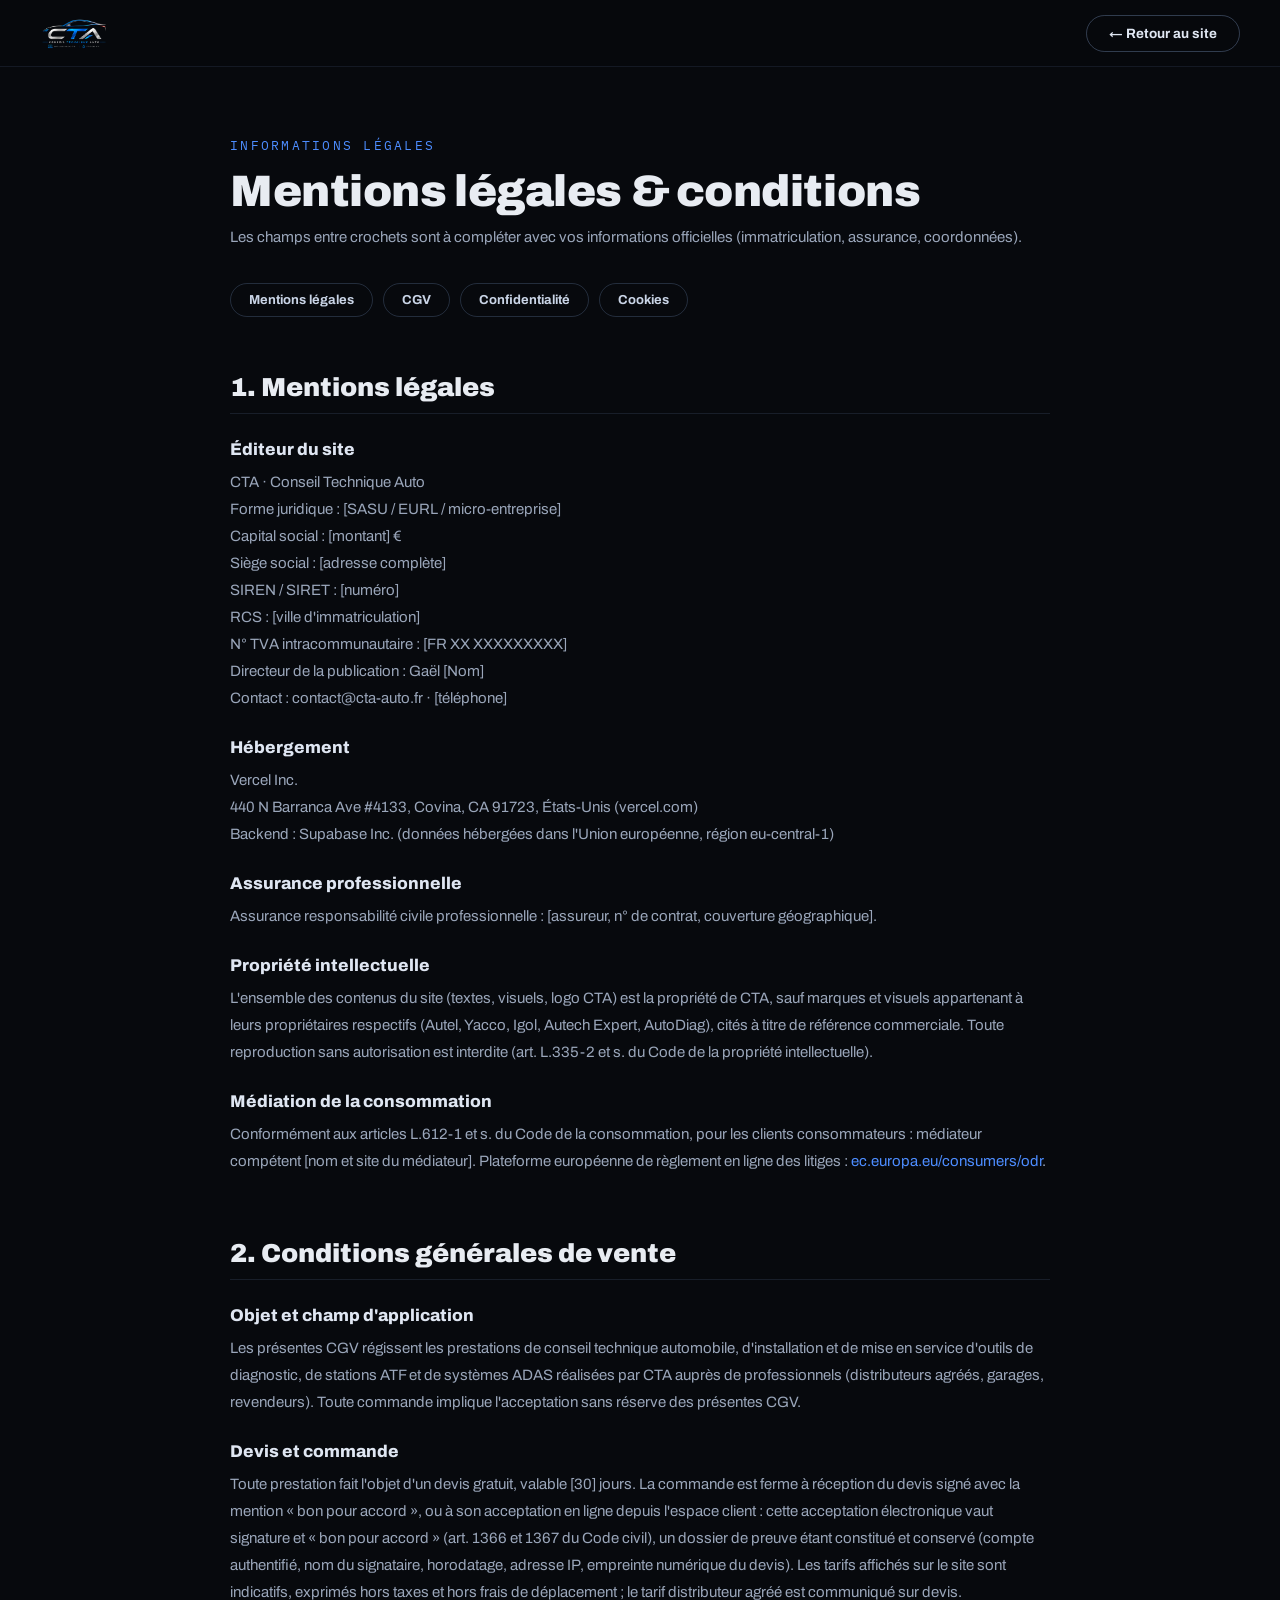
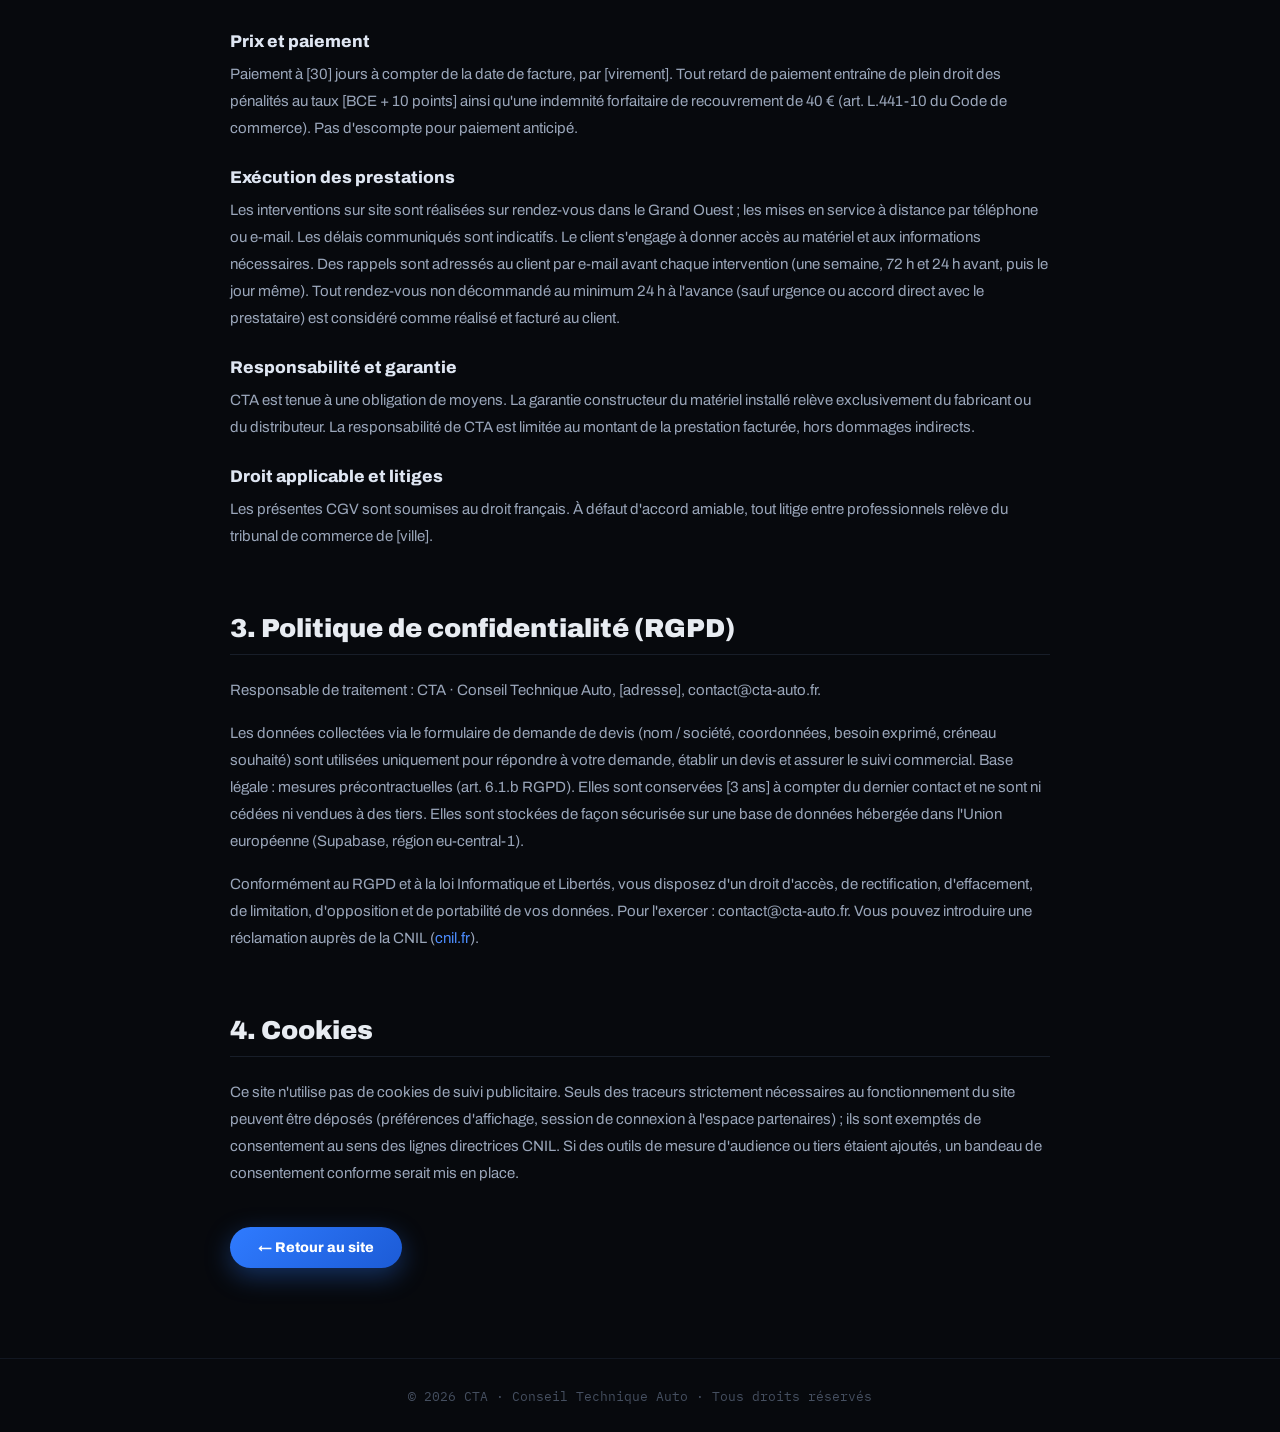
<file: mentions-legales.html>
<!DOCTYPE html>
<html lang="fr">
<head>
<meta charset="utf-8">
<meta name="viewport" content="width=device-width, initial-scale=1, viewport-fit=cover">
<title>Mentions légales · CTA Conseil Technique Auto</title>
<meta name="description" content="Mentions légales, conditions générales de vente, politique de confidentialité et cookies du site CTA · Conseil Technique Auto.">
<meta name="robots" content="noindex, follow">
<link rel="icon" type="image/png" href="assets/logo-cta-transparent.png">
<link rel="manifest" href="manifest.webmanifest">
<meta name="theme-color" content="#07090d">
<link rel="apple-touch-icon" href="assets/apple-touch-icon.png">
<meta name="apple-mobile-web-app-capable" content="yes">
<meta name="mobile-web-app-capable" content="yes">
<meta name="apple-mobile-web-app-status-bar-style" content="black-translucent">
<meta name="apple-mobile-web-app-title" content="CTA">
<link rel="preconnect" href="https://fonts.googleapis.com">
<link rel="preconnect" href="https://fonts.gstatic.com" crossorigin>
<link href="https://fonts.googleapis.com/css2?family=Archivo:wght@400;500;600;700;800;900&family=IBM+Plex+Mono:wght@400;500&display=swap" rel="stylesheet">
<link rel="stylesheet" href="css/site.css?v=20260914">
</head>
<body>
<div style="min-height:100vh;background:#07090d;">
  <header style="position:sticky;top:0;z-index:50;display:flex;align-items:center;justify-content:space-between;padding:14px 40px;background:rgba(7,9,13,.8);backdrop-filter:blur(14px);border-bottom:1px solid rgba(120,150,200,.12);">
    <a href="index.html" style="display:flex;align-items:center;gap:12px;">
      <img src="assets/logo-cta-transparent.png" alt="CTA Conseil Technique Auto" style="height:38px;width:auto;">
    </a>
    <a href="index.html" class="btn-ghost" style="padding:10px 22px;border-radius:999px;border:1px solid rgba(150,180,230,.3);color:#dfe6f2;font-weight:700;font-size:13.5px;">← Retour au site</a>
  </header>
  <main style="max-width:820px;margin:0 auto;padding:70px 32px 90px;">
    <div style="font-family:'IBM Plex Mono',monospace;font-size:12.5px;letter-spacing:.18em;color:#4d8dff;text-transform:uppercase;">Informations légales</div>
    <h1 style="margin:14px 0 10px;font-size:clamp(30px,4vw,44px);font-weight:900;letter-spacing:-.01em;">Mentions légales &amp; conditions</h1>
    <p style="margin:0 0 34px;color:#9aa6ba;font-size:15px;line-height:1.6;">Les champs entre crochets sont à compléter avec vos informations officielles (immatriculation, assurance, coordonnées).</p>
    <nav style="display:flex;gap:10px;flex-wrap:wrap;margin-bottom:56px;">
      <a href="#mentions" class="pill" style="padding:9px 18px;border-radius:999px;border:1px solid rgba(120,150,200,.25);font-size:13px;font-weight:700;color:#c9d4e6;transition:border-color .2s,color .2s;">Mentions légales</a>
      <a href="#cgv" class="pill" style="padding:9px 18px;border-radius:999px;border:1px solid rgba(120,150,200,.25);font-size:13px;font-weight:700;color:#c9d4e6;transition:border-color .2s,color .2s;">CGV</a>
      <a href="#confidentialite" class="pill" style="padding:9px 18px;border-radius:999px;border:1px solid rgba(120,150,200,.25);font-size:13px;font-weight:700;color:#c9d4e6;transition:border-color .2s,color .2s;">Confidentialité</a>
      <a href="#cookies" class="pill" style="padding:9px 18px;border-radius:999px;border:1px solid rgba(120,150,200,.25);font-size:13px;font-weight:700;color:#c9d4e6;transition:border-color .2s,color .2s;">Cookies</a>
    </nav>

    <section id="mentions" style="margin-bottom:64px;">
      <h2 style="margin:0 0 22px;font-size:26px;font-weight:900;padding-bottom:12px;border-bottom:1px solid rgba(120,150,200,.15);">1. Mentions légales</h2>
      <h3 style="margin:26px 0 10px;font-size:17px;font-weight:800;color:#dfe6f2;">Éditeur du site</h3>
      <p style="margin:0;color:#9aa6ba;font-size:15px;line-height:1.8;">CTA · Conseil Technique Auto<br>Forme juridique : [SASU / EURL / micro-entreprise]<br>Capital social : [montant] €<br>Siège social : [adresse complète]<br>SIREN / SIRET : [numéro]<br>RCS : [ville d'immatriculation]<br>N° TVA intracommunautaire : [FR XX XXXXXXXXX]<br>Directeur de la publication : Gaël [Nom]<br>Contact : contact@cta-auto.fr · [téléphone]</p>
      <h3 style="margin:26px 0 10px;font-size:17px;font-weight:800;color:#dfe6f2;">Hébergement</h3>
      <p style="margin:0;color:#9aa6ba;font-size:15px;line-height:1.8;">Vercel Inc.<br>440 N Barranca Ave #4133, Covina, CA 91723, États-Unis (vercel.com)<br>Backend : Supabase Inc. (données hébergées dans l'Union européenne, région eu-central-1)</p>
      <h3 style="margin:26px 0 10px;font-size:17px;font-weight:800;color:#dfe6f2;">Assurance professionnelle</h3>
      <p style="margin:0;color:#9aa6ba;font-size:15px;line-height:1.8;">Assurance responsabilité civile professionnelle : [assureur, n° de contrat, couverture géographique].</p>
      <h3 style="margin:26px 0 10px;font-size:17px;font-weight:800;color:#dfe6f2;">Propriété intellectuelle</h3>
      <p style="margin:0;color:#9aa6ba;font-size:15px;line-height:1.8;">L'ensemble des contenus du site (textes, visuels, logo CTA) est la propriété de CTA, sauf marques et visuels appartenant à leurs propriétaires respectifs (Autel, Yacco, Igol, Autech Expert, AutoDiag), cités à titre de référence commerciale. Toute reproduction sans autorisation est interdite (art. L.335-2 et s. du Code de la propriété intellectuelle).</p>
      <h3 style="margin:26px 0 10px;font-size:17px;font-weight:800;color:#dfe6f2;">Médiation de la consommation</h3>
      <p style="margin:0;color:#9aa6ba;font-size:15px;line-height:1.8;">Conformément aux articles L.612-1 et s. du Code de la consommation, pour les clients consommateurs : médiateur compétent [nom et site du médiateur]. Plateforme européenne de règlement en ligne des litiges : <a href="https://ec.europa.eu/consumers/odr">ec.europa.eu/consumers/odr</a>.</p>
    </section>

    <section id="cgv" style="margin-bottom:64px;">
      <h2 style="margin:0 0 22px;font-size:26px;font-weight:900;padding-bottom:12px;border-bottom:1px solid rgba(120,150,200,.15);">2. Conditions générales de vente</h2>
      <h3 style="margin:26px 0 10px;font-size:17px;font-weight:800;color:#dfe6f2;">Objet et champ d'application</h3>
      <p style="margin:0;color:#9aa6ba;font-size:15px;line-height:1.8;">Les présentes CGV régissent les prestations de conseil technique automobile, d'installation et de mise en service d'outils de diagnostic, de stations ATF et de systèmes ADAS réalisées par CTA auprès de professionnels (distributeurs agréés, garages, revendeurs). Toute commande implique l'acceptation sans réserve des présentes CGV.</p>
      <h3 style="margin:26px 0 10px;font-size:17px;font-weight:800;color:#dfe6f2;">Devis et commande</h3>
      <p style="margin:0;color:#9aa6ba;font-size:15px;line-height:1.8;">Toute prestation fait l'objet d'un devis gratuit, valable [30] jours. La commande est ferme à réception du devis signé avec la mention « bon pour accord », ou à son acceptation en ligne depuis l'espace client : cette acceptation électronique vaut signature et « bon pour accord » (art. 1366 et 1367 du Code civil), un dossier de preuve étant constitué et conservé (compte authentifié, nom du signataire, horodatage, adresse IP, empreinte numérique du devis). Les tarifs affichés sur le site sont indicatifs, exprimés hors taxes et hors frais de déplacement ; le tarif distributeur agréé est communiqué sur devis.</p>
      <h3 style="margin:26px 0 10px;font-size:17px;font-weight:800;color:#dfe6f2;">Prix et paiement</h3>
      <p style="margin:0;color:#9aa6ba;font-size:15px;line-height:1.8;">Paiement à [30] jours à compter de la date de facture, par [virement]. Tout retard de paiement entraîne de plein droit des pénalités au taux [BCE + 10 points] ainsi qu'une indemnité forfaitaire de recouvrement de 40 € (art. L.441-10 du Code de commerce). Pas d'escompte pour paiement anticipé.</p>
      <h3 style="margin:26px 0 10px;font-size:17px;font-weight:800;color:#dfe6f2;">Exécution des prestations</h3>
      <p style="margin:0;color:#9aa6ba;font-size:15px;line-height:1.8;">Les interventions sur site sont réalisées sur rendez-vous dans le Grand Ouest ; les mises en service à distance par téléphone ou e-mail. Les délais communiqués sont indicatifs. Le client s'engage à donner accès au matériel et aux informations nécessaires. Des rappels sont adressés au client par e-mail avant chaque intervention (une semaine, 72 h et 24 h avant, puis le jour même). Tout rendez-vous non décommandé au minimum 24 h à l'avance (sauf urgence ou accord direct avec le prestataire) est considéré comme réalisé et facturé au client.</p>
      <h3 style="margin:26px 0 10px;font-size:17px;font-weight:800;color:#dfe6f2;">Responsabilité et garantie</h3>
      <p style="margin:0;color:#9aa6ba;font-size:15px;line-height:1.8;">CTA est tenue à une obligation de moyens. La garantie constructeur du matériel installé relève exclusivement du fabricant ou du distributeur. La responsabilité de CTA est limitée au montant de la prestation facturée, hors dommages indirects.</p>
      <h3 style="margin:26px 0 10px;font-size:17px;font-weight:800;color:#dfe6f2;">Droit applicable et litiges</h3>
      <p style="margin:0;color:#9aa6ba;font-size:15px;line-height:1.8;">Les présentes CGV sont soumises au droit français. À défaut d'accord amiable, tout litige entre professionnels relève du tribunal de commerce de [ville].</p>
    </section>

    <section id="confidentialite" style="margin-bottom:64px;">
      <h2 style="margin:0 0 22px;font-size:26px;font-weight:900;padding-bottom:12px;border-bottom:1px solid rgba(120,150,200,.15);">3. Politique de confidentialité (RGPD)</h2>
      <p style="margin:0 0 16px;color:#9aa6ba;font-size:15px;line-height:1.8;">Responsable de traitement : CTA · Conseil Technique Auto, [adresse], contact@cta-auto.fr.</p>
      <p style="margin:0 0 16px;color:#9aa6ba;font-size:15px;line-height:1.8;">Les données collectées via le formulaire de demande de devis (nom / société, coordonnées, besoin exprimé, créneau souhaité) sont utilisées uniquement pour répondre à votre demande, établir un devis et assurer le suivi commercial. Base légale : mesures précontractuelles (art. 6.1.b RGPD). Elles sont conservées [3 ans] à compter du dernier contact et ne sont ni cédées ni vendues à des tiers. Elles sont stockées de façon sécurisée sur une base de données hébergée dans l'Union européenne (Supabase, région eu-central-1).</p>
      <p style="margin:0 0 16px;color:#9aa6ba;font-size:15px;line-height:1.8;">Conformément au RGPD et à la loi Informatique et Libertés, vous disposez d'un droit d'accès, de rectification, d'effacement, de limitation, d'opposition et de portabilité de vos données. Pour l'exercer : contact@cta-auto.fr. Vous pouvez introduire une réclamation auprès de la CNIL (<a href="https://www.cnil.fr">cnil.fr</a>).</p>
    </section>

    <section id="cookies" style="margin-bottom:40px;">
      <h2 style="margin:0 0 22px;font-size:26px;font-weight:900;padding-bottom:12px;border-bottom:1px solid rgba(120,150,200,.15);">4. Cookies</h2>
      <p style="margin:0;color:#9aa6ba;font-size:15px;line-height:1.8;">Ce site n'utilise pas de cookies de suivi publicitaire. Seuls des traceurs strictement nécessaires au fonctionnement du site peuvent être déposés (préférences d'affichage, session de connexion à l'espace partenaires) ; ils sont exemptés de consentement au sens des lignes directrices CNIL. Si des outils de mesure d'audience ou tiers étaient ajoutés, un bandeau de consentement conforme serait mis en place.</p>
    </section>

    <a href="index.html" class="btn-primary" style="display:inline-block;padding:13px 28px;border-radius:999px;background:linear-gradient(135deg,#2f7bff,#1c5bd6);color:#fff;font-weight:800;font-size:14px;box-shadow:0 8px 26px rgba(47,123,255,.35);">← Retour au site</a>
  </main>
  <footer style="padding:28px 40px;border-top:1px solid rgba(120,150,200,.1);text-align:center;">
    <span style="font-family:'IBM Plex Mono',monospace;font-size:12.5px;color:#454f60;">© 2026 CTA · Conseil Technique Auto · Tous droits réservés</span>
  </footer>
</div>
<script src="js/pwa.js?v=20260914"></script>
</body>
</html>
</file>
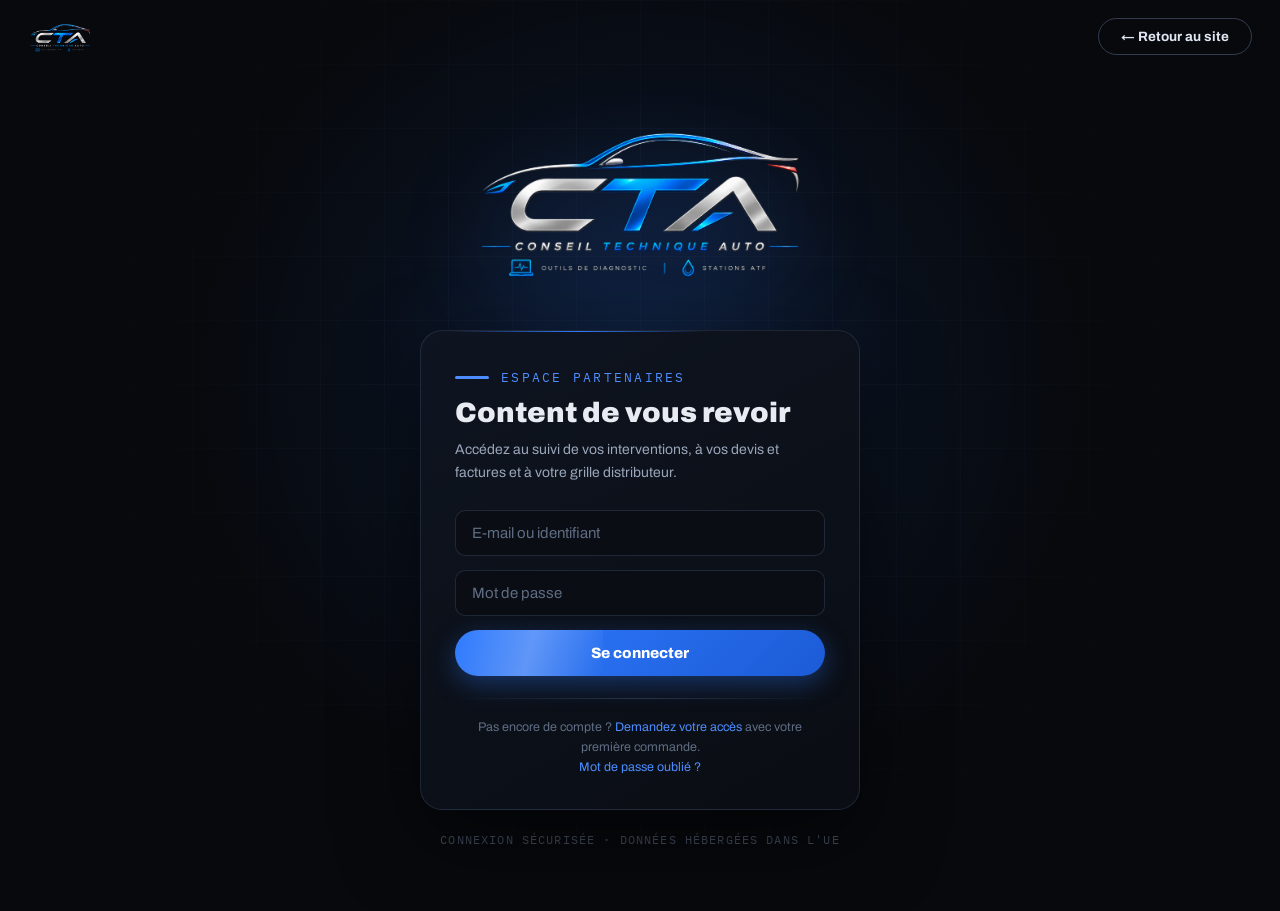
<file: messagerie.html>
<!DOCTYPE html>
<html lang="fr">
<head>
<meta charset="utf-8">
<meta name="viewport" content="width=device-width, initial-scale=1, viewport-fit=cover">
<title>Messagerie · CTA Conseil Technique Auto</title>
<meta name="robots" content="noindex, nofollow">
<link rel="icon" type="image/png" href="assets/logo-cta-transparent.png">
<link rel="manifest" href="manifest.webmanifest">
<meta name="theme-color" content="#07090d">
<link rel="apple-touch-icon" href="assets/apple-touch-icon.png">
<meta name="apple-mobile-web-app-capable" content="yes">
<meta name="mobile-web-app-capable" content="yes">
<meta name="apple-mobile-web-app-status-bar-style" content="black-translucent">
<meta name="apple-mobile-web-app-title" content="CTA">
<link rel="preconnect" href="https://fonts.googleapis.com">
<link rel="preconnect" href="https://fonts.gstatic.com" crossorigin>
<link href="https://fonts.googleapis.com/css2?family=Archivo:wght@400;500;600;700;800;900&family=IBM+Plex+Mono:wght@400;500&display=swap" rel="stylesheet">
<link rel="stylesheet" href="css/site.css?v=20260914">
</head>
<body class="with-bottom-nav">

<div style="min-height:100vh;background:#07090d;overflow-x:hidden;position:relative;">
  <div style="position:absolute;top:-200px;left:50%;transform:translateX(-50%);width:1100px;height:700px;border-radius:50%;background:radial-gradient(circle,rgba(47,123,255,.14) 0%,transparent 65%);pointer-events:none;"></div>

  <header style="position:sticky;top:0;z-index:50;display:flex;align-items:center;justify-content:space-between;gap:16px;padding:14px 28px;background:rgba(7,9,13,.82);backdrop-filter:blur(14px);border-bottom:1px solid rgba(120,150,200,.12);">
    <a href="admin.html" style="display:flex;align-items:center;gap:14px;">
      <img src="assets/logo-cta-transparent.png" alt="CTA Conseil Technique Auto" style="height:34px;width:auto;">
      <span class="nav-sep" style="width:1px;height:24px;background:linear-gradient(rgba(120,150,200,.05),rgba(120,150,200,.4),rgba(120,150,200,.05));"></span>
      <span class="app-label" style="font-family:'IBM Plex Mono',monospace;font-size:12px;letter-spacing:.16em;color:#7fadff;text-transform:uppercase;">Messagerie</span>
    </a>
    <div style="display:flex;align-items:center;gap:12px;">
      <a href="reponses-auto.html" class="btn-ghost" style="padding:9px 18px;border-radius:999px;border:1px solid rgba(77,141,255,.4);color:#7fadff;font-weight:700;font-size:13px;">🤖 Réponses automatiques</a>
      <a href="admin.html" class="btn-ghost hide-mobile" style="padding:9px 18px;border-radius:999px;border:1px solid rgba(56,212,122,.4);color:#38d47a;font-weight:700;font-size:13px;">← Back-office</a>
      <button id="logout" class="btn-ghost" style="padding:9px 18px;border-radius:999px;border:1px solid rgba(150,180,230,.3);background:transparent;color:#dfe6f2;font-weight:700;font-size:13px;cursor:pointer;">Se déconnecter</button>
    </div>
  </header>

  <main class="section-pad" style="position:relative;max-width:1200px;margin:0 auto;padding:44px 40px 90px;">

    <div style="display:flex;align-items:baseline;justify-content:space-between;gap:16px;flex-wrap:wrap;margin-bottom:26px;">
      <div>
        <h1 style="margin:0 0 8px;font-size:clamp(24px,3.4vw,34px);font-weight:900;">💬 Messagerie <span style="background:linear-gradient(90deg,#c9d4e6,#4d8dff);-webkit-background-clip:text;background-clip:text;color:transparent;">CTA</span></h1>
        <p style="margin:0;color:#9aa6ba;font-size:15px;">Tous les tickets clients au même endroit, avec les réponses automatiques qui apprennent de vous.</p>
      </div>
      <span id="mq-open" style="font-family:'IBM Plex Mono',monospace;font-size:12.5px;color:#7fadff;"></span>
    </div>

    <p id="portal-error" hidden style="margin:0 0 24px;padding:14px 18px;border-radius:12px;background:rgba(255,110,110,.08);border:1px solid rgba(255,110,110,.35);color:#ff8c8c;font-size:14px;"></p>

    <div class="cols-tickets" style="margin-bottom:34px;">
      <div id="at-list" style="display:flex;flex-direction:column;gap:10px;">
        <p style="margin:0;padding:6px;color:#5f6d84;font-size:14px;">Chargement…</p>
      </div>
      <div class="panel-card" style="padding:24px;min-height:360px;display:flex;flex-direction:column;">
        <p id="at-empty" style="margin:auto;color:#5f6d84;font-size:14px;text-align:center;">Sélectionnez un ticket.</p>
        <div id="at-view" hidden style="display:flex;flex-direction:column;flex:1;gap:16px;">
          <div style="display:flex;align-items:center;justify-content:space-between;gap:12px;flex-wrap:wrap;padding-bottom:14px;border-bottom:1px solid rgba(120,150,200,.12);">
            <div>
              <div id="at-subject" style="font-weight:800;font-size:16.5px;"></div>
              <div id="at-meta" style="margin-top:3px;font-family:'IBM Plex Mono',monospace;font-size:11.5px;color:#5f6d84;"></div>
            </div>
            <button id="at-archive" hidden type="button" class="btn-ghost" style="padding:8px 14px;border-radius:999px;border:1px solid rgba(150,180,230,.3);background:transparent;color:#8b98ae;font-weight:700;font-size:12px;cursor:pointer;">Archiver</button>
            <select id="at-status" class="input" style="padding:9px 14px;width:auto;">
              <option value="ouvert">Ouvert</option>
              <option value="en_cours">En cours</option>
              <option value="resolu">Résolu</option>
              <option value="ferme">Fermé</option>
            </select>
          </div>
          <div id="at-msgs" style="display:flex;flex-direction:column;gap:12px;flex:1;"></div>
          <form id="at-reply" class="reply-form" style="display:flex;gap:10px;align-items:flex-end;">
            <textarea id="at-body" class="input" rows="2" maxlength="5000" placeholder="Répondre en tant que CTA…" required style="flex:1;resize:vertical;"></textarea>
            <button type="submit" class="btn-primary" style="padding:13px 22px;border-radius:999px;border:none;background:linear-gradient(135deg,#2f7bff,#1c5bd6);color:#fff;font-weight:800;font-size:13.5px;cursor:pointer;">Envoyer</button>
          </form>
        </div>
      </div>
    </div>

    <p style="margin:0;font-size:12.5px;color:#5f6d84;line-height:1.6;">💡 Le bouton « 🧠 Apprendre » sous l'une de vos réponses transforme le cas en réponse automatique : les réponses types se gèrent dans la page <a href="reponses-auto.html" style="color:#7fadff;font-weight:700;">🤖 Réponses automatiques</a>.</p>
  </main>
</div>

<nav id="bottom-nav" class="bottom-nav"></nav>

<script src="js/config.js?v=20260914"></script>
<script src="js/messagerie.js?v=20260914"></script>
<script src="js/pwa.js?v=20260914"></script>
</body>
</html>
</file>
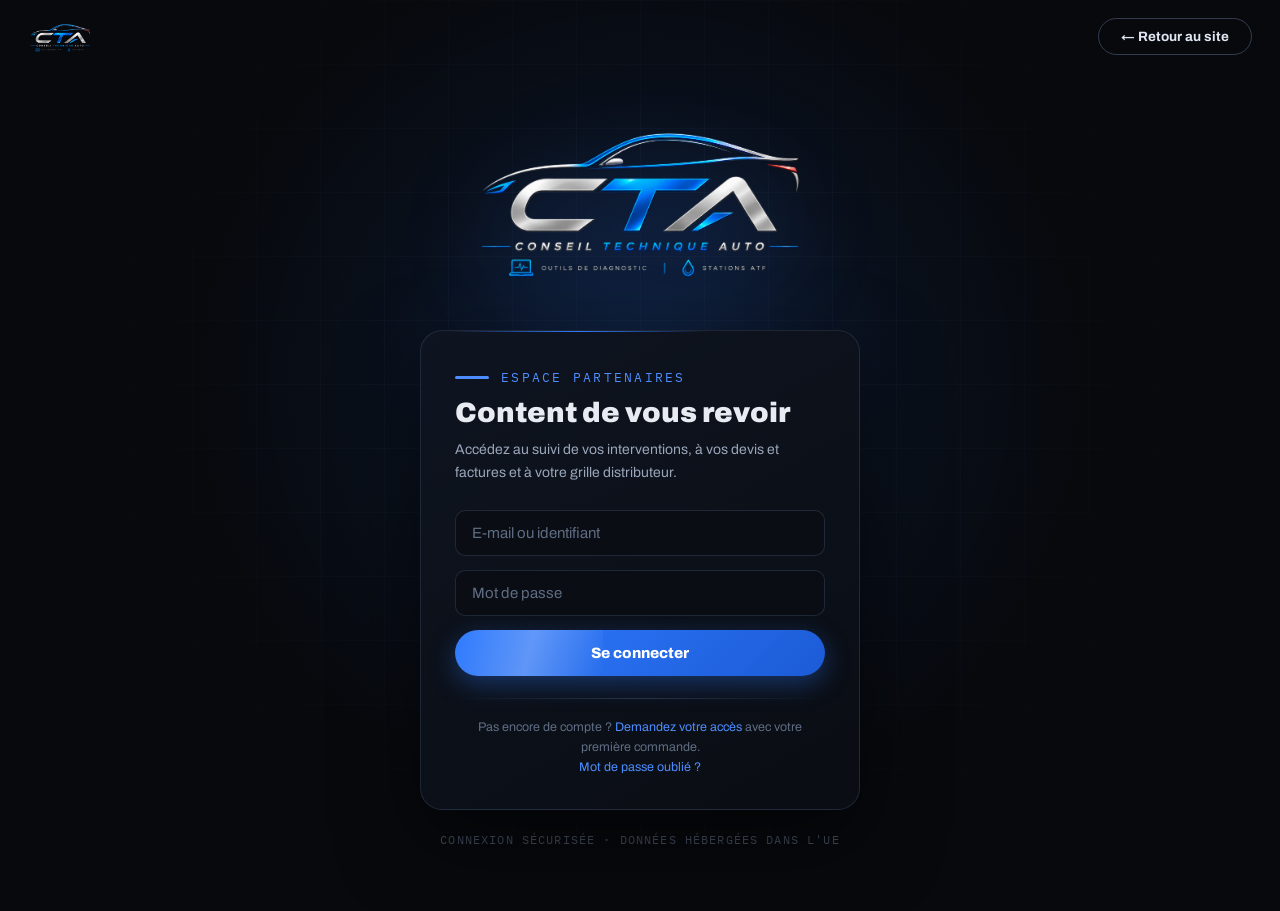
<file: reponses-auto.html>
<!DOCTYPE html>
<html lang="fr">
<head>
<meta charset="utf-8">
<meta name="viewport" content="width=device-width, initial-scale=1, viewport-fit=cover">
<title>Réponses automatiques · CTA Conseil Technique Auto</title>
<meta name="robots" content="noindex, nofollow">
<link rel="icon" type="image/png" href="assets/logo-cta-transparent.png">
<link rel="manifest" href="manifest.webmanifest">
<meta name="theme-color" content="#07090d">
<link rel="apple-touch-icon" href="assets/apple-touch-icon.png">
<meta name="apple-mobile-web-app-capable" content="yes">
<meta name="mobile-web-app-capable" content="yes">
<meta name="apple-mobile-web-app-status-bar-style" content="black-translucent">
<meta name="apple-mobile-web-app-title" content="CTA">
<link rel="preconnect" href="https://fonts.googleapis.com">
<link rel="preconnect" href="https://fonts.gstatic.com" crossorigin>
<link href="https://fonts.googleapis.com/css2?family=Archivo:wght@400;500;600;700;800;900&family=IBM+Plex+Mono:wght@400;500&display=swap" rel="stylesheet">
<link rel="stylesheet" href="css/site.css?v=20260914">
</head>
<body class="with-bottom-nav">

<div style="min-height:100vh;background:#07090d;overflow-x:hidden;position:relative;">
  <div style="position:absolute;top:-200px;left:50%;transform:translateX(-50%);width:1100px;height:700px;border-radius:50%;background:radial-gradient(circle,rgba(47,123,255,.14) 0%,transparent 65%);pointer-events:none;"></div>

  <header style="position:sticky;top:0;z-index:50;display:flex;align-items:center;justify-content:space-between;gap:16px;padding:14px 28px;background:rgba(7,9,13,.82);backdrop-filter:blur(14px);border-bottom:1px solid rgba(120,150,200,.12);">
    <a href="messagerie.html" style="display:flex;align-items:center;gap:14px;">
      <img src="assets/logo-cta-transparent.png" alt="CTA Conseil Technique Auto" style="height:34px;width:auto;">
      <span class="nav-sep" style="width:1px;height:24px;background:linear-gradient(rgba(120,150,200,.05),rgba(120,150,200,.4),rgba(120,150,200,.05));"></span>
      <span class="app-label" style="font-family:'IBM Plex Mono',monospace;font-size:12px;letter-spacing:.16em;color:#7fadff;text-transform:uppercase;">Réponses automatiques</span>
    </a>
    <div style="display:flex;align-items:center;gap:12px;">
      <a href="messagerie.html" class="btn-ghost" style="padding:9px 18px;border-radius:999px;border:1px solid rgba(77,141,255,.4);color:#7fadff;font-weight:700;font-size:13px;">← Messagerie</a>
      <a href="admin.html" class="btn-ghost hide-mobile" style="padding:9px 18px;border-radius:999px;border:1px solid rgba(56,212,122,.4);color:#38d47a;font-weight:700;font-size:13px;">Back-office</a>
      <button id="logout" class="btn-ghost" style="padding:9px 18px;border-radius:999px;border:1px solid rgba(150,180,230,.3);background:transparent;color:#dfe6f2;font-weight:700;font-size:13px;cursor:pointer;">Se déconnecter</button>
    </div>
  </header>

  <main class="section-pad" style="position:relative;max-width:1000px;margin:0 auto;padding:44px 40px 90px;">

    <div style="margin-bottom:26px;">
      <h1 style="margin:0 0 8px;font-size:clamp(24px,3.4vw,34px);font-weight:900;">🤖 Réponses <span style="background:linear-gradient(90deg,#c9d4e6,#4d8dff);-webkit-background-clip:text;background-clip:text;color:transparent;">automatiques</span></h1>
      <p style="margin:0;color:#9aa6ba;font-size:15px;line-height:1.6;">Les cas qui reviennent souvent reçoivent une réponse instantanée et professionnelle : dès qu'un message client contient l'un des mots-clés, la réponse type part immédiatement dans le ticket, avec votre tutoriel de dépannage.<br><span style="color:#7fadff;">Pour apprendre au système : dans la messagerie, cliquez sur « 🧠 Apprendre » sous l'une de vos réponses, ajustez les mots-clés ici, enregistrez. Le compteur d'usage montre les cas les plus fréquents.</span></p>
    </div>

    <p id="portal-error" hidden style="margin:0 0 24px;padding:14px 18px;border-radius:12px;background:rgba(255,110,110,.08);border:1px solid rgba(255,110,110,.35);color:#ff8c8c;font-size:14px;"></p>

    <form id="ar-form" class="panel-card" style="display:flex;flex-direction:column;gap:12px;padding:22px;margin-bottom:18px;">
      <div id="ar-mode" style="font-family:'IBM Plex Mono',monospace;font-size:11px;letter-spacing:.12em;color:#7fadff;text-transform:uppercase;">Nouvelle réponse automatique</div>
      <input id="ar-title" class="input" maxlength="200" placeholder="Titre du cas (ex. : la valise ne s'allume pas) *" required>
      <input id="ar-keywords" class="input" placeholder="Mots-clés déclencheurs, séparés par des virgules (ex. : ne s'allume pas, écran noir) *" required>
      <textarea id="ar-reply" class="input" rows="4" maxlength="5000" placeholder="Réponse envoyée automatiquement (tutoriel de dépannage…) *" required style="resize:vertical;"></textarea>
      <div style="display:flex;gap:12px;justify-content:flex-end;flex-wrap:wrap;">
        <button type="button" id="ar-cancel" hidden class="btn-ghost" style="padding:11px 22px;border-radius:999px;border:1px solid rgba(150,180,230,.3);background:transparent;color:#dfe6f2;font-weight:700;font-size:13.5px;cursor:pointer;">Annuler</button>
        <button type="submit" class="btn-primary" style="padding:11px 26px;border-radius:999px;border:none;background:linear-gradient(135deg,#2f7bff,#1c5bd6);color:#fff;font-weight:800;font-size:13.5px;cursor:pointer;box-shadow:0 6px 20px rgba(47,123,255,.35);">Enregistrer</button>
      </div>
    </form>

    <div class="panel-card" style="overflow:hidden;">
      <div id="ar-list"><p style="margin:0;padding:22px 24px;color:#5f6d84;font-size:14px;">Chargement…</p></div>
    </div>
  </main>
</div>

<nav id="bottom-nav" class="bottom-nav"></nav>

<script src="js/config.js?v=20260914"></script>
<script src="js/reponses-auto.js?v=20260914"></script>
<script src="js/pwa.js?v=20260914"></script>
</body>
</html>
</file>
<file: css/site.css>
/* CTA · Conseil Technique Auto · styles globaux, états hover/focus et responsive */

html, body {
  margin: 0;
  padding: 0;
  background: #07090d;
  color: #e8ecf2;
  font-family: 'Archivo', sans-serif;
  -webkit-font-smoothing: antialiased;
}
html { scroll-behavior: smooth; }
a { color: #4d8dff; text-decoration: none; }
a:hover { color: #7fadff; }
::selection { background: #2f7bff; color: #fff; }
input, textarea, button { font-family: 'Archivo', sans-serif; }
[hidden] { display: none !important; }
input::placeholder, textarea::placeholder { color: #5f6d84; }

/* ---- Keyframes ---- */
@keyframes ctaGlow { 0%,100% { opacity:.5; transform:translate(-50%,-50%) scale(1); } 50% { opacity:.95; transform:translate(-50%,-50%) scale(1.18); } }
@keyframes ctaScan { 0% { transform:translateX(-100%); } 100% { transform:translateX(320%); } }
@keyframes ctaFloat { 0%,100% { transform:translateY(0); } 50% { transform:translateY(-14px); } }
@keyframes ctaTicker { 0% { transform:translateX(0); } 100% { transform:translateX(-50%); } }
@keyframes ctaPulse { 0%,100% { opacity:.35; } 50% { opacity:1; } }
@keyframes ctaGradient { 0% { background-position:0% 50%; } 50% { background-position:100% 50%; } 100% { background-position:0% 50%; } }
@keyframes ctaBar { 0%,100% { transform:scaleX(.4); opacity:.5; } 50% { transform:scaleX(1); opacity:1; } }
@keyframes ctaDrop { 0% { transform:translateY(-40px); opacity:0; } 100% { transform:translateY(0); opacity:1; } }
@keyframes ctaSpin { 0% { transform:translate(-50%,-50%) rotate(0deg); } 100% { transform:translate(-50%,-50%) rotate(360deg); } }
@keyframes ctaRoad { 0% { background-position:0 0; } 100% { background-position:-1200px 0; } }

/* ---- États hover / focus ---- */
.navlink { color:#b8c2d4; font-size:13px; font-weight:700; letter-spacing:.02em; border-bottom:2px solid transparent; padding:4px 0; white-space:nowrap; }
.navlink:hover { color:#fff; border-bottom-color:#4d8dff; }

.btn-primary { transition: box-shadow .3s; }
.btn-primary:hover { box-shadow: 0 10px 40px rgba(47,123,255,.6) !important; color:#fff; }
.btn-nav:hover { box-shadow: 0 6px 28px rgba(47,123,255,.65) !important; color:#fff; }
.btn-ghost { transition: border-color .3s, color .3s; }
.btn-ghost:hover { border-color:#4d8dff !important; color:#fff; }

.card-hover { transition: transform .3s, border-color .3s; }
.card-hover:hover { transform: translateY(-6px); border-color: rgba(77,141,255,.45) !important; }
.card-hover-silver:hover { border-color: rgba(159,182,216,.45) !important; }

.row-tarif { transition: background .25s; }
.row-tarif:hover { background: rgba(47,123,255,.05); }
.tile-note { transition: border-color .3s; }
.tile-note:hover { border-color: rgba(77,141,255,.45) !important; }

.input { padding:14px 16px; border-radius:10px; border:1px solid rgba(120,150,200,.2); background:#0a0d13; color:#e8ecf2; font-size:15px; outline:none; max-width:100%; min-width:0; box-sizing:border-box; }
.input:focus { border-color:#4d8dff; }

.footlink { font-size:13.5px; color:#93a0b5; }
.footlink:hover { color:#fff; }

.cal-btn:hover { border-color:#4d8dff !important; color:#fff !important; }
.pill:hover { border-color:#4d8dff !important; color:#fff !important; }

/* ---- Layout responsive ---- */
.cols-2 { display:grid; grid-template-columns:1fr 1fr; gap:56px; align-items:center; }
.cols-boutique { display:grid; grid-template-columns:1.2fr 1fr; gap:56px; align-items:center; }
.cols-rdv { display:grid; grid-template-columns:1.2fr 1fr; gap:24px; align-items:start; }
.cols-partenaires { display:grid; grid-template-columns:1.3fr 1fr; gap:48px; align-items:center; }
.grid-notes { display:grid; grid-template-columns:repeat(3,1fr); gap:14px; margin-top:20px; }

/* Burger : caché sur desktop */
.nav-burger { display:none; }
.nav-mobile { display:none; }

@media (max-width: 960px) {
  .cols-2, .cols-boutique, .cols-rdv, .cols-partenaires { grid-template-columns: 1fr; }
  .grid-notes { grid-template-columns: 1fr; }
  .section-pad { padding-left: 20px !important; padding-right: 20px !important; }
  .boutique-visuel { min-height: 360px !important; }
}

@media (max-width: 920px) {
  /* !important : ces éléments portent un display en style inline */
  .nav-links, .nav-sep, .nav-login { display: none !important; }
  .nav-burger {
    display: flex; align-items: center; justify-content: center;
    width: 38px; height: 38px; border-radius: 999px;
    border: 1px solid rgba(120,150,200,.25); background: transparent;
    color: #dfe6f2; font-size: 18px; cursor: pointer; flex-shrink: 0;
  }
  .nav-mobile.open {
    display: flex; flex-direction: column; gap: 4px;
    position: fixed; top: 76px; left: 20px; right: 20px; z-index: 49;
    padding: 14px; border-radius: 18px;
    background: rgba(10,13,19,.96); backdrop-filter: blur(18px);
    border: 1px solid rgba(120,150,200,.2);
    box-shadow: 0 12px 40px rgba(0,0,0,.5);
  }
  .nav-mobile a { padding: 12px 16px; border-radius: 12px; color: #dfe6f2; font-size: 15px; font-weight: 700; }
  .nav-mobile a:hover { background: rgba(47,123,255,.12); color: #fff; }
}

/* ---- Espace partenaires ---- */
.tab {
  padding: 10px 20px; border-radius: 999px;
  border: 1px solid rgba(120,150,200,.25); background: transparent;
  color: #b8c2d4; font-size: 13.5px; font-weight: 700; cursor: pointer;
  font-family: 'Archivo', sans-serif; transition: border-color .2s, color .2s, background .2s;
  white-space: nowrap;
}
.tab:hover { border-color: #4d8dff; color: #fff; }
.tab.active {
  background: linear-gradient(135deg,#2f7bff,#1c5bd6);
  border-color: transparent; color: #fff;
  box-shadow: 0 6px 20px rgba(47,123,255,.35);
}

.badge {
  display: inline-flex; align-items: center; gap: 6px; padding: 4px 12px;
  border-radius: 999px; font-family: 'IBM Plex Mono', monospace;
  font-size: 11px; letter-spacing: .08em; text-transform: uppercase; white-space: nowrap;
}
.badge-blue  { background: rgba(47,123,255,.14);  border: 1px solid rgba(77,141,255,.4);  color: #7fadff; }
.badge-green { background: rgba(56,212,122,.12);  border: 1px solid rgba(56,212,122,.4);  color: #38d47a; }
.badge-amber { background: rgba(255,190,80,.12);  border: 1px solid rgba(255,190,80,.4);  color: #ffbe50; }
.badge-grey  { background: rgba(120,150,200,.1);  border: 1px solid rgba(120,150,200,.25); color: #8b98ae; }
.badge-red   { background: rgba(255,110,110,.1);  border: 1px solid rgba(255,110,110,.35); color: #ff8c8c; }

.panel-card {
  border-radius: 20px;
  background: linear-gradient(160deg,#0d1119,#0a0d13);
  border: 1px solid rgba(120,150,200,.16);
}
.list-row {
  display: flex; align-items: center; gap: 16px; flex-wrap: wrap;
  padding: 18px 24px; border-top: 1px solid rgba(120,150,200,.1);
  transition: background .25s;
}
.list-row:hover { background: rgba(47,123,255,.05); }
.ticket-item {
  width: 100%; text-align: left; padding: 16px 18px; border-radius: 14px;
  border: 1px solid rgba(120,150,200,.14); background: rgba(13,17,25,.8);
  cursor: pointer; font-family: 'Archivo', sans-serif; color: #e8ecf2;
  transition: border-color .2s, transform .2s;
}
.ticket-item:hover { border-color: rgba(77,141,255,.45); }
.ticket-item.active { border-color: #4d8dff; background: rgba(47,123,255,.1); }
.cols-tickets { display: grid; grid-template-columns: 340px 1fr; gap: 20px; align-items: start; }
.stat-tiles { display: grid; grid-template-columns: repeat(3,1fr); gap: 16px; }
@media (max-width: 960px) {
  .cols-tickets { grid-template-columns: 1fr; }
  .stat-tiles { grid-template-columns: 1fr 1fr !important; }
}
@media (max-width: 560px) {
  .stat-tiles { grid-template-columns: 1fr !important; }
}

/* ---- Mode application (PWA installée) ---- */
@media (display-mode: standalone) {
  body { padding-top: env(safe-area-inset-top); padding-bottom: env(safe-area-inset-bottom); }
}

/* ---- Téléphone & petite tablette : confort tactile ---- */
@media (max-width: 700px) {
  .hide-mobile { display: none !important; }

  /* Onglets : rangée défilante façon application */
  .tabs-row {
    flex-wrap: nowrap !important;
    overflow-x: auto;
    -webkit-overflow-scrolling: touch;
    scrollbar-width: none;
    padding-bottom: 4px;
    margin-left: -18px; margin-right: -18px;
    padding-left: 18px; padding-right: 18px;
  }
  .tabs-row::-webkit-scrollbar { display: none; }
  .tab { flex-shrink: 0; }

  main.section-pad { padding-top: 26px !important; padding-bottom: 60px !important; padding-left: 18px !important; padding-right: 18px !important; }
  .list-row { padding: 14px 16px; gap: 10px; }

  /* Formulaires de réponse : bouton sous la zone de texte */
  .reply-form { flex-direction: column !important; align-items: stretch !important; }
  .reply-form button { width: 100%; }

  /* Grilles tarifaires : colonnes resserrées */
  .price-head, .price-row { grid-template-columns: 1fr 82px 92px !important; padding-left: 16px !important; padding-right: 16px !important; }
  .price-head span, .price-row span { font-size: 12.5px !important; }
  .tarif-row { grid-template-columns: 1fr 104px !important; padding-left: 18px !important; padding-right: 18px !important; }

  /* Catalogue admin (4 colonnes) : le nom passe en pleine largeur,
     les trois prix se partagent la ligne du dessous */
  .prodadmin-head { grid-template-columns: repeat(3, 1fr) !important; padding-left: 16px !important; padding-right: 16px !important; }
  .prodadmin-head span:first-child { display: none; }
  .prodadmin-head span { font-size: 10px !important; }
  .prodadmin-row { grid-template-columns: repeat(3, 1fr) !important; padding-left: 16px !important; padding-right: 16px !important; }
  .prodadmin-row > span:first-child { grid-column: 1 / -1; }
  .prodadmin-row input { width: 100%; }

  /* Back-office : édition de la grille sur 2 colonnes.
     min-width:0 partout : les champs rétrécissent au lieu de déborder. */
  .ag-row { grid-template-columns: 1fr 1fr !important; }
  .ag-row input[data-f="label"] { grid-column: 1 / -1; }
  .ag-row input, .ag-row select { min-width: 0; width: 100%; box-sizing: border-box; }
  .grid-add-form { grid-template-columns: 1fr 1fr !important; }
  .grid-add-form input[id="g-label"] { grid-column: 1 / -1; }
  .grid-add-form button { grid-column: 1 / -1; }
  .grid-add-form > div { min-width: 0; }
  .grid-add-form input, .grid-add-form select { min-width: 0; width: 100%; box-sizing: border-box; }
  .blocked-add-form { grid-template-columns: 1fr !important; }
  .blocked-add-form input { min-width: 0; width: 100%; box-sizing: border-box; }

  /* Formulaire de devis : une colonne, padding resserré */
  .form-2col { grid-template-columns: 1fr !important; }
  .quote-card { padding: 22px 18px !important; }
  .quote-card .input { min-width: 0; }

  /* En-têtes d'app : plus compacts */
  header .btn-ghost { padding: 8px 12px !important; font-size: 12.5px !important; white-space: nowrap; }
  .app-label { display: none !important; }
  header[style*="sticky"] { padding-left: 14px !important; padding-right: 14px !important; gap: 8px !important; }
}

@media (prefers-reduced-motion: reduce) {
  *, *::before, *::after { animation-duration: .01ms !important; animation-iteration-count: 1 !important; transition-duration: .01ms !important; }
  html { scroll-behavior: auto; }
}

/* ---------- Menu bas façon application (téléphone et iPad) ---------- */
.bottom-nav { display: none; }
@media (max-width: 1024px) {
  .bottom-nav {
    position: fixed; bottom: 0; left: 0; right: 0; z-index: 60;
    display: flex; justify-content: space-around; align-items: stretch;
    padding: 8px 6px calc(8px + env(safe-area-inset-bottom));
    background: rgba(7, 9, 13, .94); backdrop-filter: blur(14px);
    border-top: 1px solid rgba(120, 150, 200, .16);
  }
  .bn-item {
    display: flex; flex-direction: column; align-items: center; gap: 3px;
    background: none; border: none; cursor: pointer;
    color: #8b98ae; font-family: 'Archivo', sans-serif; font-size: 10px; font-weight: 700;
    padding: 5px 10px; border-radius: 12px; min-width: 56px;
    -webkit-tap-highlight-color: transparent;
  }
  .bn-item .bn-ico { font-size: 20px; line-height: 1; display: flex; align-items: center; justify-content: center; height: 20px; }
  .bn-ico .bn-logo { height: 20px; width: auto; display: block; }
  .bn-item.active { color: #4d8dff; background: rgba(47, 123, 255, .14); }
  .bn-item.active .bn-logo { filter: drop-shadow(0 0 6px rgba(77, 141, 255, .8)); }
  .with-bottom-nav main.section-pad { padding-bottom: 130px !important; }
}

/* Rapport de clôture : grandes cases à cocher utilisables sur la route */
.cl-item {
  display: flex; align-items: center; gap: 12px;
  padding: 13px 14px; border: 1px solid rgba(120, 150, 200, .18);
  border-radius: 12px; cursor: pointer;
  font-size: 14px; font-weight: 600; color: #dfe6f2; line-height: 1.4;
  -webkit-tap-highlight-color: transparent;
}
.cl-item input { width: 22px; height: 22px; accent-color: #2bb56a; flex: none; cursor: pointer; }
.cl-item:has(input:checked) { border-color: rgba(56, 212, 122, .55); background: rgba(56, 212, 122, .08); }
.closure-details summary { cursor: pointer; color: #38d47a; font-size: 12.5px; font-weight: 700; list-style: none; }
.closure-details summary::-webkit-details-marker { display: none; }
.closure-details summary::before { content: "▸ "; }
.closure-details[open] summary::before { content: "▾ "; }

/* Pastille rouge de contrôle : nombre d'éléments à traiter dans un menu */
.tabs-row .tab, .bn-item { position: relative; }
.nav-badge {
  position: absolute; top: -7px; right: -7px;
  min-width: 18px; height: 18px; padding: 0 5px; box-sizing: border-box;
  border-radius: 999px; background: #ff4d4d; color: #fff;
  font-family: 'Archivo', sans-serif; font-size: 10.5px; font-weight: 800; line-height: 1;
  display: inline-flex; align-items: center; justify-content: center;
  box-shadow: 0 2px 8px rgba(255, 77, 77, .45);
  pointer-events: none;
}
.bn-item .nav-badge { top: 0; right: 4px; }

/* Cartes clients du back-office : cadres alignés, rien ne dépasse */
#clients-list [data-client-row] { min-width: 0; }
#clients-list [data-client-row] .input,
#clients-list [data-client-row] select { width: 100%; min-width: 0; box-sizing: border-box; }
#clients-list [data-client-row] > div { min-width: 0; }

/* Menu bas = navigation principale sur téléphone et iPad : les onglets du
   haut restent réservés à l'ordinateur */
@media (max-width: 1024px) {
  .with-bottom-nav .tabs-row { display: none !important; }
  .hide-appnav { display: none !important; } /* doublons du menu bas (ex. Messagerie en haut) */
  .with-bottom-nav main.section-pad { padding-bottom: 130px !important; }
  .bottom-nav { overflow-x: auto; justify-content: flex-start; scrollbar-width: none; }
  .bottom-nav::-webkit-scrollbar { display: none; }
  .bn-item { flex: 1 0 auto; }
}
/* iPad : icônes et libellés un peu plus grands, mieux espacés */
@media (min-width: 701px) and (max-width: 1024px) {
  .bn-item { font-size: 12px; min-width: 76px; padding: 7px 14px; gap: 4px; }
  .bn-item .bn-ico { font-size: 24px; height: 24px; }
  .bn-ico .bn-logo { height: 24px; }
}

/* En-têtes de groupes dépliants : grandes zones tactiles, un clic déroule */
.group-toggle {
  display: flex; align-items: center; gap: 12px; width: 100%; min-height: 52px;
  padding: 14px 20px; border: none; border-top: 1px solid rgba(120, 150, 200, .08);
  background: transparent; cursor: pointer; text-align: left;
  font-family: 'IBM Plex Mono', monospace; font-size: 12px; letter-spacing: .14em;
  color: #7fadff; text-transform: uppercase;
  -webkit-tap-highlight-color: transparent;
}
.group-toggle:hover, .group-toggle:active { background: rgba(47, 123, 255, .07); }
.group-toggle .gt-count { color: #5f6d84; text-transform: none; letter-spacing: 0; }
.group-toggle .gt-caret { margin-left: auto; color: #5f6d84; font-size: 13px; }
.group-toggle.gt-amber { color: #ffbe50; }
.group-toggle.gt-amber:hover, .group-toggle.gt-amber:active { background: rgba(255, 190, 80, .07); }

/* Notes de bas de section : centrées et bornées sur grand écran */
.note-bloc { max-width: 860px; margin-left: auto !important; margin-right: auto !important; }
@media (min-width: 701px) {
  p.note-bloc { text-align: center; }
}
</file>
